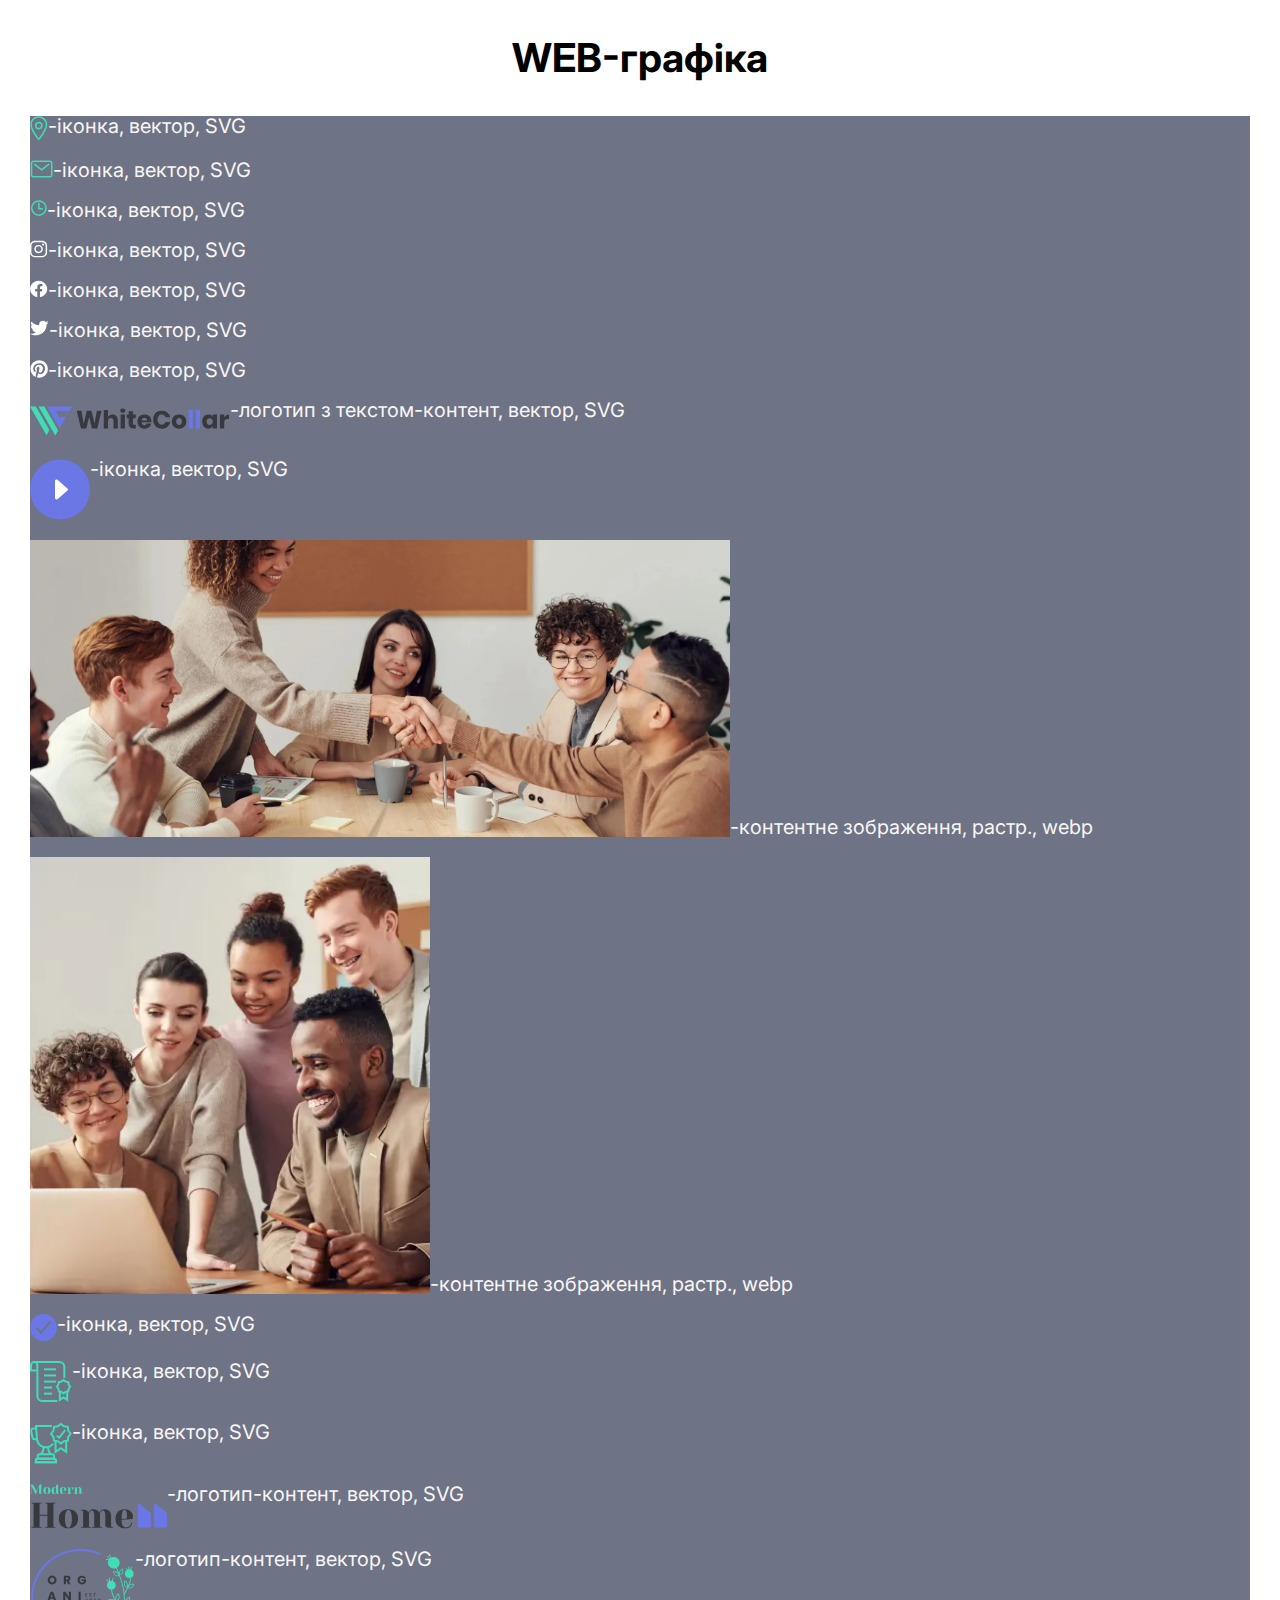
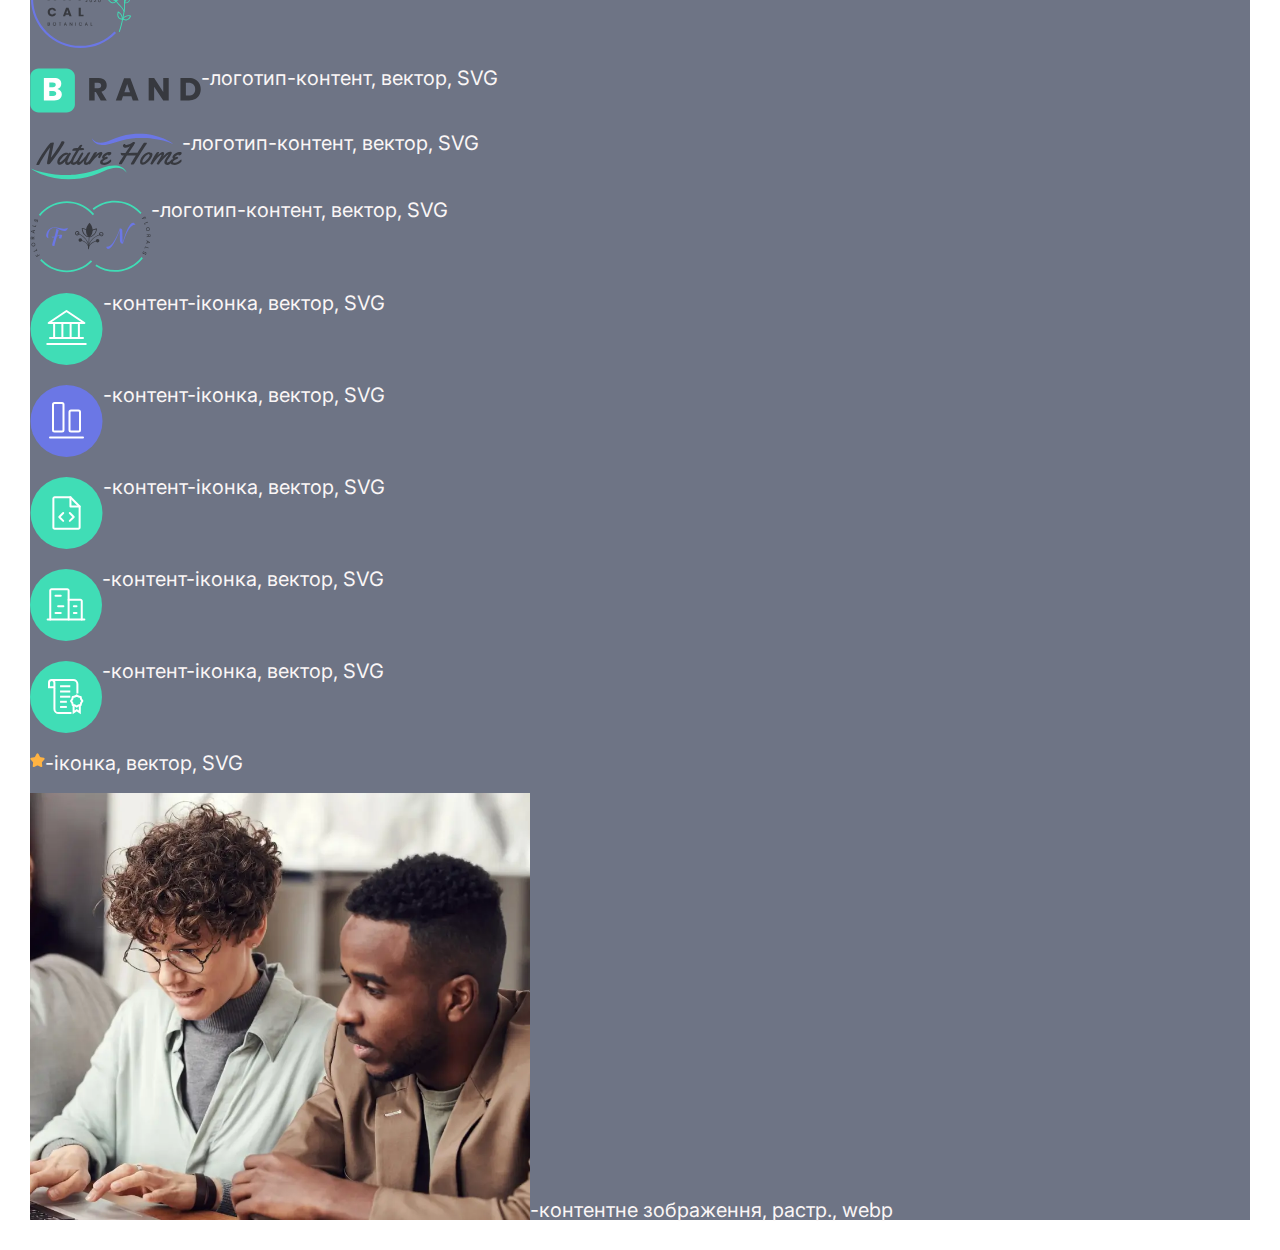
<file: lesson_10/index.html>
<!DOCTYPE html>
<html lang="en">

<head>
	<meta charset="UTF-8">
	<meta name="viewport" content="width=device-width, initial-scale=1.0">
	<link rel="stylesheet" href="css/style.css">
	<link rel="shortcut icon" href="img/network.ico" type="image/x-icon">
	<title>Home work-Lesson_10</title>
</head>

<body>
	<div class="block">
		<div class="content-block">
			<div class="content-title">
				<h1>WEB-графіка</h1>
			</div>
			<div class="conteiner">
				<p><img src="img/icon/Icon1.svg" alt="icon">-іконка, вектор, SVG</p>
				<p><img src="img/icon/Icon2.svg" alt="sms">-іконка, вектор, SVG</p>
				<p><img src="img/icon/icon3.svg" alt="Time">-іконка, вектор, SVG</p>
				<p><img src="img/icon/Insta.svg" alt="Instagram">-іконка, вектор, SVG</p>
				<p><img src="img/icon/Fb.svg" alt="Fecebook">-іконка, вектор, SVG</p>
				<p><img src="img/icon/Twiter.svg" alt="Twiter">-іконка, вектор, SVG</p>
				<p><img src="img/icon/Pintrest.svg" alt="Pintrest">-іконка, вектор, SVG</p>
				<p><img src="img/icon/Logo wits text.svg" alt="Logo">-логотип з текстом-контент, вектор, SVG</p>
				<p><img src="img/icon/Play Butten.svg" alt="Pintrest">-іконка, вектор, SVG</p>
				<p><img src="img/Photo (1).webp" alt="photo" class="photo1">-контентне зображення, растр., webp </p>
				<p><img src="img/Photo2 (1).webp" alt="photo" class="photo2">-контентне зображення, растр., webp </p>
				<p><img src="img/icon/Vector.svg" alt="галочка">-іконка, вектор, SVG</p>
				<p><img src="img/icon/Icon4.svg" alt="icon">-іконка, вектор, SVG</p>
				<p><img src="img/icon/Icon5.svg" alt="icon">-іконка, вектор, SVG</p>
				<p><img src="img/icon/Logo.svg" alt="Logo">-логотип-контент, вектор, SVG</p>
				<p><img src="img/icon/Logo2.svg" alt="Logo">-логотип-контент, вектор, SVG</p>
				<p><img src="img/icon/Logo3.svg" alt="Logo">-логотип-контент, вектор, SVG</p>
				<p><img src="img/icon/Logo4.svg" alt="Logo">-логотип-контент, вектор, SVG</p>
				<p><img src="img/icon/Logo5.svg" alt="Logo">-логотип-контент, вектор, SVG</p>
				<p><img src="img/icon/Icon (6).svg" alt="icon">-контент-іконка, вектор, SVG</p>
				<p><img src="img/icon/Icon (7).svg" alt="icon">-контент-іконка, вектор, SVG</p>
				<p><img src="img/icon/Icon (8).svg" alt="icon">-контент-іконка, вектор, SVG</p>
				<p><img src="img/icon/Icon (9).svg" alt="icon">-контент-іконка, вектор, SVG</p>
				<p><img src="img/icon/Icon (10).svg" alt="icon">-контент-іконка, вектор, SVG</p>
				<p><img src="img/icon/Star.svg" alt="icon">-іконка, вектор, SVG</p>
				<p><img src="img/Photo3 (1).webp" alt="photo" class="photo3">-контентне зображення, растр., webp </p>
			</div>
		</div>
	</div>

</body>

</html>
</file>
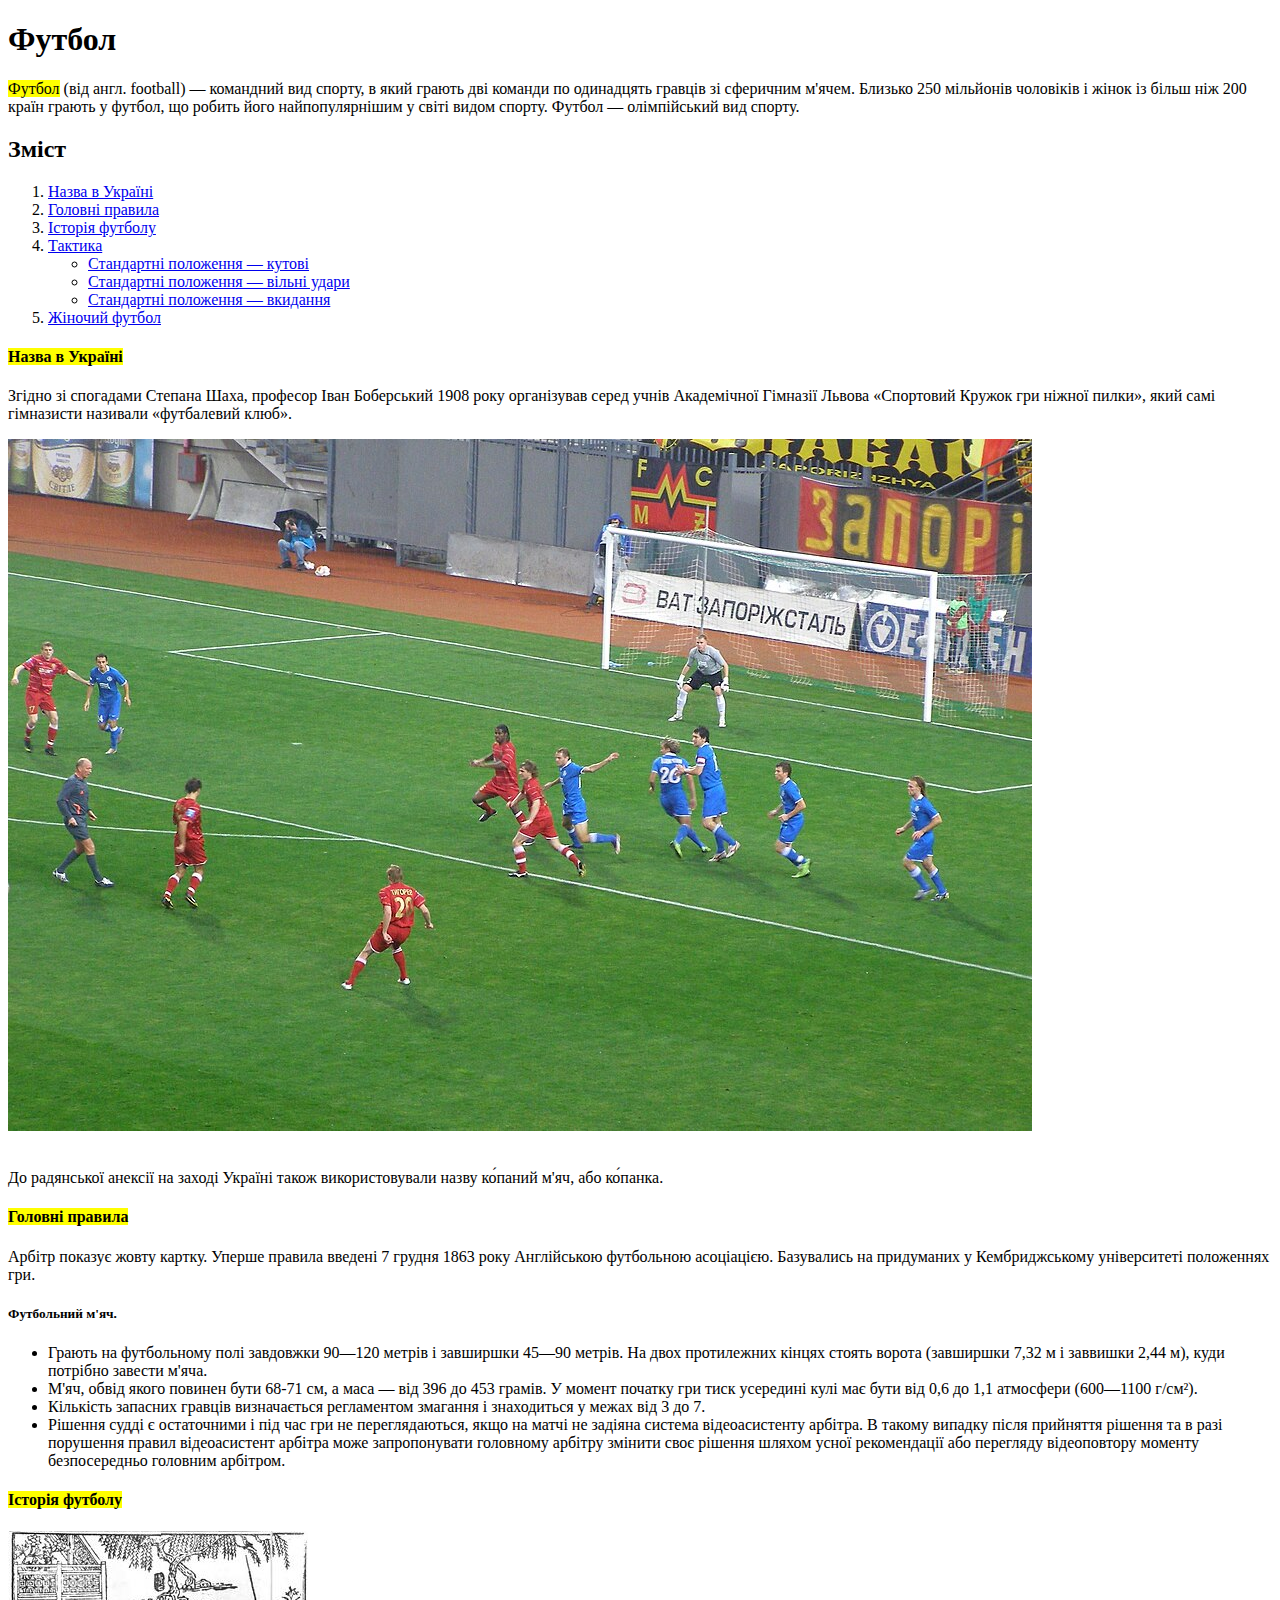
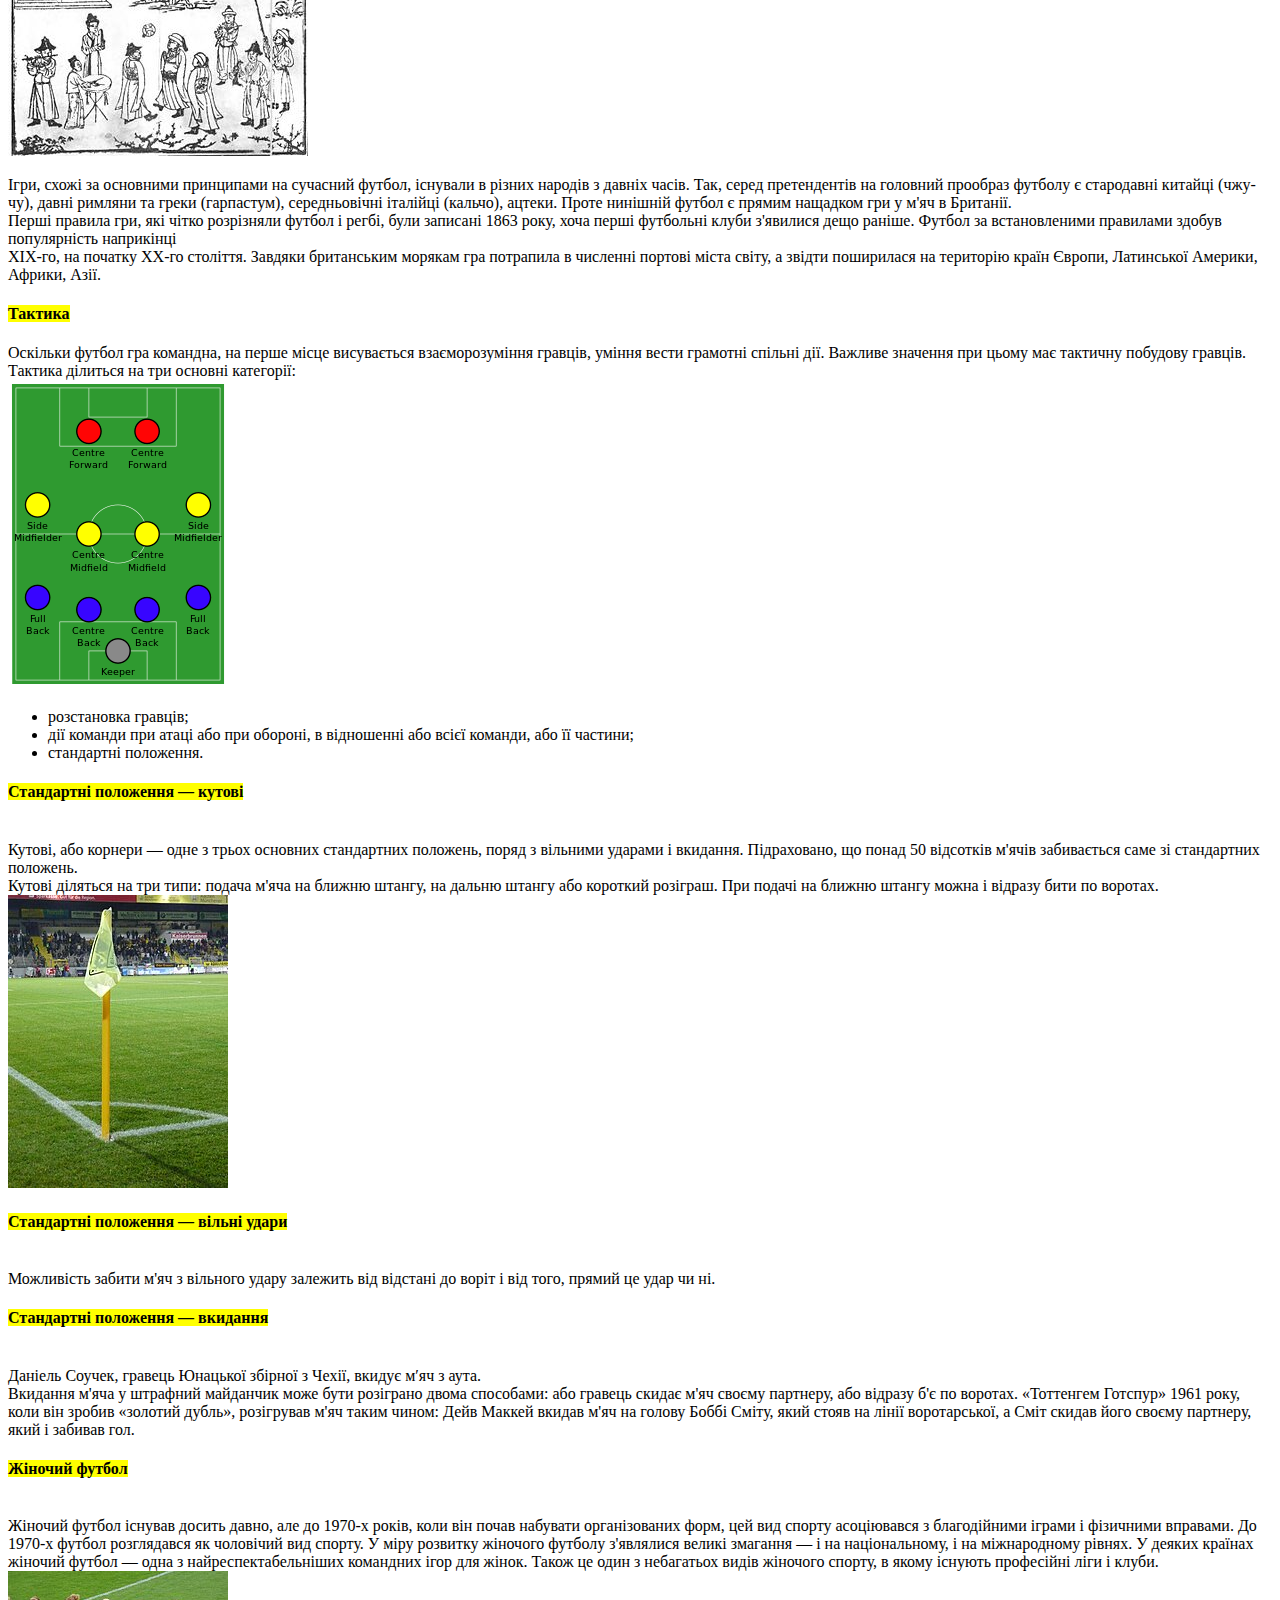
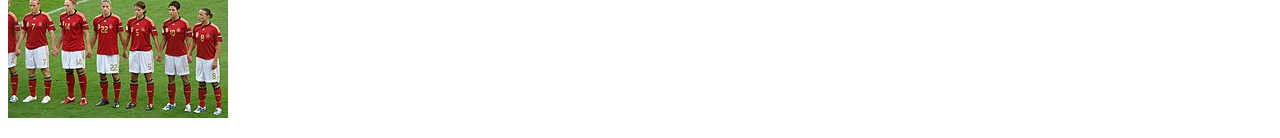
<file: lesson_2/index.html>
<!DOCTYPE html>
<html lang="uk">

<head>
	<meta charset="UTF-8">
	<meta name="viewport" content="width=device-width, initial-scale=1.0">
	<title>Home work - lesson_2</title>
</head>

<body>
	<div>
		<div>
			<h1>Футбол</h1>
			<p>
				<mark> Футбол</mark> (від англ. football) — командний вид спорту, в який грають дві команди по
				одинадцять
				гравців зі
				сферичним м'ячем. Близько 250 мільйонів чоловіків і жінок із більш ніж 200 країн грають у футбол, що робить
				його найпопулярнішим у світі видом спорту. Футбол — олімпійський вид спорту.
			</p>
		</div>
		<div>
			<h2>Зміст</h2>
			<ol>
				<li><a href="#one" class="link">Назва в Україні</a></li>
				<li><a href="#one_1" class="link1">Головні правила</a></li>
				<li><a href="#one_2" class="link2">Історія футболу</a></li>
				<li><a href="#one_3" class="link3">Тактика</a></li>
				<ul>
					<li><a href="#one_3.1">Стандартні положення — кутові</a></li>
					<li><a href="#one_3.2">Стандартні положення — вільні удари</a></li>
					<li><a href="#one_3.3">Стандартні положення — вкидання</a></li>
				</ul>
				<li><a href="#one_4" class="link4">Жіночий футбол</a></li>
			</ol>
		</div>

		<div id="one">
			<h4><mark>Назва в Україні</mark></h4>
			<p>
				Згідно зі спогадами Степана Шаха, професор Іван Боберський 1908 року організував серед учнів Академічної
				Гімназії
				Львова «Спортовий Кружок гри ніжної пилки», який самі гімназисти називали «футбалевий клюб».</p>

			<img src="img/Metalurg_Z_vs_Dnipro_D.jpg" alt="на картинці показано гра у футбол">

			<p><br>До радянської анексії на заході Україні також використовували назву ко́паний м'яч, або ко́панка.</p>
		</div>
		<div id="one_1">
			<h4><mark>Головні правила</mark></h4>

			<p>Арбітр показує жовту картку.
				Уперше правила введені 7 грудня 1863 року Англійською футбольною асоціацією. Базувались на придуманих у
				Кембриджському університеті положеннях гри.</p>


			<p>
			<h5>Футбольний м'яч.</h5>
			<ul>
				<li>Грають на футбольному полі завдовжки 90—120 метрів і завширшки 45—90 метрів. На двох протилежних кінцях
					стоять
					ворота (завширшки 7,32 м і заввишки 2,44 м), куди потрібно завести м'яча. </li>
				<li>М'яч, обвід якого повинен бути 68-71 см,
					а маса — від 396 до 453 грамів. У момент початку гри тиск усередині кулі має бути від 0,6 до 1,1
					атмосфери
					(600—1100 г/см²).</li>
				<li>Кількість запасних гравців визначається регламентом змагання і знаходиться у межах від 3 до 7.</li>
				<li>Рішення судді є остаточними і під час гри не переглядаються, якщо на матчі не задіяна система
					відеоасистенту
					арбітра. В такому випадку після прийняття рішення та в разі порушення правил відеоасистент арбітра може
					запропонувати головному арбітру змінити своє рішення шляхом усної рекомендації або перегляду відеоповтору
					моменту
					безпосередньо головним арбітром.</li>
			</ul>
			</p>
		</div>
		<div id="one_2">
			<h4><mark>Історія футболу</mark></h4>
			<img src="img/300px-Cuju_in_Shilin_Guangji.jpg" alt="зображено китайці в давні часи ,які граютьу футбол">
			<p>Ігри, схожі за основними принципами на сучасний футбол, існували в різних народів з давніх часів. Так, серед
				претендентів на головний прообраз футболу є стародавні китайці (чжу-чу), давні римляни та греки (гарпастум),
				середньовічні італійці (кальчо), ацтеки. Проте нинішній футбол є прямим нащадком гри у м'яч в Британії.
				<br>Перші
				правила гри, які чітко розрізняли футбол і регбі, були записані 1863 року, хоча перші футбольні клуби
				з'явилися
				дещо раніше. Футбол за встановленими правилами здобув популярність наприкінці <br>XIX-го, на початку XX-го
				століття. Завдяки британським морякам гра потрапила в численні портові міста світу, а звідти поширилася на
				територію країн Європи, Латинської Америки, Африки, Азії.
			</p>
		</div>
		<div id="one_3">
			<h4><mark>Тактика</mark></h4>

			<p>Оскільки футбол гра командна, на перше місце висувається взаєморозуміння гравців, уміння вести грамотні
				спільні
				дії. Важливе значення при цьому має тактичну побудову гравців. Тактика ділиться на три основні категорії:
				<br><img src="img/Association_football_4-4-2_formation.svg.png" alt="">
			<ul>
				<li>розстановка гравців;</li>
				<li>дії команди при атаці або при обороні, в відношенні або всієї команди, або її частини;</li>
				<li>стандартні положення.</li>
			</ul>
			</p>
			<div id="one_3.1">
				<p>
				<h4><mark>Стандартні положення — кутові</mark></h4>
				<br>Кутові, або корнери — одне з трьох основних стандартних положень, поряд з вільними ударами і вкидання.
				Підраховано, що понад 50 відсотків м'ячів забивається саме зі стандартних положень.

				<br>Кутові діляться на три типи: подача м'яча на ближню штангу, на дальню штангу або короткий розіграш. При
				подачі на ближню штангу можна і відразу бити по воротах.
				<img src="img/Aachen,_Tivoli,_Eckfahne.jpg" alt="зображено футбольне поле з флажком"></p>
			</div>
			<div id="one_3.2">
				<p>
				<h4><mark>Стандартні положення — вільні удари</mark></h4>
				<br>Можливість забити м'яч з вільного удару залежить від відстані до воріт і від того, прямий це удар чи ні.
				</p>
			</div>
			<div id="one_3.3">
				<p>
				<h4><mark>Стандартні положення — вкидання</mark></h4>

				<br>Даніель Соучек, гравець Юнацької збірної з Чехії, вкидує м′яч з аута.
				<br>Вкидання м'яча у штрафний майданчик може бути розіграно двома способами: або гравець скидає м'яч своєму
				партнеру, або відразу б'є по воротах. «Тоттенгем Готспур» 1961 року, коли він зробив «золотий дубль»,
				розігрував м'яч таким чином: Дейв Маккей вкидав м'яч на голову Боббі Сміту, який стояв на лінії
				воротарської, а
				Сміт скидав його своєму партнеру, який і забивав гол.</p>
			</div>
		</div>
		<div id="one_4">
			<p>
			<h4><mark>Жіночий футбол</mark></h4>
			<br>Жіночий футбол існував досить давно, але до 1970-х років, коли він почав набувати організованих форм, цей
			вид спорту асоціювався з благодійними іграми і фізичними вправами. До 1970-х футбол розглядався як чоловічий
			вид спорту. У міру розвитку жіночого футболу з'являлися великі змагання — і на національному, і на міжнародному
			рівнях. У деяких країнах жіночий футбол — одна з найреспектабельніших командних ігор для жінок. Також це один з
			небагатьох видів жіночого спорту, в якому існують професійні ліги і клуби.
			<img src="img/Behringer_kulig_laudehr_krahn_bresonik_grings.jpg"
				alt="Німецька національна жіноча збірна перед матчем з Францією на Жіночому Євро 2009 у Фінляндії.">
			</p>
		</div>
	</div>
</body>

</html>
</file>
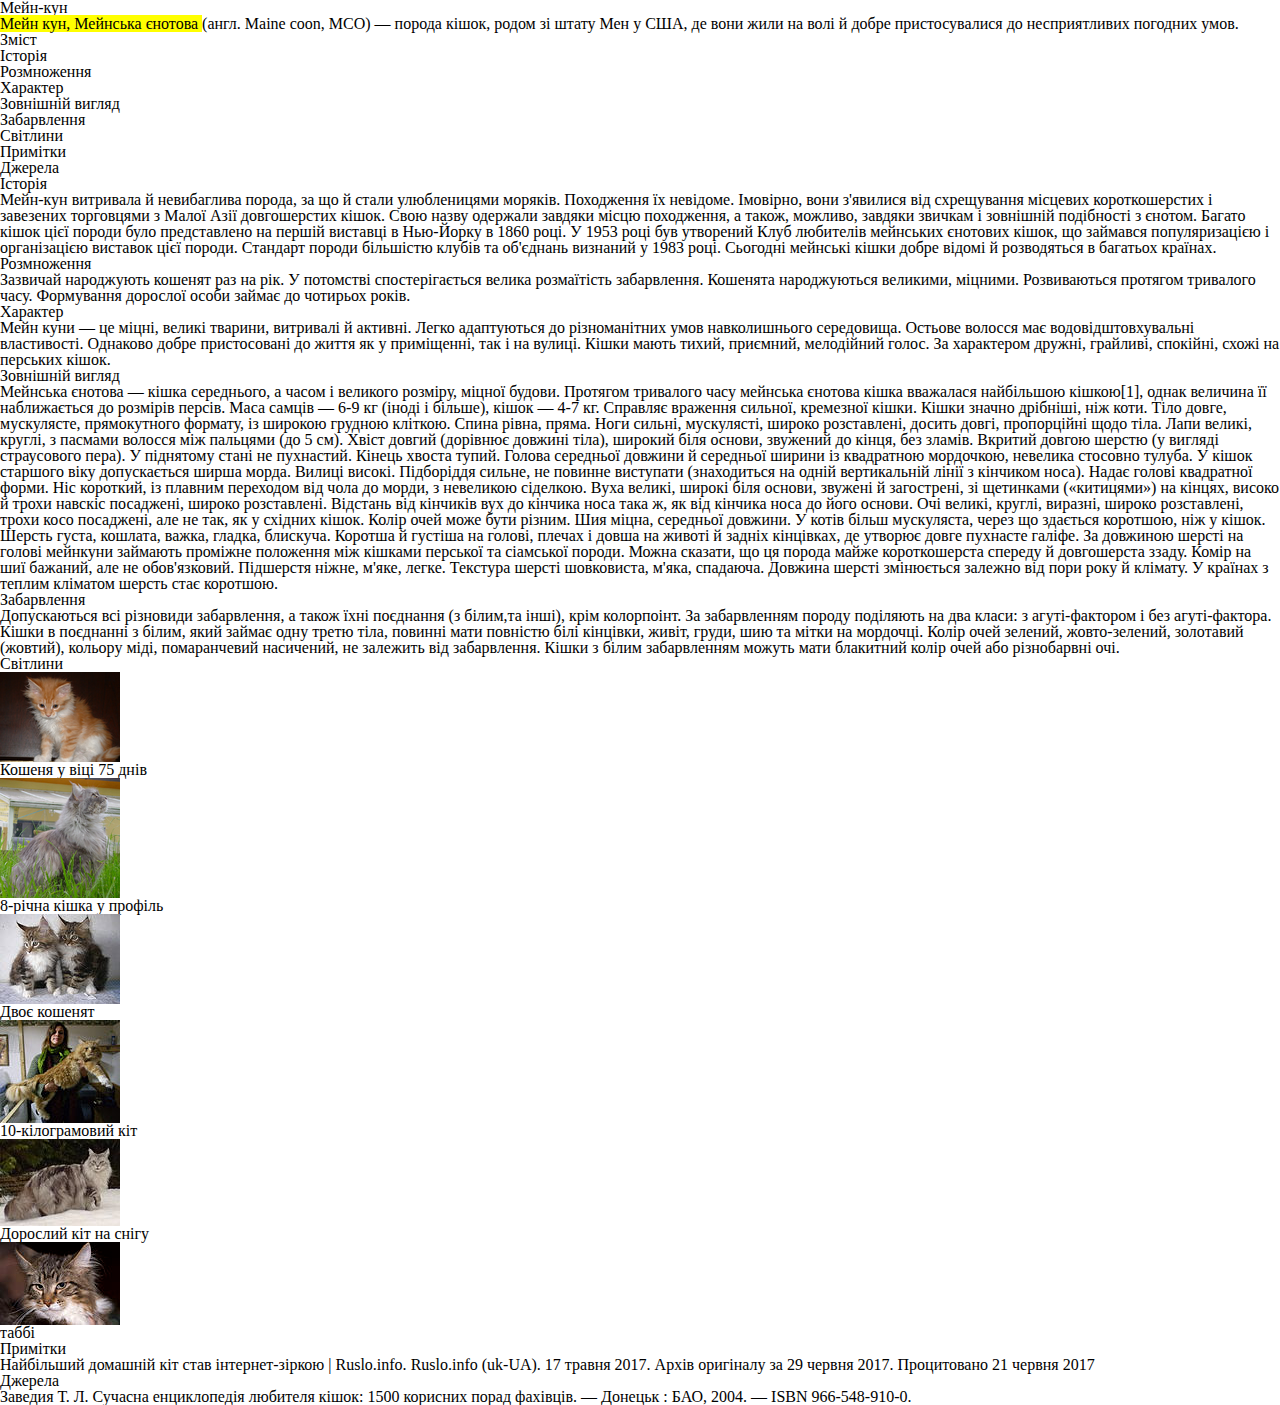
<file: lesson_3/index.html>
<!DOCTYPE html>
<html lang="uk">

<head>
	<meta charset="UTF-8">
	<meta name="viewport" content="width=device-width, initial-scale=1.0">
	<link rel="stylesheet" href="css/style.css">
	<title>Home work - Lesson_3</title>
</head>

<body>
	<header>
		<h1 class="title">Мейн-кун</h1>
		<h3 class="title-text"><mark>Мейн кун, Мейнська єнотова </mark>(англ. Maine coon, МСО) — порода кішок, родом зі
			штату Мен у США, де
			вони жили на волі й добре пристосувалися до несприятливих погодних умов.</h3>
	</header>
	<main>
		<h2 class="sub-title">Зміст</h2>
		<ol class="list">
			<li class="item"><a href="#top_1">Історія</a></li>
			<li class="item"><a href="#top_2">Розмноження</a></li>
			<li class="item"><a href="#top_3">Характер</a></li>
			<li class="item"><a href="#top_4">Зовнішній вигляд</a>
				<ul>
					<li class="item">Забарвлення</li>
				</ul>
			</li>
			<li class="item"><a href="#top_5">Світлини</a></li>
			<li class="item"><a href="#top_6">Примітки</a></li>
			<li class="item"><a href="#top_7">Джерела</a></li>
		</ol>
		<h2 class="sub-title" id="top_1">Історія</h2>
		<p class="text">Мейн-кун витривала й невибаглива порода, за що й стали улюбленицями моряків. Походження їх
			невідоме. Імовірно,
			вони з'явилися від схрещування місцевих короткошерстих і завезених торговцями з Малої Азії довгошерстих кішок.
			Свою назву одержали завдяки місцю походження, а також, можливо, завдяки звичкам і зовнішній подібності з
			єнотом. Багато кішок цієї породи було представлено на першій виставці в Нью-Йорку в 1860 році. У 1953 році був
			утворений Клуб любителів мейнських єнотових кішок, що займався популяризацією і організацією виставок цієї
			породи. Стандарт породи більшістю клубів та об'єднань визнаний у 1983 році. Сьогодні мейнські кішки добре
			відомі й розводяться в багатьох країнах.</p>
		<h2 class="sub-title" id="top_2">Розмноження</h2>
		<p class="text">Зазвичай народжують кошенят раз на рік. У потомстві спостерігається велика розмаїтість
			забарвлення. Кошенята
			народжуються великими, міцними. Розвиваються протягом тривалого часу. Формування дорослої особи займає до
			чотирьох років.</p>
		<h2 class="sub-title" id="top_3">Характер</h2>
		<p class="text">Мейн куни — це міцні, великі тварини, витривалі й активні. Легко адаптуються до різноманітних умов
			навколишнього середовища. Остьове волосся має водовідштовхувальні властивості. Однаково добре пристосовані до
			життя як у приміщенні, так і на вулиці. Кішки мають тихий, приємний, мелодійний голос. За характером дружні,
			грайливі, спокійні, схожі на перських кішок.</p>
		<h2 class="sub-title" id="top_4">Зовнішній вигляд</h2>
		<p class="text">Мейнська єнотова — кішка середнього, а часом і великого розміру, міцної будови. Протягом тривалого
			часу
			мейнська єнотова кішка вважалася найбільшою кішкою[1], однак величина її наближається до розмірів персів. Маса
			самців — 6-9 кг (іноді і більше), кішок — 4-7 кг. Справляє враження сильної, кремезної кішки. Кішки значно
			дрібніші, ніж коти. Тіло довге, мускулясте, прямокутного формату, із широкою грудною кліткою. Спина рівна,
			пряма. Ноги сильні, мускулясті, широко розставлені, досить довгі, пропорційні щодо тіла. Лапи великі, круглі, з
			пасмами волосся між пальцями (до 5 см). Хвіст довгий (дорівнює довжині тіла), широкий біля основи, звужений до
			кінця, без зламів. Вкритий довгою шерстю (у вигляді страусового пера). У піднятому стані не пухнастий. Кінець
			хвоста тупий.

			Голова середньої довжини й середньої ширини із квадратною мордочкою, невелика стосовно тулуба. У кішок старшого
			віку допускається ширша морда. Вилиці високі. Підборіддя сильне, не повинне виступати (знаходиться на одній
			вертикальній лінії з кінчиком носа). Надає голові квадратної форми. Ніс короткий, із плавним переходом від чола
			до морди, з невеликою сіделкою. Вуха великі, широкі біля основи, звужені й загострені, зі щетинками
			(«китицями») на кінцях, високо й трохи навскіс посаджені, широко розставлені. Відстань від кінчиків вух до
			кінчика носа така ж, як від кінчика носа до його основи. Очі великі, круглі, виразні, широко розставлені, трохи
			косо посаджені, але не так, як у східних кішок. Колір очей може бути різним. Шия міцна, середньої довжини. У
			котів більш мускуляста, через що здається коротшою, ніж у кішок.

			Шерсть густа, кошлата, важка, гладка, блискуча. Коротша й густіша на голові, плечах і довша на животі й задніх
			кінцівках, де утворює довге пухнасте галіфе. За довжиною шерсті на голові мейнкуни займають проміжне положення
			між кішками перської та сіамської породи. Можна сказати, що ця порода майже короткошерста спереду й довгошерста
			ззаду. Комір на шиї бажаний, але не обов'язковий. Підшерстя ніжне, м'яке, легке. Текстура шерсті шовковиста,
			м'яка, спадаюча. Довжина шерсті змінюється залежно від пори року й клімату. У країнах з теплим кліматом шерсть
			стає коротшою.</p>
		<h3>Забарвлення</h3>
		<p class="text">Допускаються всі різновиди забарвлення, а також їхні поєднання (з білим,та інші), крім колорпоінт.
			За
			забарвленням породу поділяють на два класи: з агуті-фактором і без агуті-фактора. Кішки в поєднанні з білим,
			який займає одну третю тіла, повинні мати повністю білі кінцівки, живіт, груди, шию та мітки на мордочці. Колір
			очей зелений, жовто-зелений, золотавий (жовтий), кольору міді, помаранчевий насичений, не залежить від
			забарвлення. Кішки з білим забарвленням можуть мати блакитний колір очей або різнобарвні очі.</p>

		<h2 class="sub-title" id="top_5">Світлини</h2>
		<div class="block">
			<img src="img/120px-Cat-MaineCoon-Cookie.png" alt="#">
			<h4>Кошеня у віці 75 днів</h4>
			<img src="img/120px-Cat-MaineCoon-Lara2.png" alt="#">
			<h4>8-річна кішка у профіль</h4>
			<img src="img/120px-De_Campos.jpg" alt="#">
			<h4>Двоє кошенят</h4>
			<img src="img/120px-Maine_coon_red_tabby_white_of_10_kg.jpg" alt="#">
			<h4>10-кілограмовий кіт</h4>
			<img src="img/120px-MaineCoonSilverTabby.jpg" alt="#">
			<h4>Дорослий кіт на снігу</h4>
			<img src="img/MCO_Attractivecat_Azazello_(3095650500).jpg" alt="#">
			<h4>таббі</h4>
		</div>
		<h2 class="sub-title" id="top_6">Примітки</h2>
		<ol class="list">
			<li class="item"><a
					href="https://web.archive.org/web/20170629105609/http://ruslo.info/uk/2017/05/17/najbilshij-domashnij-kit/"
					target="_blank">Найбільший домашній кіт став інтернет-зіркою | Ruslo.info.</a> Ruslo.info (uk-UA). 17
				травня 2017. Архів оригіналу за 29 червня 2017. Процитовано 21 червня 2017</li>
		</ol>
		<h2 class="sub-title" id="top_7">Джерела</h2>
		<p class="text">Заведия Т. Л. Сучасна енциклопедія любителя кішок: 1500 корисних порад фахівців. — Донецьк : БАО,
			2004. — <a
				href="https://uk.wikipedia.org/wiki/%D0%A1%D0%BF%D0%B5%D1%86%D1%96%D0%B0%D0%BB%D1%8C%D0%BD%D0%B0:%D0%94%D0%B6%D0%B5%D1%80%D0%B5%D0%BB%D0%B0_%D0%BA%D0%BD%D0%B8%D0%B3/9665489100"
				target="_blank">ISBN 966-548-910-0.</a></p>


	</main>

</body>

</html>
</file>
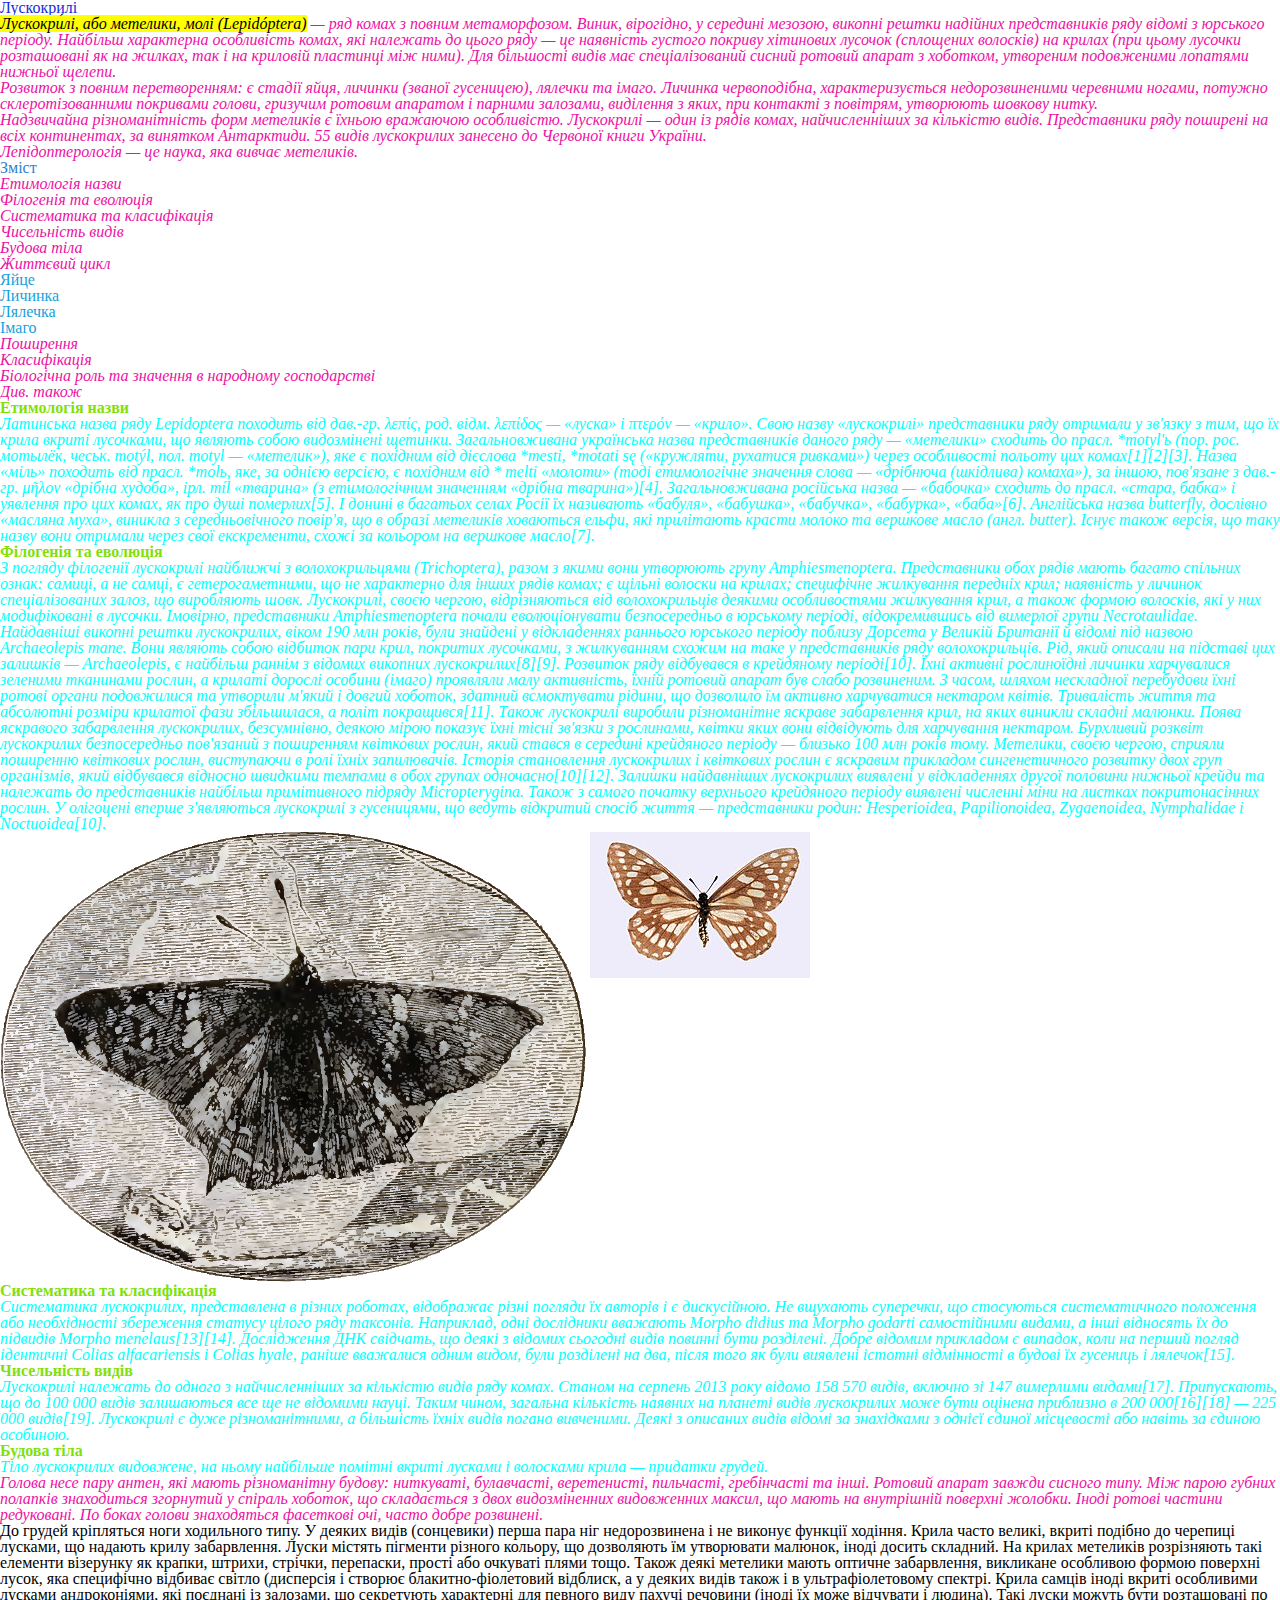
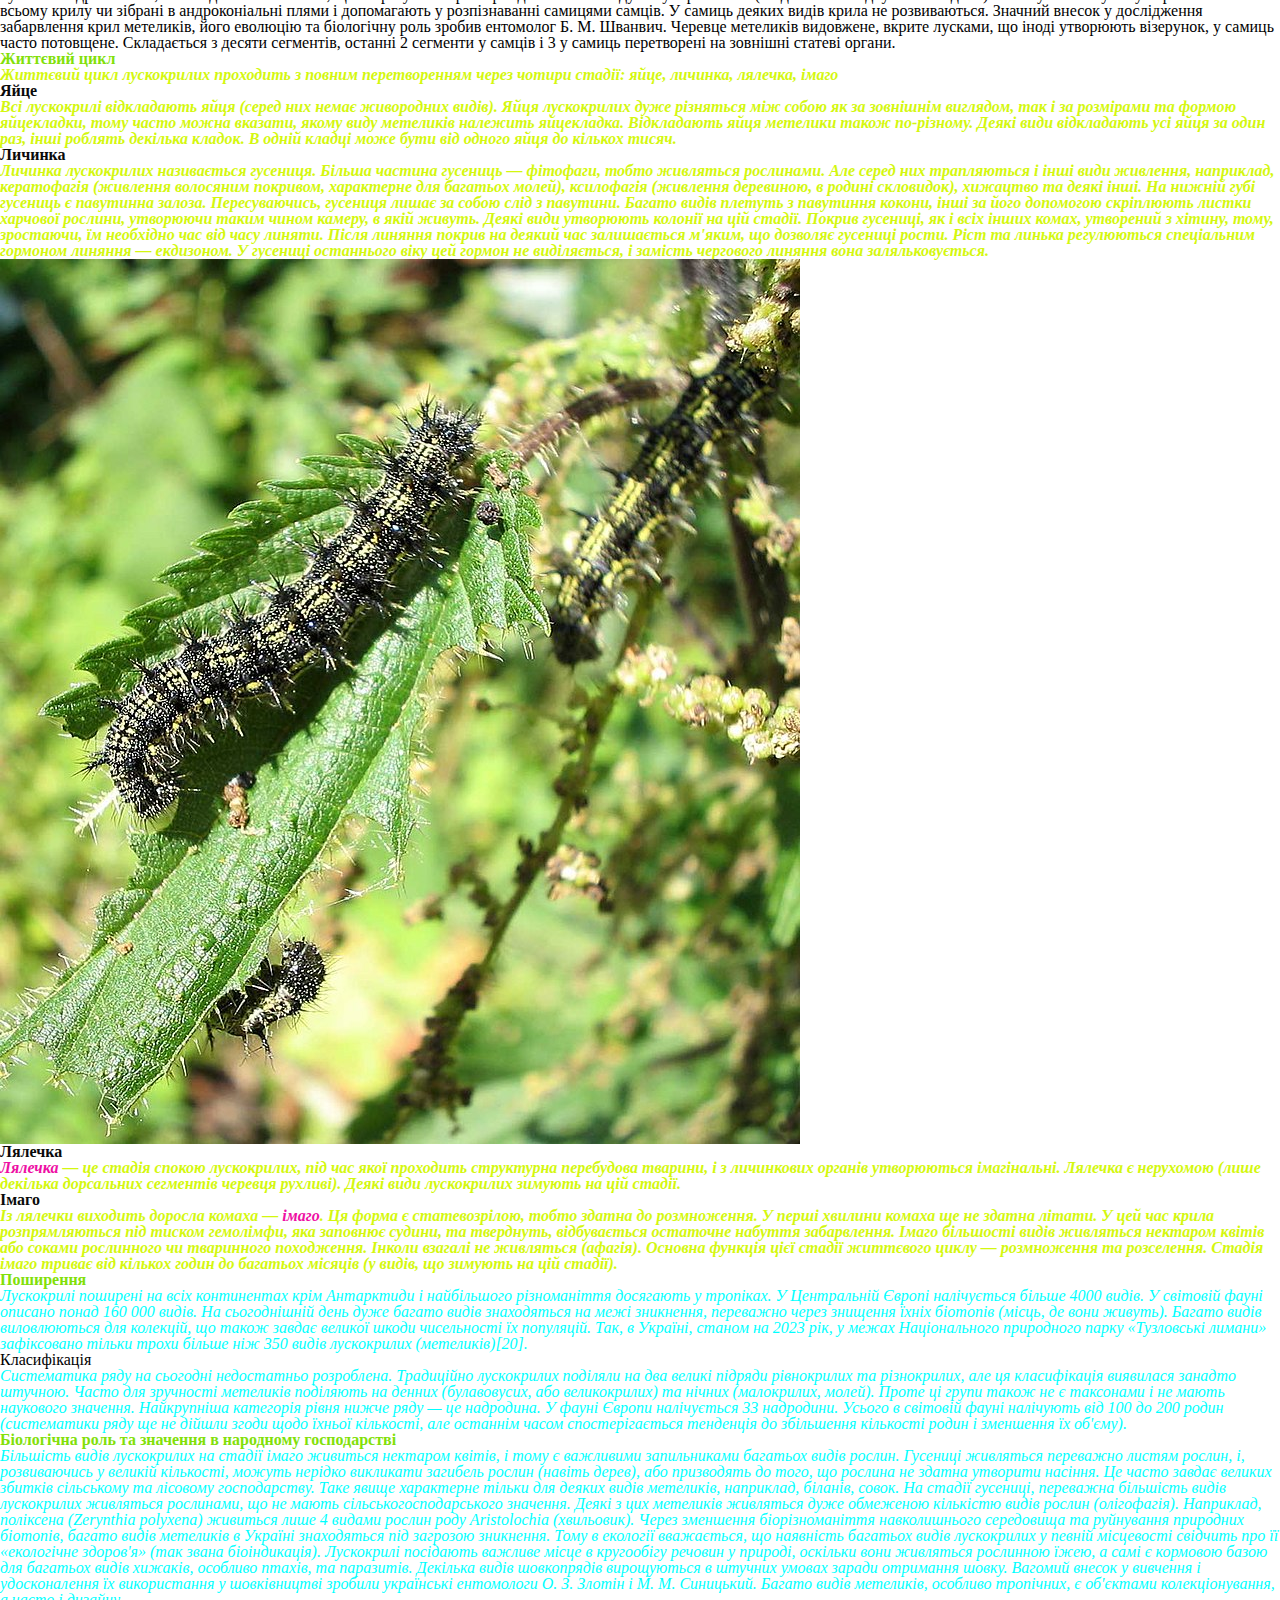
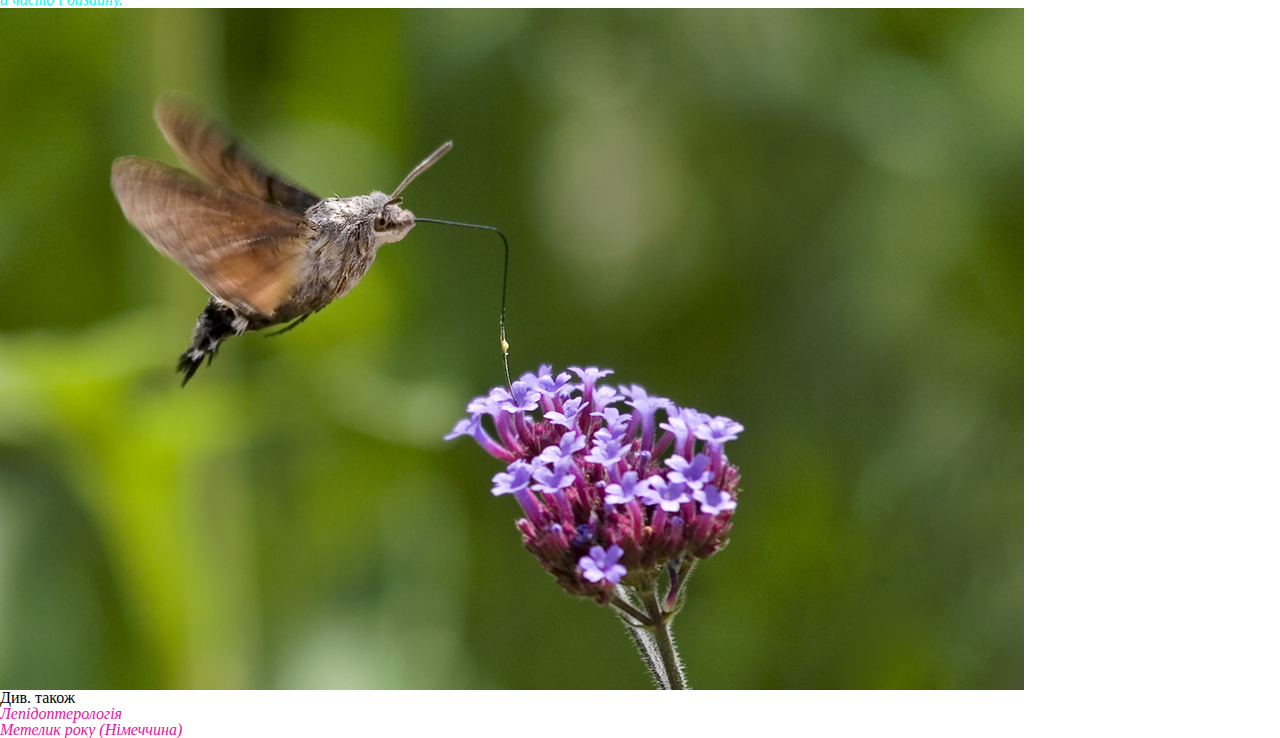
<file: lesson_4/index.html>
<!DOCTYPE html>

<html lang="uk">

<head>
	<meta charset="UTF-8">
	<meta name="viewport" content="width=device-width, initial-scale=1.0">
	<link rel="stylesheet" href="css/style.css">
	<title>Home work - Lesson_4</title>
</head>

<body>
	<header class="content-header">
		<h1 class="content-header-titli">Лускокрилі</h1>
		<p><mark>Лускокри́лі, або метелики, молі (Lepidóptera)</mark> — ряд комах з повним метаморфозом. Виник, вірогідно,
			у середині
			мезозою, викопні рештки надійних представників ряду відомі з юрського періоду. Найбільш характерна особливість
			комах, які належать до цього ряду — це наявність густого покриву хітинових лусочок (сплощених волосків) на
			крилах
			(при цьому лусочки розташовані як на жилках, так і на криловій пластинці між ними). Для більшості видів має
			спеціалізований сисний ротовий апарат з хоботком, утвореним подовженими лопатями нижньої щелепи.</p>

		<p>Розвиток з повним перетворенням: є стадії яйця, личинки (званої гусеницею), лялечки та імаго. Личинка
			червоподібна, характеризується недорозвиненими черевними ногами, потужно склеротізованними покривами голови,
			гризучим ротовим апаратом і парними залозами, виділення з яких, при контакті з повітрям, утворюють шовкову
			нитку.</p>

		<p>Надзвичайна різноманітність форм метеликів є їхньою вражаючою особливістю. Лускокрилі — один із рядів комах,
			найчисленніших за кількістю видів. Представники ряду поширені на всіх континентах, за винятком Антарктиди. 55
			видів лускокрилих занесено до Червоної книги України.</p>

		<p>Лепідоптерологія — це наука, яка вивчає метеликів.</p>
	</header>
	<main class="content-main">
		<h3 class="content-main-sections">Зміст</h3>
		<ol class="content-list">
			<li><a href="#paragraph_1">Етимологія назви</a></li>
			<li><a href="#paragraph_2">Філогенія та еволюція</a></li>
			<li><a href="#paragraph_3">Систематика та класифікація</a></li>
			<li><a href="#paragraph_4">Чисельність видів</a></li>
			<li><a href="#paragraph_5">Будова тіла</a></li>
			<li><a href="#paragraph_6">Життєвий цикл</a>
				<ul>
					<li>Яйце</li>
					<li>Личинка</li>
					<li>Лялечка</li>
					<li>Імаго</li>
				</ul>
			</li>
			<li><a href="#paragraph_7">Поширення</a></li>
			<li><a href="#paragraph_8">Класифікація</a></li>
			<li><a href="#paragraph_9">Біологічна роль та значення в народному господарстві</a></li>
			<li><a href="#paragraph_10">Див. також</a></li>

		</ol>
		<h2 class="sub-title" id="paragraph_1">Етимологія назви</h2>
		<p>Латинська назва ряду Lepidoptera походить від дав.-гр. λεπίς, род. відм. λεπίδος — «луска» і πτερόν — «крило».

			Свою назву «лускокрилі» представники ряду отримали у зв'язку з тим, що їх крила вкриті лусочками, що являють
			собою видозмінені щетинки.

			Загальновживана українська назва представників даного ряду — «метелики» сходить до прасл. *motyl'ь (пор. рос.
			мотылёк, чеськ. motýl, пол. motyl — «метелик»), яке є похідним від дієслова *mesti, *motati sę («кружляти,
			рухатися ривками») через особливості польоту цих комах[1][2][3].

			Назва «міль» походить від прасл. *molь, яке, за однією версією, є похідним від * melti «молоти» (тоді
			етимологічне значення слова — «дрібнюча (шкідлива) комаха»), за іншою, пов'язане з дав.-гр. μῆλον «дрібна
			худоба», ірл. míl «тварина» (з етимологічним значенням «дрібна тварина»)[4].

			Загальновживана російська назва — «бабочка» сходить до прасл. «стара, бабка» і уявлення про
			цих комах, як про душі померлих[5]. І донині в багатьох селах Росії їх називають «бабуля», «бабушка»,
			«бабучка», «бабурка», «баба»[6]. Англійська назва butterfly, дослівно «масляна муха», виникла з
			середньовічного повір'я, що в образі метеликів ховаються ельфи, які прилітають красти молоко та вершкове
			масло (англ. butter). Існує також версія, що таку назву вони отримали через свої екскременти, схожі за
			кольором на вершкове масло[7].</p>
		<h2 class="sub-title" id="paragraph_2">Філогенія та еволюція</h2>
		<p>З погляду філогенії лускокрилі найближчі з волохокрильцями (Trichoptera), разом з якими вони утворюють
			групу Amphiesmenoptera. Представники обох рядів мають багато спільних ознак: самиці, а не самці, є
			гетерогаметними, що не характерно для інших рядів комах; є щільні волоски на крилах; специфічне
			жилкування передніх крил; наявність у личинок спеціалізованих залоз, що виробляють шовк. Лускокрилі,
			своєю чергою, відрізняються від волохокрильців деякими особливостями жилкування крил, а також формою
			волосків, які у них модифіковані в лусочки. Імовірно, представники Amphiesmenoptera почали еволюціонувати
			безпосередньо в юрському періоді, відокремившись від вимерлої групи Necrotaulidae. Найдавніші викопні
			рештки лускокрилих, віком 190 млн років, були знайдені у відкладеннях раннього юрського періоду поблизу
			Дорсета у Великій Британії й відомі під назвою Archaeolepis mane. Вони являють собою відбиток пари крил,
			покритих лусочками, з жилкуванням схожим на таке у представників ряду волохокрильців. Рід, який описали
			на підставі цих залишків — Archaeolepis, є найбільш раннім з відомих викопних лускокрилих[8][9].

			Розвиток ряду відбувався в крейдяному періоді[10]. Їхні активні рослиноїдні личинки харчувалися зеленими
			тканинами рослин, а крилаті дорослі особини (імаго) проявляли малу активність, їхній ротовий апарат був
			слабо розвиненим. З часом, шляхом нескладної перебудови їхні ротові органи подовжилися та утворили м'який
			і довгий хоботок, здатний всмоктувати рідини, що дозволило їм активно харчуватися нектаром квітів.
			Тривалість життя та абсолютні розміри крилатої фази збільшилася, а політ покращився[11]. Також лускокрилі
			виробили різноманітне яскраве забарвлення крил, на яких виникли складні малюнки. Поява яскравого
			забарвлення лускокрилих, безсумнівно, деякою мірою показує їхні тісні зв'язки з рослинами, квітки яких
			вони відвідують для харчування нектаром. Бурхливий розквіт лускокрилих безпосередньо пов'язаний з
			поширенням квіткових рослин, який стався в середині крейдяного періоду — близько 100 млн років тому.
			Метелики, своєю чергою, сприяли поширенню квіткових рослин, виступаючи в ролі їхніх запилювачів. Історія
			становлення лускокрилих і квіткових рослин є яскравим прикладом сингенетичного розвитку двох груп
			організмів, який відбувався відносно швидкими темпами в обох групах одночасно[10][12].

			Залишки найдавніших лускокрилих виявлені у відкладеннях другої половини нижньої крейди та належать до
			представників найбільш примітивного підряду Micropterygina. Також з самого початку верхнього крейдяного
			періоду виявлені численні міни на листках покритонасінних рослин. У олігоцені вперше з'являються
			лускокрилі з гусеницями, що ведуть відкритий спосіб життя — представники родин: Hesperioidea,
			Papilionoidea, Zygaenoidea, Nymphalidae і Noctuoidea[10].</p>
		<img src="img/Prodryas.png" alt="Малюнок скам'янілості"
			title="Малюнок скам'янілості Prodryas persephone. Вид належить до родини сонцевики. Єдиний відомий екземпляр цього виду був знайдений у Колорадо (США). На відбитку повністю зберігся весь метелик, включно з ротовим апаратом, вусиками та навіть деталями малюнка на крилах.">
		<img src="img/Baronia_brevicornis.jpg" alt="Найдревніший вид метелика"
			title="Найдревнішим видом з нині наявних на Землі денних лускокрилих є представник родини косатцевих — Baronia brevicornis  — ендемік Мексики. Вона має спільні риси з викопним таксоном Praepapilio і вважається найбільш примітивним видом родини Papilionidae.">
		<h2 class="sub-title" id="paragraph_3">Систематика та класифікація</h2>
		<p>Систематика лускокрилих, представлена в різних роботах, відображає різні погляди їх авторів і є
			дискусійною. Не вщухають суперечки, що стосуються систематичного положення або необхідності збереження
			статусу цілого ряду таксонів. Наприклад, одні дослідники вважають Morpho didius та Morpho godarti
			самостійними видами, а інші відносять їх до підвидів Morpho menelaus[13][14]. Дослідження ДНК свідчать,
			що деякі з відомих сьогодні видів повинні бути розділені. Добре відомим прикладом є випадок, коли на
			перший погляд ідентичні Colias alfacariensis і Colias hyale, раніше вважалися одним видом, були розділені
			на два, після того як були виявлені істотні відмінності в будові їх гусениць і лялечок[15].</p>
		<h2 class="sub-title" id="paragraph_4">Чисельність видів</h2>
		<p class="text">Лускокрилі належать до одного з найчисленніших за кількістю видів ряду комах. Станом на серпень
			2013 року
			відомо 158 570 видів, включно зі 147 вимерлими видами[17]. Припускають, що до 100 000 видів залишаються
			все ще не відомими науці. Таким чином, загальна кількість наявних на планеті видів лускокрилих може бути
			оцінена приблизно в 200 000[16][18] — 225 000 видів[19].

			Лускокрилі є дуже різноманітними, а більшість їхніх видів погано вивченими. Деякі з описаних видів відомі
			за знахідками з однієї єдиної місцевості або навіть за єдиною особиною.</p>
		<h2 class="sub-title" id="paragraph_5">Будова тіла</h2>
		<p>Тіло лускокрилих видовжене, на ньому найбільше помітні вкриті лусками і волосками крила — придатки
			грудей.

		<p>Голова несе пару антен, які мають різноманітну будову: ниткуваті, булавчасті, веретенисті, пильчасті,
			гребінчасті та інші. Ротовий апарат завжди сисного типу. Між парою губних полапків знаходиться згорнутий
			у спіраль хоботок, що складається з двох видозміненних видовженних максил, що мають на внутрішній
			поверхні жолобки. Іноді ротові частини редуковані. По боках голови знаходяться фасеткові очі, часто добре
			розвинені.</p>

		До грудей кріпляться ноги ходильного типу. У деяких видів (сонцевики) перша пара ніг недорозвинена і не
		виконує функції ходіння.

		Крила часто великі, вкриті подібно до черепиці лусками, що надають крилу забарвлення. Луски містять
		пігменти різного кольору, що дозволяють їм утворювати малюнок, іноді досить складний. На крилах метеликів
		розрізняють такі елементи візерунку як крапки, штрихи, стрічки, перепаски, прості або очкуваті плями
		тощо. Також деякі метелики мають оптичне забарвлення, викликане особливою формою поверхні лусок, яка
		специфічно відбиває світло (дисперсія і створює блакитно-фіолетовий відблиск, а у деяких видів також і в
		ультрафіолетовому спектрі. Крила самців іноді вкриті особливими лусками андроконіями, які поєднані із
		залозами, що секретують характерні для певного виду пахучі речовини (іноді їх може відчувати і людина).
		Такі луски можуть бути розташовані по всьому крилу чи зібрані в андроконіальні плями і допомагають у
		розпізнаванні самицями самців. У самиць деяких видів крила не розвиваються. Значний внесок у дослідження
		забарвлення крил метеликів, його еволюцію та біологічну роль зробив ентомолог Б. М. Шванвич.

		Черевце метеликів видовжене, вкрите лусками, що іноді утворюють візерунок, у самиць часто потовщене.
		Складається з десяти сегментів, останні 2 сегменти у самців і 3 у самиць перетворені на зовнішні статеві
		органи.</p>
		<div class="block">
			<h2 class="sub-title" id="paragraph_6">Життєвий цикл</h2>
			<p>Життєвий цикл лускокрилих проходить з повним перетворенням через чотири стадії: яйце, личинка,
				лялечка, імаго</p>
			<h2 class="sub-title-bold">Яйце</h2>
			<p>Всі лускокрилі відкладають яйця (серед них немає живородних видів). Яйця лускокрилих дуже різняться
				між собою як за зовнішнім виглядом, так і за розмірами та формою яйцекладки, тому часто можна вказати,
				якому виду метеликів належить яйцекладка. Відкладають яйця метелики також по-різному. Деякі види
				відкладають усі яйця за один раз, інші роблять декілька кладок. В одній кладці може бути від одного
				яйця до кількох тисяч.</p>
			<h2 class="sub-title-bold">Личинка</h2>
			<p>Личинка лускокрилих називається гусениця. Більша частина гусениць — фітофаги, тобто живляться
				рослинами. Але серед них трапляються і інші види живлення, наприклад, кератофагія (живлення волосяним
				покривом, характерне для багатьох молей), ксилофагія (живлення деревиною, в родині скловидок),
				хижацтво та деякі інші.

				На нижній губі гусениць є павутинна залоза. Пересуваючись, гусениця лишає за собою слід з павутини.
				Багато видів плетуть з павутиння кокони, інші за його допомогою скріплюють листки харчової рослини,
				утворюючи таким чином камеру, в якій живуть. Деякі види утворюють колонії на цій стадії.

				Покрив гусениці, як і всіх інших комах, утворений з хітину, тому, зростаючи, їм необхідно час від часу
				линяти. Після линяння покрив на деякий час залишається м'яким, що дозволяє гусениці рости. Ріст та
				линька регулюються спеціальним гормоном линяння — екдизоном. У гусениці останнього віку цей гормон не
				виділяється, і замість чергового линяння вона заляльковується.</p>
			<img src="img/KleinerFuchs(Raupe).jpg" alt="гусениця" title="Гусениця сонцевика кропив'яного Aglais urticae">
			<h2 class="sub-title-bold">Лялечка</h2>
			<p><a href="img/Chrysalis5504.jpg">Лялечка</a> — це стадія спокою лускокрилих, під час якої проходить
				структурна перебудова тварини, і з личинкових органів утворюються імагінальні. Лялечка є нерухомою
				(лише декілька дорсальних сегментів черевця рухливі). Деякі види лускокрилих зимують на цій стадії.
			</p>
			<h2 class="sub-title-bold">Імаго</h2>
			<p>Із лялечки виходить доросла комаха — <a href="img/Cicada_molting_animated-2.gif">імаго</a>. Ця форма є
				статевозрілою, тобто здатна до розмноження. У перші хвилини комаха ще не здатна літати. У цей час
				крила розпрямляються під тиском гемолімфи, яка заповнює судини, та тверднуть, відбувається остаточне
				набуття забарвлення. Імаго більшості видів живляться нектаром квітів або соками рослинного чи
				тваринного походження. Інколи взагалі не живляться (афагія). Основна функція цієї стадії життєвого
				циклу — розмноження та розселення.

				Стадія імаго триває від кількох годин до багатьох місяців (у видів, що зимують на цій стадії).</p>
		</div>
		<h2 class="sub-title" id="paragraph_7">Поширення</h2>
		<p>Лускокрилі поширені на всіх континентах крім Антарктиди і найбільшого різноманіття досягають у тропіках.
			У Центральній Європі налічується більше 4000 видів. У світовій фауні описано понад 160 000 видів.

			На сьогоднішній день дуже багато видів знаходяться на межі зникнення, переважно через знищення їхніх
			біотопів (місць, де вони живуть). Багато видів виловлюються для колекцій, що також завдає великої шкоди
			чисельності їх популяцій.

			Так, в Україні, станом на 2023 рік, у межах Національного природного парку «Тузловські лимани»
			зафіксовано тільки трохи більше ніж 350 видів лускокрилих (метеликів)[20].</p>
		<h2 class="sub-title" id="paragraph_8">Класифікація</h2>
		<p>Систематика ряду на сьогодні недостатньо розроблена. Традиційно лускокрилих поділяли на два великі
			підряди рівнокрилих та різнокрилих, але ця класифікація виявилася занадто штучною. Часто для зручності
			метеликів поділяють на денних (булавовусих, або великокрилих) та нічних (малокрилих, молей). Проте ці
			групи також не є таксонами і не мають наукового значення. Найкрупніша категорія рівня нижче ряду — це
			надродина. У фауні Європи налічується 33 надродини. Усього в світовій фауні налічують від 100 до 200
			родин (систематики ряду ще не дійшли згоди щодо їхньої кількості, але останнім часом спостерігається
			тенденція до збільшення кількості родин і зменшення їх об'єму).</p>
		<h2 class="sub-title" id="paragraph_9">Біологічна роль та значення в народному господарстві</h2>
		<p>Більшість видів лускокрилих на стадії імаго живиться нектаром квітів, і тому є важливими запильниками
			багатьох видів рослин. Гусениці живляться переважно листям рослин, і, розвиваючись у великій кількості,
			можуть нерідко викликати загибель рослин (навіть дерев), або призводять до того, що рослина не здатна
			утворити насіння. Це часто завдає великих збитків сільському та лісовому господарству. Таке явище
			характерне тільки для деяких видів метеликів, наприклад, біланів, совок.
			На стадії гусениці, переважна більшість видів лускокрилих живляться рослинами, що не мають
			сільськогосподарського значення. Деякі з цих метеликів живляться дуже обмеженою кількістю видів рослин
			(олігофагія). Наприклад, поліксена (Zerynthia polyxena) живиться лише 4 видами рослин роду Aristolochia
			(хвильовик). Через зменшення біорізноманіття навколишнього середовища та руйнування природних біотопів,
			багато видів метеликів в Україні знаходяться під загрозою зникнення. Тому в екології вважається, що
			наявність багатьох видів лускокрилих у певній місцевості свідчить про її «екологічне здоров'я» (так звана
			біоіндикація).

			Лускокрилі посідають важливе місце в кругообігу речовин у природі, оскільки вони живляться рослинною
			їжею, а самі є кормовою базою для багатьох видів хижаків, особливо птахів, та паразитів.

			Декілька видів шовкопрядів вирощуються в штучних умовах заради отримання шовку. Вагомий внесок у вивчення
			і удосконалення їх використання у шовківництві зробили українські ентомологи О. З. Злотін і М. М.
			Синицький.

			Багато видів метеликів, особливо тропічних, є об'єктами колекціонування, а часто і дизайну.
		</p>
		<img src="img/Moro_Sphinx_07-06-07.jpg" alt="Язикан" title="Язикан звичайний Macroglossum stellatarum">
		<h2 class="sub-title" id="paragraph_10">Див. також</h2>
		<ul class="list-marked">
			<li class="item-list-marked"><a
					href="https://uk.wikipedia.org/wiki/%D0%9B%D0%B5%D0%BF%D1%96%D0%B4%D0%BE%D0%BF%D1%82%D0%B5%D1%80%D0%BE%D0%BB%D0%BE%D0%B3%D1%96%D1%8F">Лепідоптерологія</a>
			</li>
			<li class="item-list-marked"><a
					href="https://uk.wikipedia.org/wiki/%D0%9C%D0%B5%D1%82%D0%B5%D0%BB%D0%B8%D0%BA_%D1%80%D0%BE%D0%BA%D1%83_(%D0%9D%D1%96%D0%BC%D0%B5%D1%87%D1%87%D0%B8%D0%BD%D0%B0)">Метелик
					року (Німеччина)</a></li>
		</ul>




	</main>
	<footer class="content-footer"></footer>
</body>

</html>
</file>
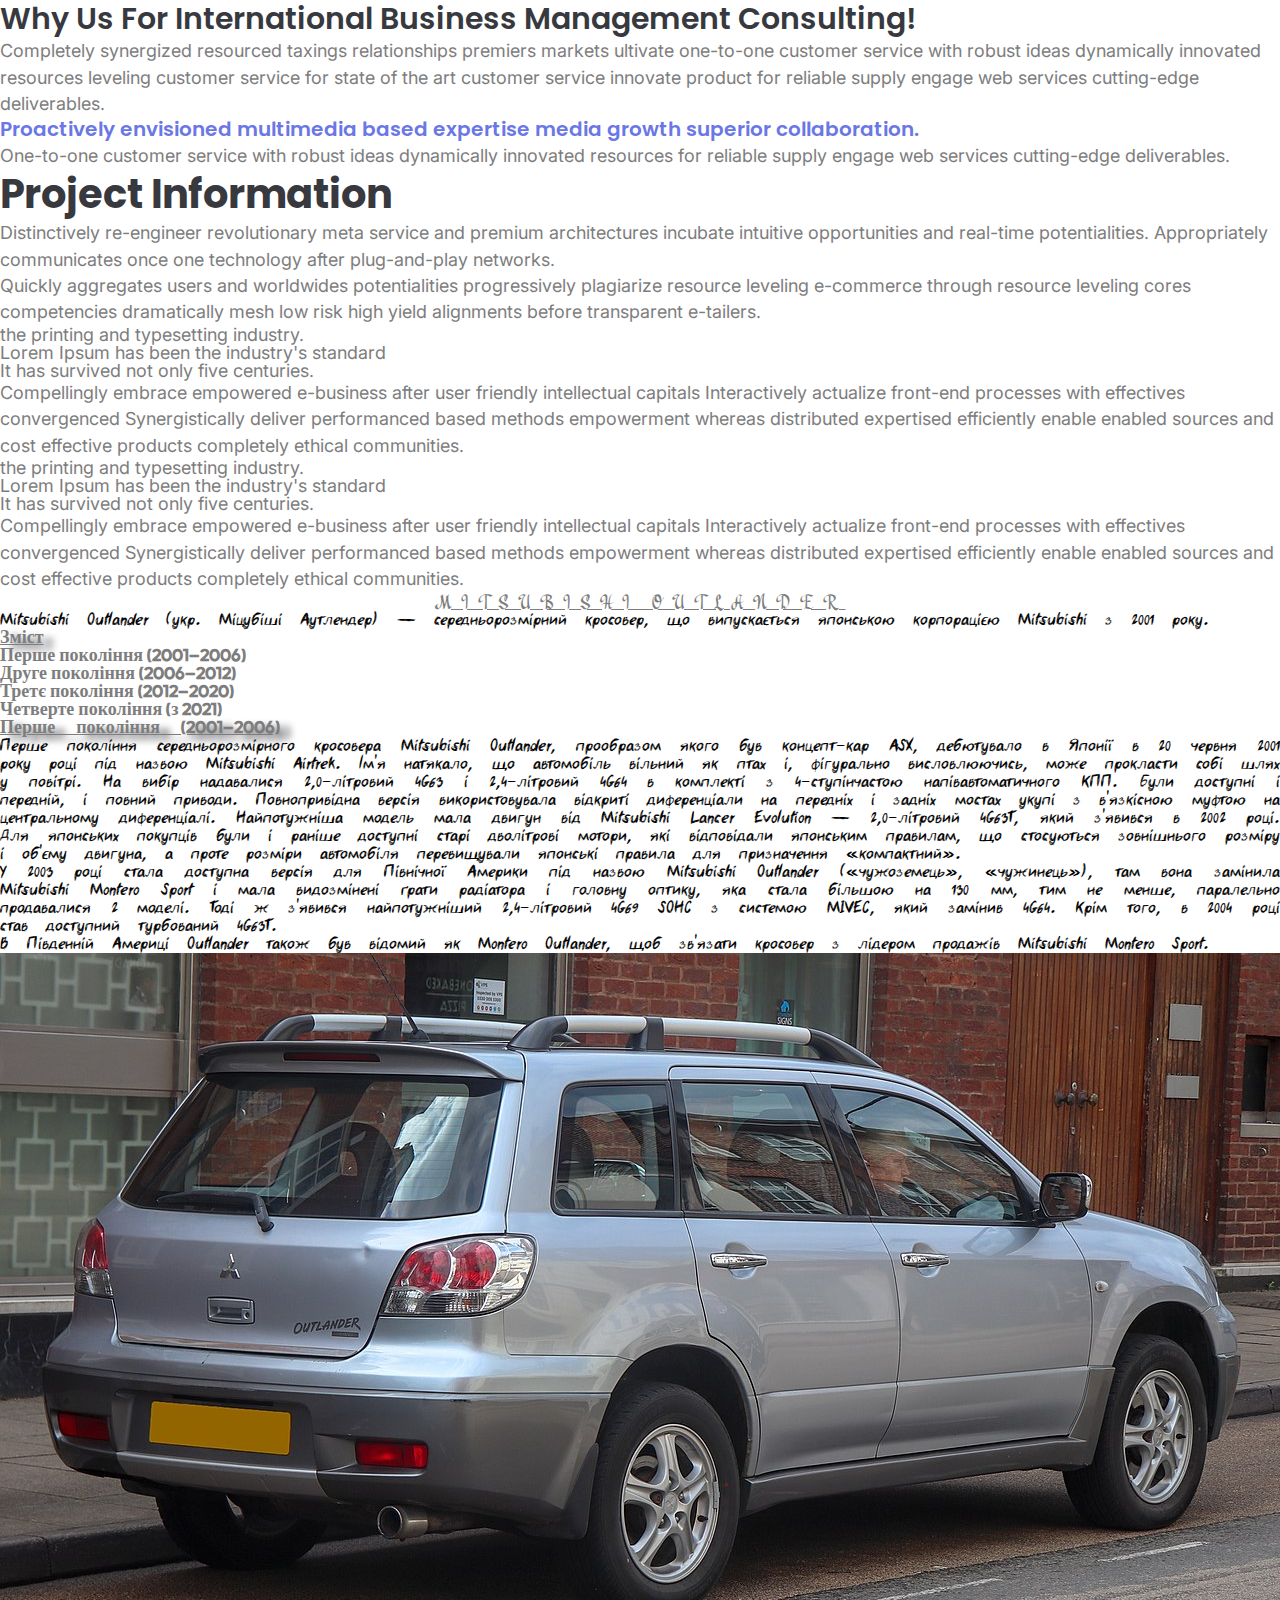
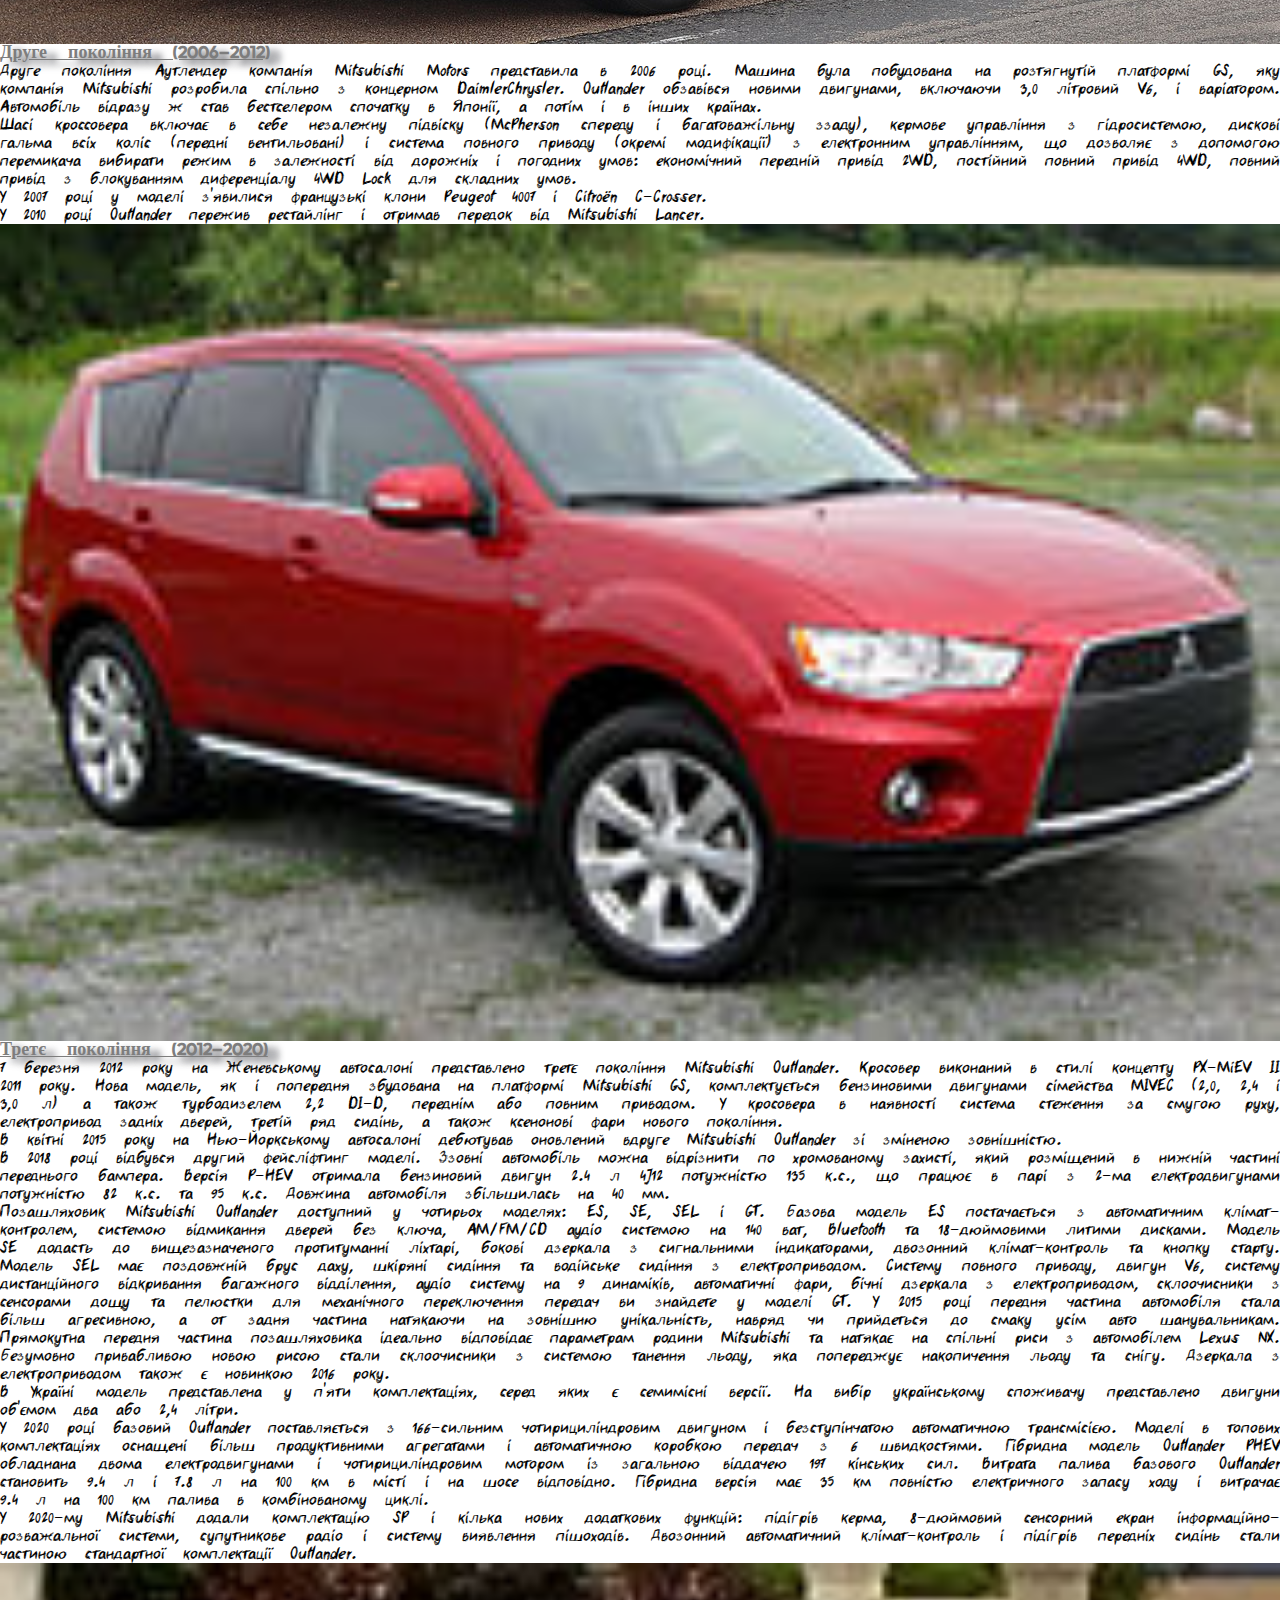
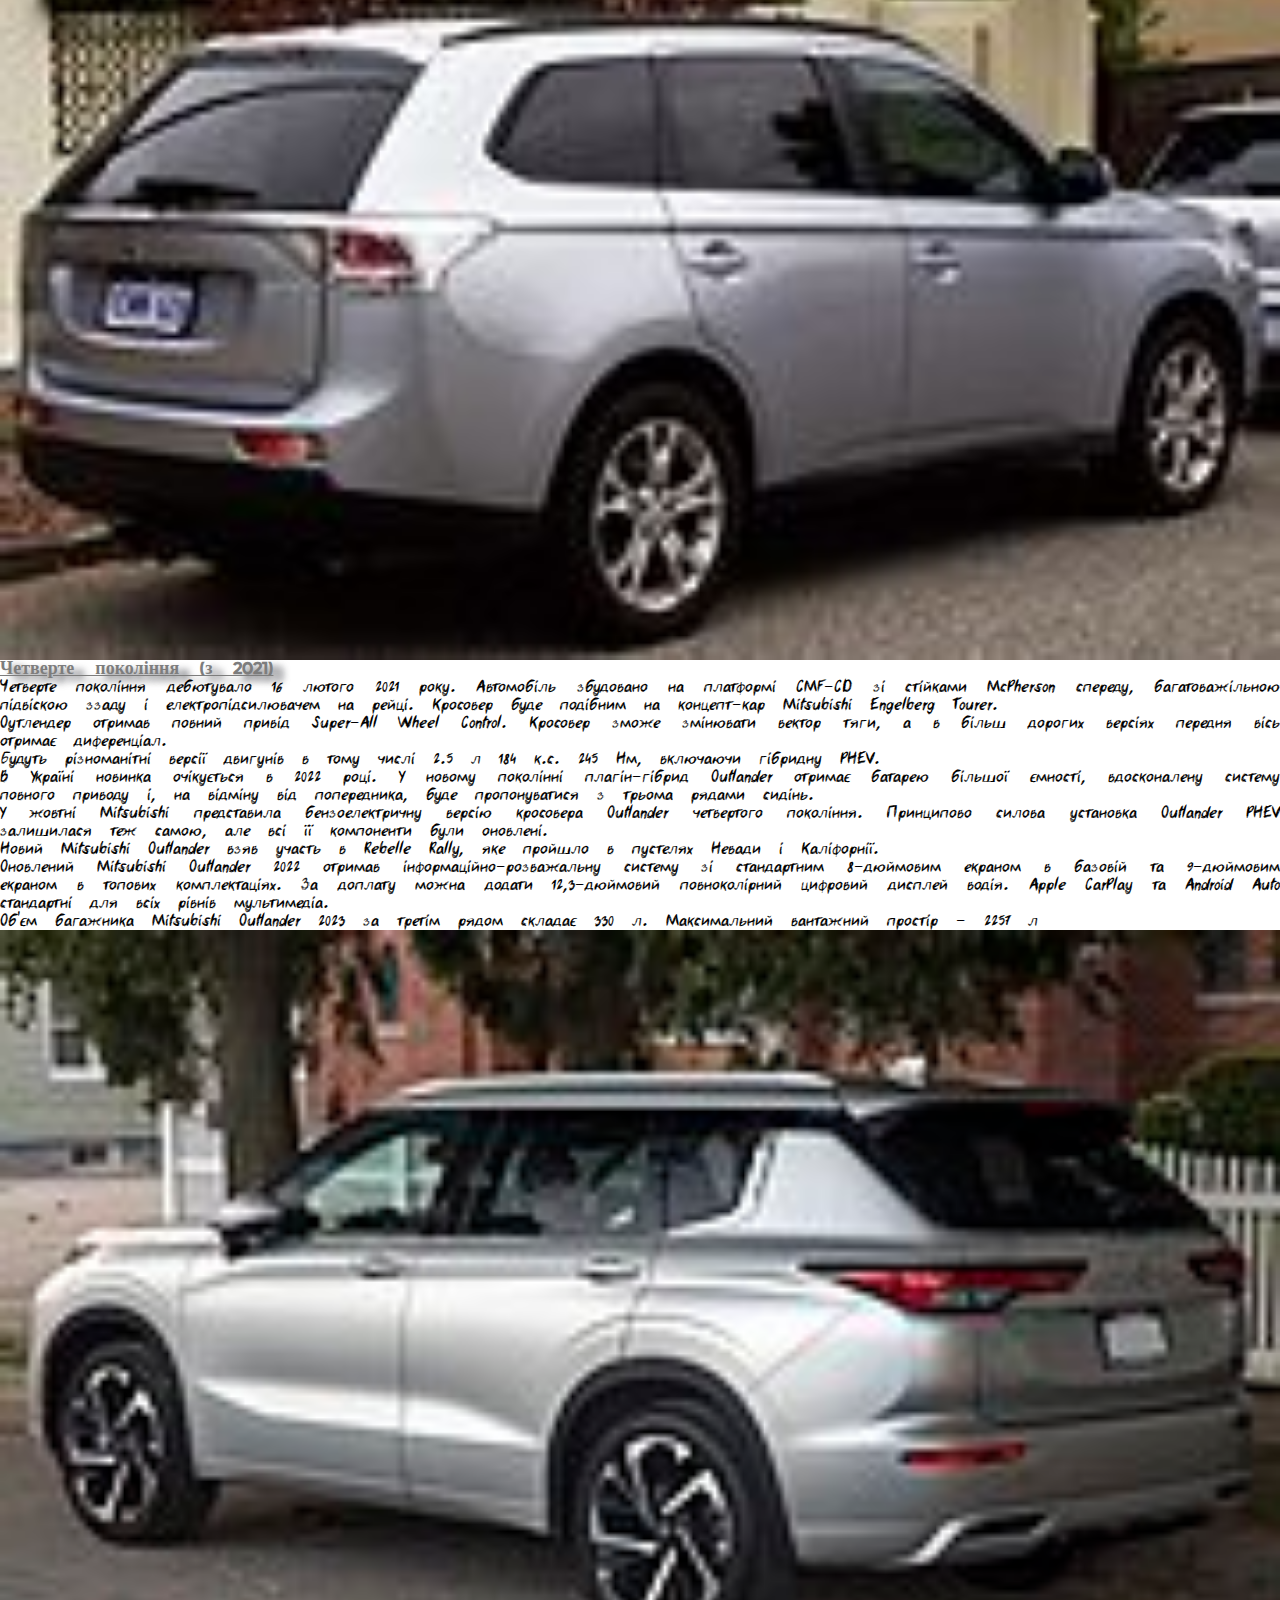
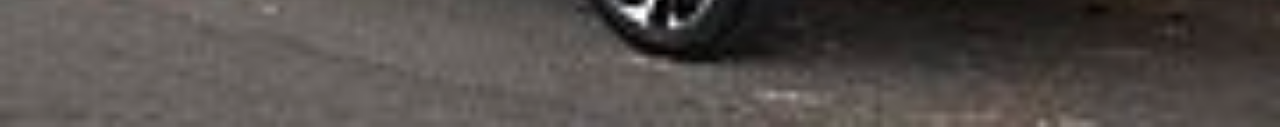
<file: lesson_5/index.html>
<!DOCTYPE html>
<html lang="uk">

<head>
	<meta charset="UTF-8">
	<meta name="viewport" content="width=device-width, initial-scale=1.0">
	<link rel="stylesheet" href="css/style.css">
	<title>Home work-Lesson_5</title>
</head>

<body>
	<header></header>
	<main>

		<h1 class="title">Why Us For International Business Management Consulting!
		</h1>
		<div class="text">
			<p>Completely synergized resourced taxings relationships premiers markets ultivate one-to-one
				customer service with robust ideas dynamically innovated resources leveling customer service for state of
				the
				art customer service innovate product for reliable supply engage web services cutting-edge deliverables.</p>
		</div>
		<h2 class="sub-title">Proactively envisioned multimedia based expertise media growth superior collaboration.</h2>
		<div class="text">
			<p>One-to-one customer service with robust ideas dynamically innovated resources for reliable supply
				engage web services cutting-edge deliverables.</p>
		</div>
		<h2 class="big-sub-title">Project Information</h2>
		<div class="text">
			<p>Distinctively re-engineer revolutionary meta service and premium architectures incubate intuitive
				opportunities
				and real-time potentialities. Appropriately communicates once one technology after plug-and-play networks.
			</p>
			<p>Quickly aggregates users and worldwides potentialities progressively plagiarize resource leveling
				e-commerce
				through resource leveling cores competencies dramatically mesh low risk high yield alignments before
				transparent e-tailers.</p>
		</div>
		<ul class="list">
			<li class="item">the printing and typesetting industry.</li>
			<li class="item">Lorem Ipsum has been the industry's standard</li>
			<li class="item">It has survived not only five centuries.</li>
		</ul>
		<div class="text">
			<p>Compellingly embrace empowered e-business after user friendly intellectual capitals Interactively
				actualize front-end processes with effectives convergenced Synergistically deliver performanced based
				methods
				empowerment whereas distributed expertised efficiently enable enabled sources and cost effective products
				completely ethical communities.</p>
		</div>
		<ol class="list">
			<li class="item-numbered">the printing and typesetting industry.</li>
			<li>Lorem Ipsum has been the industry's standard</li>
			<li>It has survived not only five centuries.</li>
		</ol>
		<div class="text">
			<p>Compellingly embrace empowered e-business after user friendly intellectual capitals Interactively
				actualize front-end processes with effectives convergenced Synergistically deliver performanced based
				methods
				empowerment whereas distributed expertised efficiently enable enabled sources and cost effective products
				completely ethical communities.</p>
		</div>
		<h2 class="title-mitsubishi">Mitsubishi Outlander</h2>
		<div class="text-mitsubishi">
			<p>Mitsubishi Outlander (укр. Міцубіші Аутлендер) — середньорозмірний кросовер, що випускається японською
				корпорацією Mitsubishi з 2001 року.</p>
		</div>
		<h3 class="sub-title-mitsubishi">Зміст</h3>
		<ol class="list-mitsubishi-mitsubishi">
			<li><a href="#first-generation">Перше покоління (2001—2006)</a></li>
			<li><a href="#second-generation">Друге покоління (2006—2012)</a></li>
			<li><a href="#third-generation">Третє покоління (2012—2020)</a></li>
			<li><a href="#fourth-generation">Четверте покоління (з 2021)</a></li>
		</ol>
		<h3 class="sub-title-mitsubishi" id="first-generation">Перше покоління (2001—2006)</h3>
		<div class="text-mitsubishi">
			<p>Перше покоління середньорозмірного кросовера Mitsubishi Outlander, прообразом якого був концепт-кар ASX,
				дебютувало в Японії в 20 червня 2001 року році під назвою Mitsubishi Airtrek. Ім'я натякало, що автомобіль
				вільний як птах і, фігурально висловлюючись, може прокласти собі шлях у повітрі. На вибір надавалися
				2,0-літровий 4G63 і 2,4-літровий 4G64 в комплекті з 4-ступінчастою напівавтоматичного КПП. Були доступні і
				передній, і повний приводи. Повнопривідна версія використовувала відкриті диференціали на передніх і задніх
				мостах укупі з в'язкісною муфтою на центральному диференціалі. Найпотужніша модель мала двигун від
				Mitsubishi Lancer Evolution — 2,0-літровий 4G63T, який з'явився в 2002 році. Для японських покупців були і
				раніше доступні старі дволітрові мотори, які відповідали японським правилам, що стосуються зовнішнього
				розміру і об'єму двигуна, а проте розміри автомобіля перевищували японські правила для призначення
				«компактний».</p>

			<p>У 2003 році стала доступна версія для Північної Америки під назвою Mitsubishi Outlander («чужоземець»,
				«чужинець»), там вона замінила Mitsubishi Montero Sport і мала видозмінені ґрати радіатора і головну оптику,
				яка стала більшою на 130 мм, тим не менше, паралельно продавалися 2 моделі. Тоді ж з'явився найпотужніший
				2,4-літровий 4G69 SOHC з системою MIVEC, який замінив 4G64. Крім того, в 2004 році став доступний турбований
				4G63T.</p>

			<p>В Південній Америці Outlander також був відомий як Montero Outlander, щоб зв'язати кросовер з лідером
				продажів Mitsubishi Montero Sport.</p>
		</div>
		<img src="img/2003_Mitsubishi_Outlander_Sport_SE_Automatic_2.4_Rear.jpg" alt="Mitsubishi Outlander 1 (2003—2006)"
			class="image">
		<h3 class="sub-title-mitsubishi" id="second-generation">Друге покоління (2006—2012)</h3>
		<div class="text-mitsubishi">
			<p>Друге покоління Аутлендер компанія Mitsubishi Motors представила в 2006 році. Машина була побудована на
				розтягнутій платформі GS, яку компанія Mitsubishi розробила спільно з концерном DaimlerChrysler. Outlander
				обзавівся новими двигунами, включаючи 3,0 літровий V6, і варіатором. Автомобіль відразу ж став бестселером
				спочатку в Японії, а потім і в інших країнах.</p>

			<p>Шасі кроссовера включає в себе незалежну підвіску (McPherson спереду і багатоважільну ззаду), кермове
				управління з гідросистемою, дискові гальма всіх коліс (передні вентильовані) і система повного приводу
				(окремі модифікації) з електронним управлінням, що дозволяє з допомогою перемикача вибирати режим в
				залежності від дорожніх і погодних умов: економічний передній привід 2WD, постійний повний привід 4WD,
				повний привід з блокуванням диференціалу 4WD Lock для складних умов.</p>

			<p>У 2007 році у моделі з'явилися французькі клони Peugeot 4007 і Citroën C-Crosser.</p>

			<p>У 2010 році Outlander пережив рестайлінг і отримав передок від Mitsubishi Lancer.</p>
		</div>
		<img src="img/180px-2011_Mitsubishi_Outlander_GT_--_08-19-2011.jpg" alt="Mitsubishi Outlander 2 (2010—2012)"
			class="image">
		<h3 class="sub-title-mitsubishi" id="third-generation">Третє покоління (2012—2020)</h3>
		<div class="text-mitsubishi">
			<p>7 березня 2012 року на Женевському автосалоні представлено третє покоління Mitsubishi Outlander. Кросовер
				виконаний в стилі концепту PX-MiEV II 2011 року. Нова модель, як і попередня збудована на платформі
				Mitsubishi GS, комплектується бензиновими двигунами сімейства MIVEC (2,0, 2,4 і 3,0 л) а також турбодизелем
				2,2 DI-D, переднім або повним приводом. У кросовера в наявності система стеження за смугою руху,
				електропривод задніх дверей, третій ряд сидінь, а також ксенонові фари нового покоління.</p>

			<p>В квітні 2015 року на Нью-Йоркському автосалоні дебютував оновлений вдруге Mitsubishi Outlander зі зміненою
				зовнішністю.</p>

			<p>В 2018 році відбувся другий фейсліфтинг моделі. Ззовні автомобіль можна відрізнити по хромованому захисті,
				який розміщений в нижній частині переднього бампера. Версія P-HEV отримала бензиновий двигун 2.4 л 4J12
				потужністю 135 к.с., що працює в парі з 2-ма електродвигунами потужністю 82 к.с. та 95 к.с. Довжина
				автомобіля збільшилась на 40 мм.</p>

			<p>Позашляховик Mitsubishi Outlander доступний у чотирьох моделях: ES, SE, SEL і GT. Базова модель ES
				постачається з автоматичним клімат-контролем, системою відмикання дверей без ключа, AM/FM/CD аудіо системою
				на 140 ват, Bluetooth та 18-дюймовими литими дисками. Модель SE додасть до вищезазначеного протитуманні
				ліхтарі, бокові дзеркала з сигнальними індикаторами, двозонний клімат-контроль та кнопку старту. Модель SEL
				має поздовжній брус даху, шкіряні сидіння та водійське сидіння з електроприводом. Систему повного приводу,
				двигун V6, систему дистанційного відкривання багажного відділення, аудіо систему на 9 динаміків, автоматичні
				фари, бічні дзеркала з електроприводом, склоочисники з сенсорами дощу та пелюстки для механічного
				переключення передач ви знайдете у моделі GT. У 2015 році передня частина автомобіля стала більш агресивною,
				а от задня частина натякаючи на зовнішню унікальність, навряд чи прийдеться до смаку усім авто
				шанувальникам. Прямокутна передня частина позашляховика ідеально відповідає параметрам родини Mitsubishi та
				натякає на спільні риси з автомобілем Lexus NX. Безумовно привабливою новою рисою стали склоочисники з
				системою танення льоду, яка попереджує накопичення льоду та снігу. Дзеркала з електроприводом також є
				новинкою 2016 року.</p>

			<p>В Україні модель представлена у п'яти комплектаціях, серед яких є семимісні версії. На вибір українському
				споживачу представлено двигуни об'ємом два або 2,4 літри.</p>

			<p>У 2020 році базовий Outlander поставляється з 166-сильним чотирициліндровим двигуном і безступінчатою
				автоматичною трансмісією. Моделі в топових комплектаціях оснащені більш продуктивними агрегатами і
				автоматичною коробкою передач з 6 швидкостями. Гібридна модель Outlander PHEV обладнана двома
				електродвигунами і чотирициліндровим мотором із загальною віддачею 197 кінських сил. Витрата палива базового
				Outlander становить 9.4 л і 7.8 л на 100 км в місті і на шосе відповідно. Гібридна версія має 35 км повністю
				електричного запасу ходу і витрачає 9.4 л на 100 км палива в комбінованому циклі.</p>

			<p>У 2020-му Mitsubishi додали комплектацію SP і кілька нових додаткових функцій: підігрів керма, 8-дюймовий
				сенсорний екран інформаційно-розважальної системи, супутникове радіо і систему виявлення пішоходів.
				Двозонний автоматичний клімат-контроль і підігрів передніх сидінь стали частиною стандартної комплектації
				Outlander.</p>
		</div>
		<img src="img/2014_Mitsubishi_Outlander_(ZJ_MY14)_LS_2WD_wagon_(2016-07-07)_02.jpg"
			alt="Mitsubishi Outlander 3 (2012—2015)" class="image">

		<h3 class="sub-title-mitsubishi" id="fourth-generation">Четверте покоління (з 2021)</h3>
		<div class="text-mitsubishi">
			<p>Четверте покоління дебютувало 16 лютого 2021 року. Автомобіль збудовано на платформі CMF-CD зі стійками
				McPherson спереду, багатоважільною підвіскою ззаду і електропідсилювачем на рейці. Кросовер буде подібним на
				концепт-кар Mitsubishi Engelberg Tourer.</p>

			<p>Оутлендер отримав повний привід Super-All Wheel Control. Кросовер зможе змінювати вектор тяги, а в більш
				дорогих версіях передня вісь отримає диференціал.</p>

			<p>Будуть різноманітні версії двигунів в тому числі 2.5 л 184 к.с. 245 Нм, включаючи гібридну PHEV.</p>

			<p>В Україні новинка очікується в 2022 році. У новому поколінні плагін-гібрид Outlander отримає батарею більшої
				ємності, вдосконалену систему повного приводу і, на відміну від попередника, буде пропонуватися з трьома
				рядами сидінь.</p>

			<p>У жовтні Mitsubishi представила бензоелектричну версію кросовера Outlander четвертого покоління. Принципово
				силова установка Outlander PHEV залишилася теж самою, але всі її компоненти були оновлені.</p>

			<p>Новий Mitsubishi Outlander взяв участь в Rebelle Rally, яке пройшло в пустелях Невади і Каліфорнії.</p>

			<p>Оновлений Mitsubishi Outlander 2022 отримав інформаційно-розважальну систему зі стандартним 8-дюймовим
				екраном в базовій та 9-дюймовим екраном в топових комплектаціях. За доплату можна додати 12,3-дюймовий
				повноколірний цифровий дисплей водія. Apple CarPlay та Android Auto стандартні для всіх рівнів мультимедіа.
			</p>

			<p>Об'єм багажника Mitsubishi Outlander 2023 за третім рядом складає 330 л. Максимальний вантажний простір -
				2257 л</p>
		</div>
		<img src="img/2022_Mitsubishi_Outlander_SEL_2.5_in_Alloy_Silver,_rear_left.jpg" alt="Mitsubishi Outlander 2021"
			class="image">

	</main>
	<footer></footer>

</body>

</html>
</file>
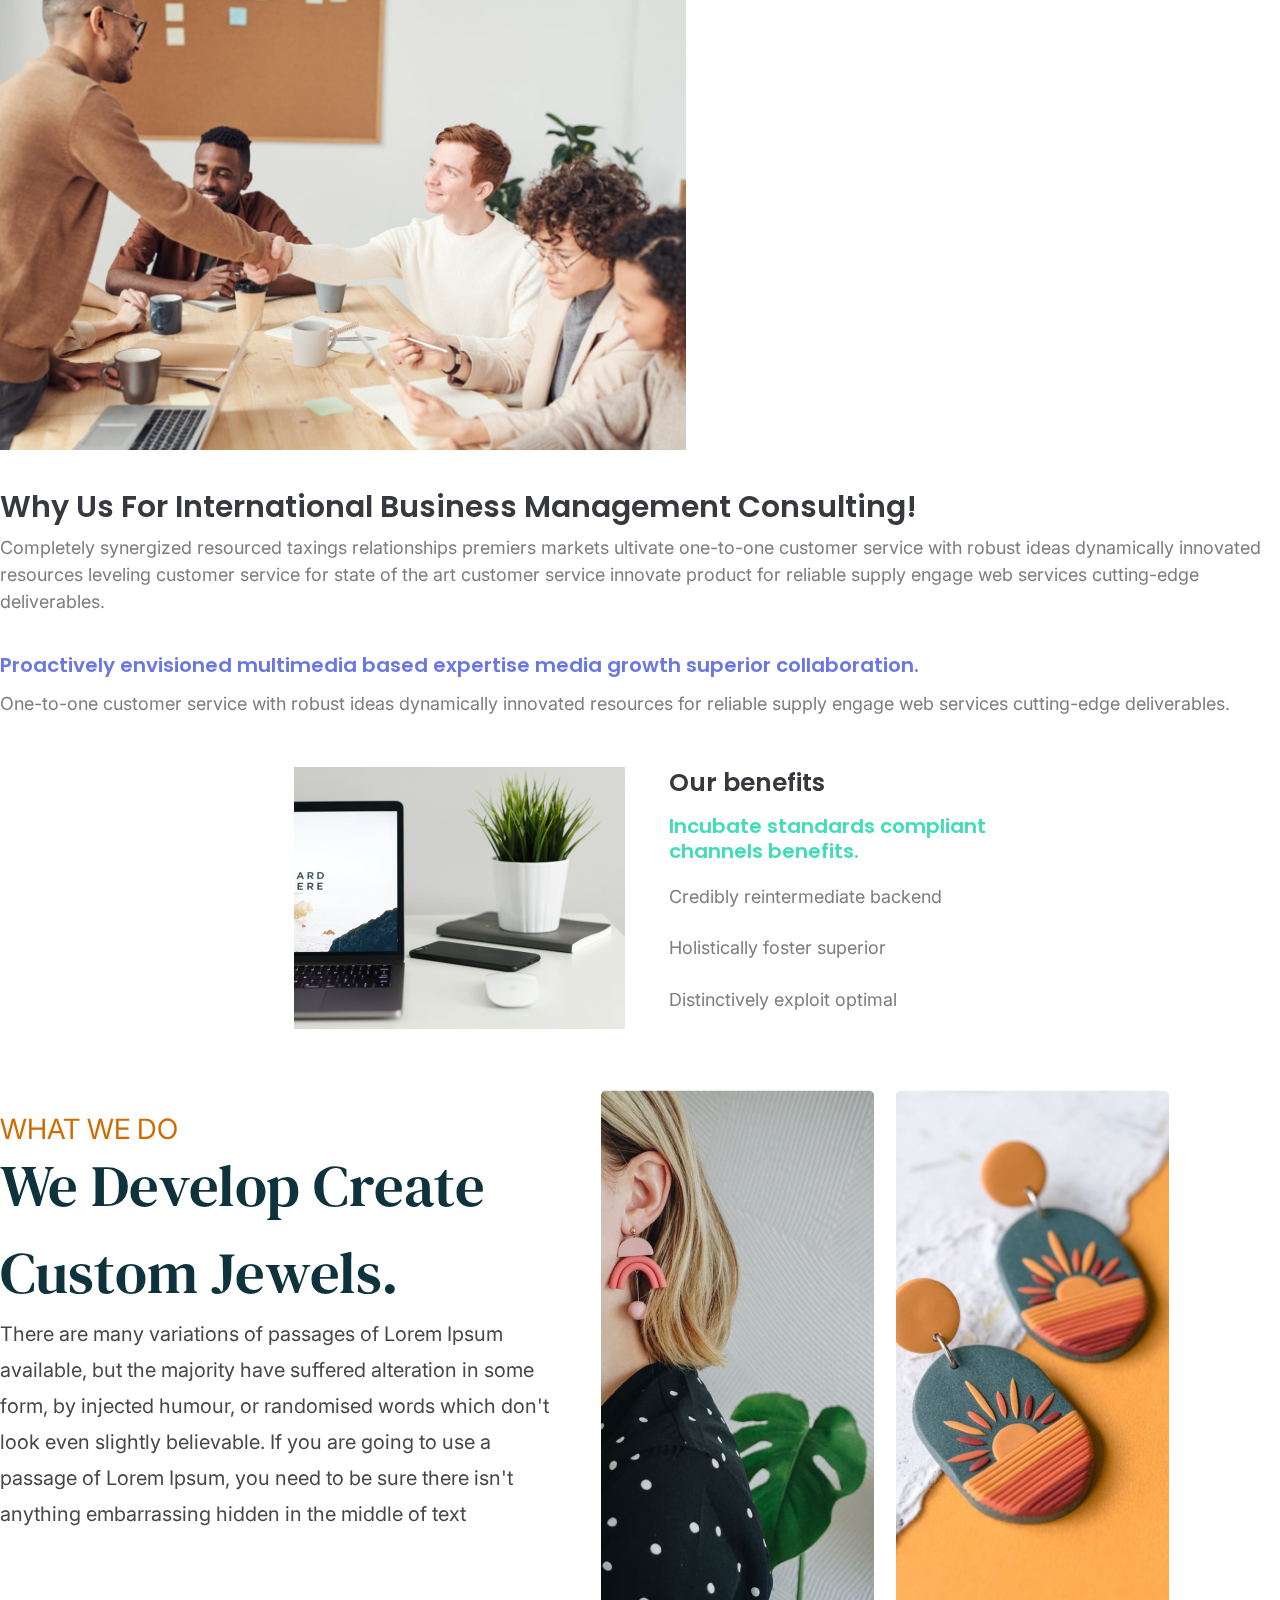
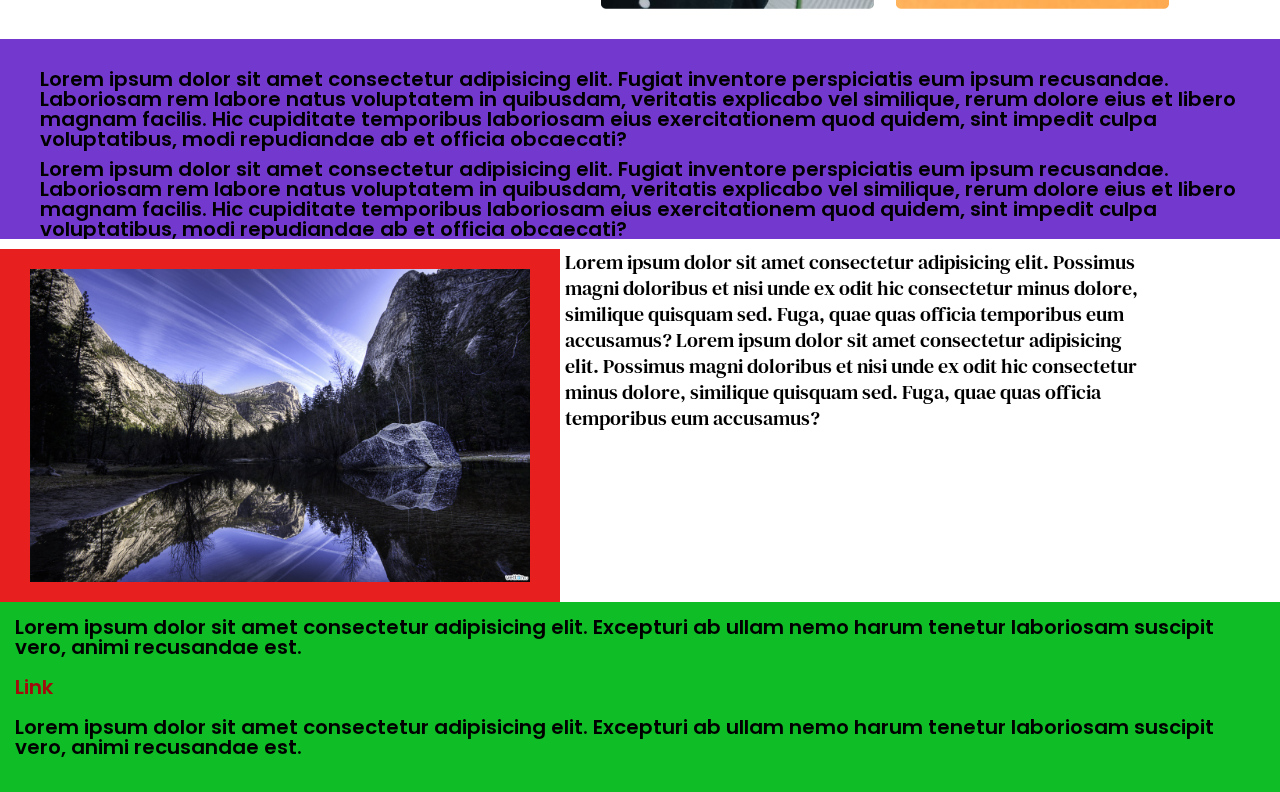
<file: lesson_6/index.html>
<!DOCTYPE html>
<html lang="en">

<head>
	<meta charset="UTF-8">
	<meta name="viewport" content="width=device-width, initial-scale=1.0">
	<link rel="stylesheet" href="css/style.css">
	<title>Home work-Lesson_6</title>
</head>

<body>
	<header></header>
	<main>
		<div class="consulting">
			<div class="block-image-consulting">
				<img src="img/Photo_1_Consulting.png" alt="#" class="image-consulting-1">
			</div>
			<h1 class="title-consulting">Why Us For International Business Management Consulting!
			</h1>
			<div class="block-text-consulting">
				<p>Completely synergized resourced taxings relationships premiers markets ultivate one-to-one customer
					service
					with robust ideas dynamically innovated resources leveling customer service for state of the art customer
					service innovate product for reliable supply engage web services cutting-edge deliverables.</p>
			</div>
			<h2 class="sub-title-consulting">Proactively envisioned multimedia based expertise media growth superior
				collaboration.</h2>
			<div class="block-text-consulting-small">
				<p>One-to-one customer service with robust ideas dynamically innovated resources for reliable supply engage
					web
					services cutting-edge deliverables.</p>
			</div>
			<div class="container-consulting">
				<div class="block-benefits">
					<div class="benefits-image">
						<img src="img/Photo_2_Consulting.png" alt="office table" class="table">
					</div>
					<div class="benefits-text">
						<h3 class="title-benefits">Our benefits</h3>
						<h4 class="sub-title-benefits">Incubate standards compliant
							channels benefits.</h4>
						<ul class="list-benefits">
							<li class="benefits-item">Credibly reintermediate backend</li>
							<li class="benefits-item">Holistically foster superior</li>
							<li class="benefits-item">Distinctively exploit optimal</li>
						</ul>
					</div>
				</div>
			</div>
		</div>
		<div class="jewellery">
			<div class="container-jewellery">
				<div class="block-jewellery">
					<div class="jewellery-text">
						<h3 class="sub-title-jewellery">WHAT WE DO</h3>
						<h2 class="title-jewellery">We Develop Create Custom Jewels.</h2>
						<p>There are many variations of passages of Lorem Ipsum available, but the majority have suffered
							alteration
							in some form, by injected humour, or randomised words which don't look even slightly believable.
							If
							you
							are going to use a passage of Lorem Ipsum, you need to be sure there isn't anything embarrassing
							hidden
							in the middle of text</p>
					</div>
					<div class="jewellery-image">
						<img src="img/Rectangle.Jewellery.png" alt="#" class="image-jewellery">
						<img src="img/Rectangle.Jewellery.2.png" alt="#" class="image-jewellery-2">
					</div>
				</div>
			</div>
		</div>
		<div class="content-block">
			<div class="content">
				<p>Lorem ipsum dolor sit amet consectetur adipisicing elit. Fugiat inventore perspiciatis eum ipsum
					recusandae.
					Laboriosam rem labore natus voluptatem in quibusdam, veritatis explicabo vel similique, rerum dolore eius
					et
					libero magnam facilis. Hic cupiditate temporibus laboriosam eius exercitationem quod quidem, sint impedit
					culpa voluptatibus, modi repudiandae ab et officia obcaecati?</p>
				<p>Lorem ipsum dolor sit amet consectetur adipisicing elit. Fugiat inventore perspiciatis eum ipsum
					recusandae.
					Laboriosam rem labore natus voluptatem in quibusdam, veritatis explicabo vel similique, rerum dolore eius
					et
					libero magnam facilis. Hic cupiditate temporibus laboriosam eius exercitationem quod quidem, sint impedit
					culpa voluptatibus, modi repudiandae ab et officia obcaecati?</p>
				<p>Lorem ipsum dolor sit amet consectetur adipisicing elit. Fugiat inventore perspiciatis eum ipsum
					recusandae.
					Laboriosam rem labore natus voluptatem in quibusdam, veritatis explicabo vel similique, rerum dolore eius
					et
					libero magnam facilis. Hic cupiditate temporibus laboriosam eius exercitationem quod quidem, sint impedit
					culpa voluptatibus, modi repudiandae ab et officia obcaecati?</p>
			</div>
			<div class="content-image">
				<img src="img/content-img.jfif" alt="#">
			</div>
			<div class="content-text">
				<p>Lorem ipsum dolor sit amet consectetur adipisicing elit. Possimus magni doloribus et nisi unde ex odit
					hic
					consectetur minus dolore, similique quisquam sed. Fuga, quae quas officia temporibus eum accusamus? Lorem
					ipsum dolor sit amet consectetur adipisicing elit. Possimus magni doloribus et nisi unde ex odit hic
					consectetur minus dolore, similique quisquam sed. Fuga, quae quas officia temporibus eum accusamus?</p>
			</div>
			<div class="example">
				<p>Lorem ipsum dolor sit amet consectetur adipisicing elit. Excepturi ab ullam nemo harum tenetur laboriosam
					suscipit vero, animi recusandae est.</p>
				<a href="#" class="link">Link</a>
				<p>Lorem ipsum dolor sit amet consectetur adipisicing elit. Excepturi ab ullam nemo harum tenetur laboriosam
					suscipit vero, animi recusandae est.</p>
			</div>
		</div>

	</main>
	<footer></footer>
</body>

</html>
</file>
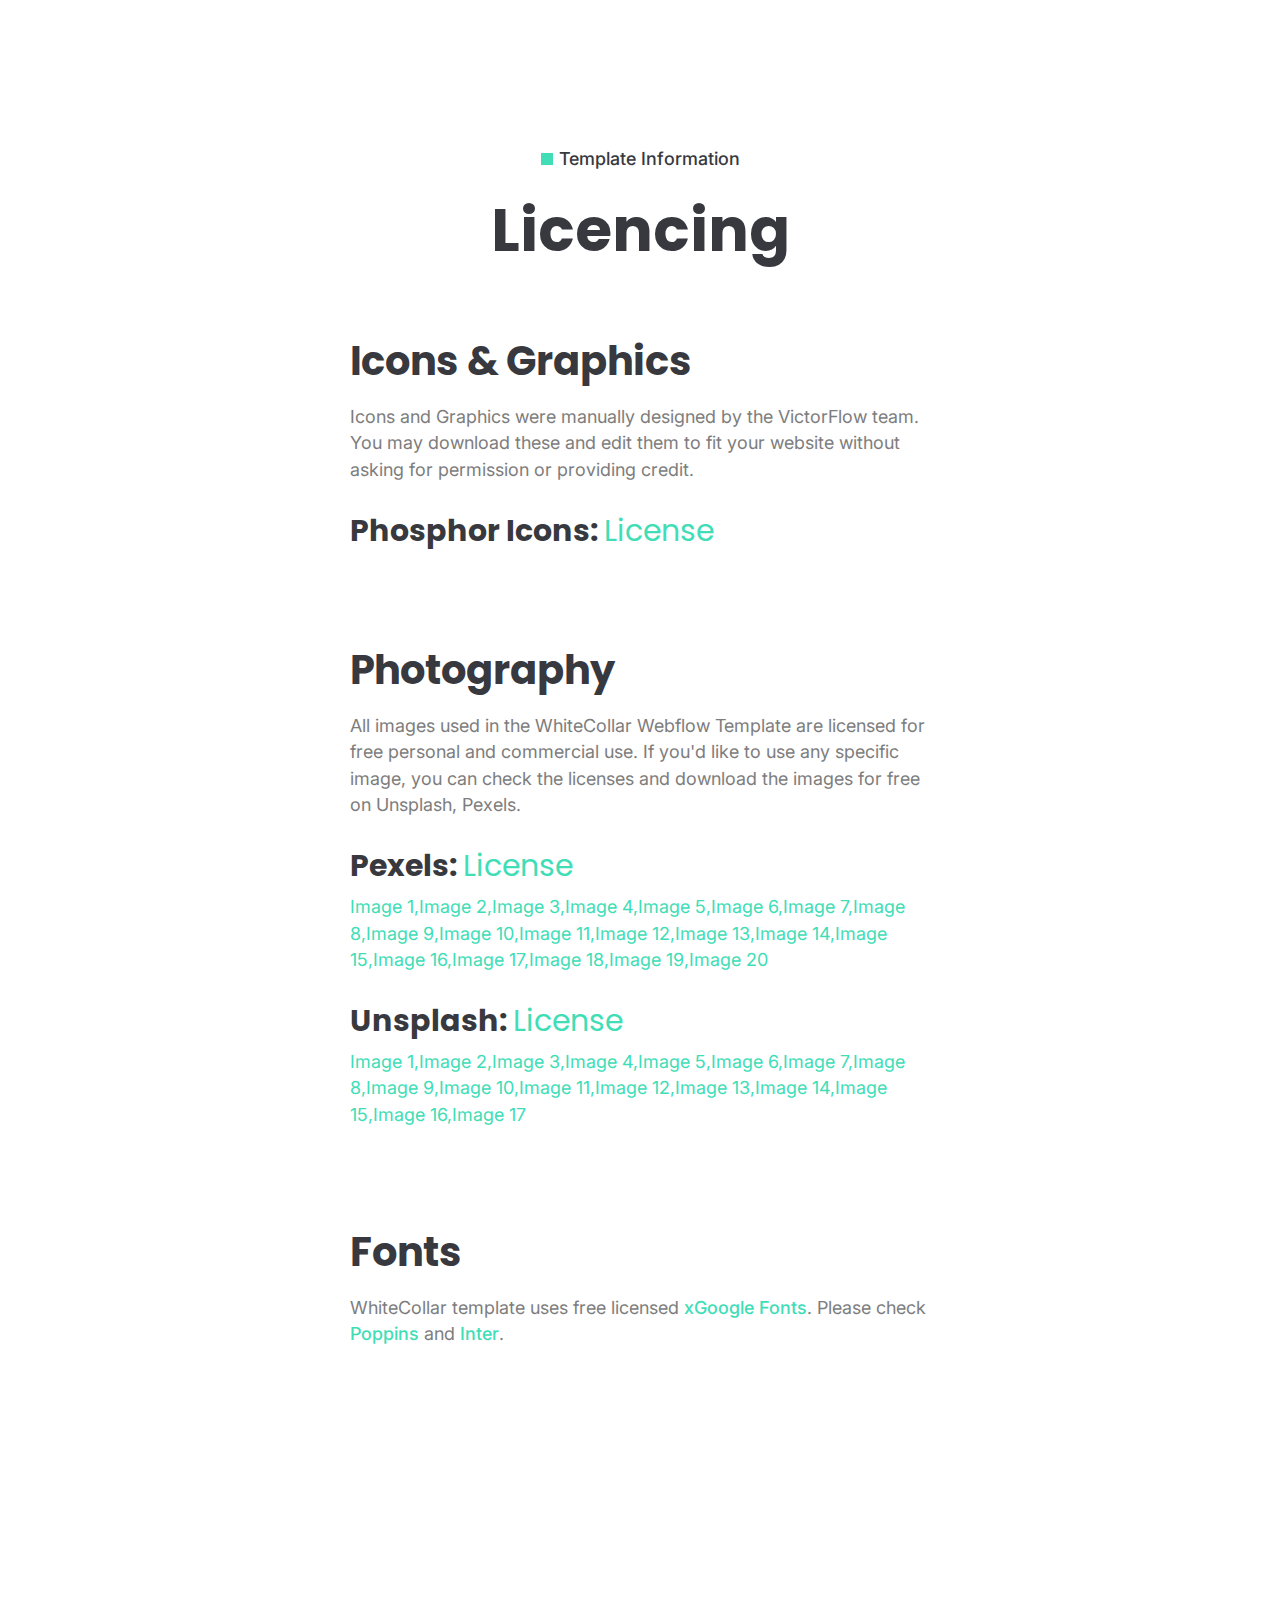
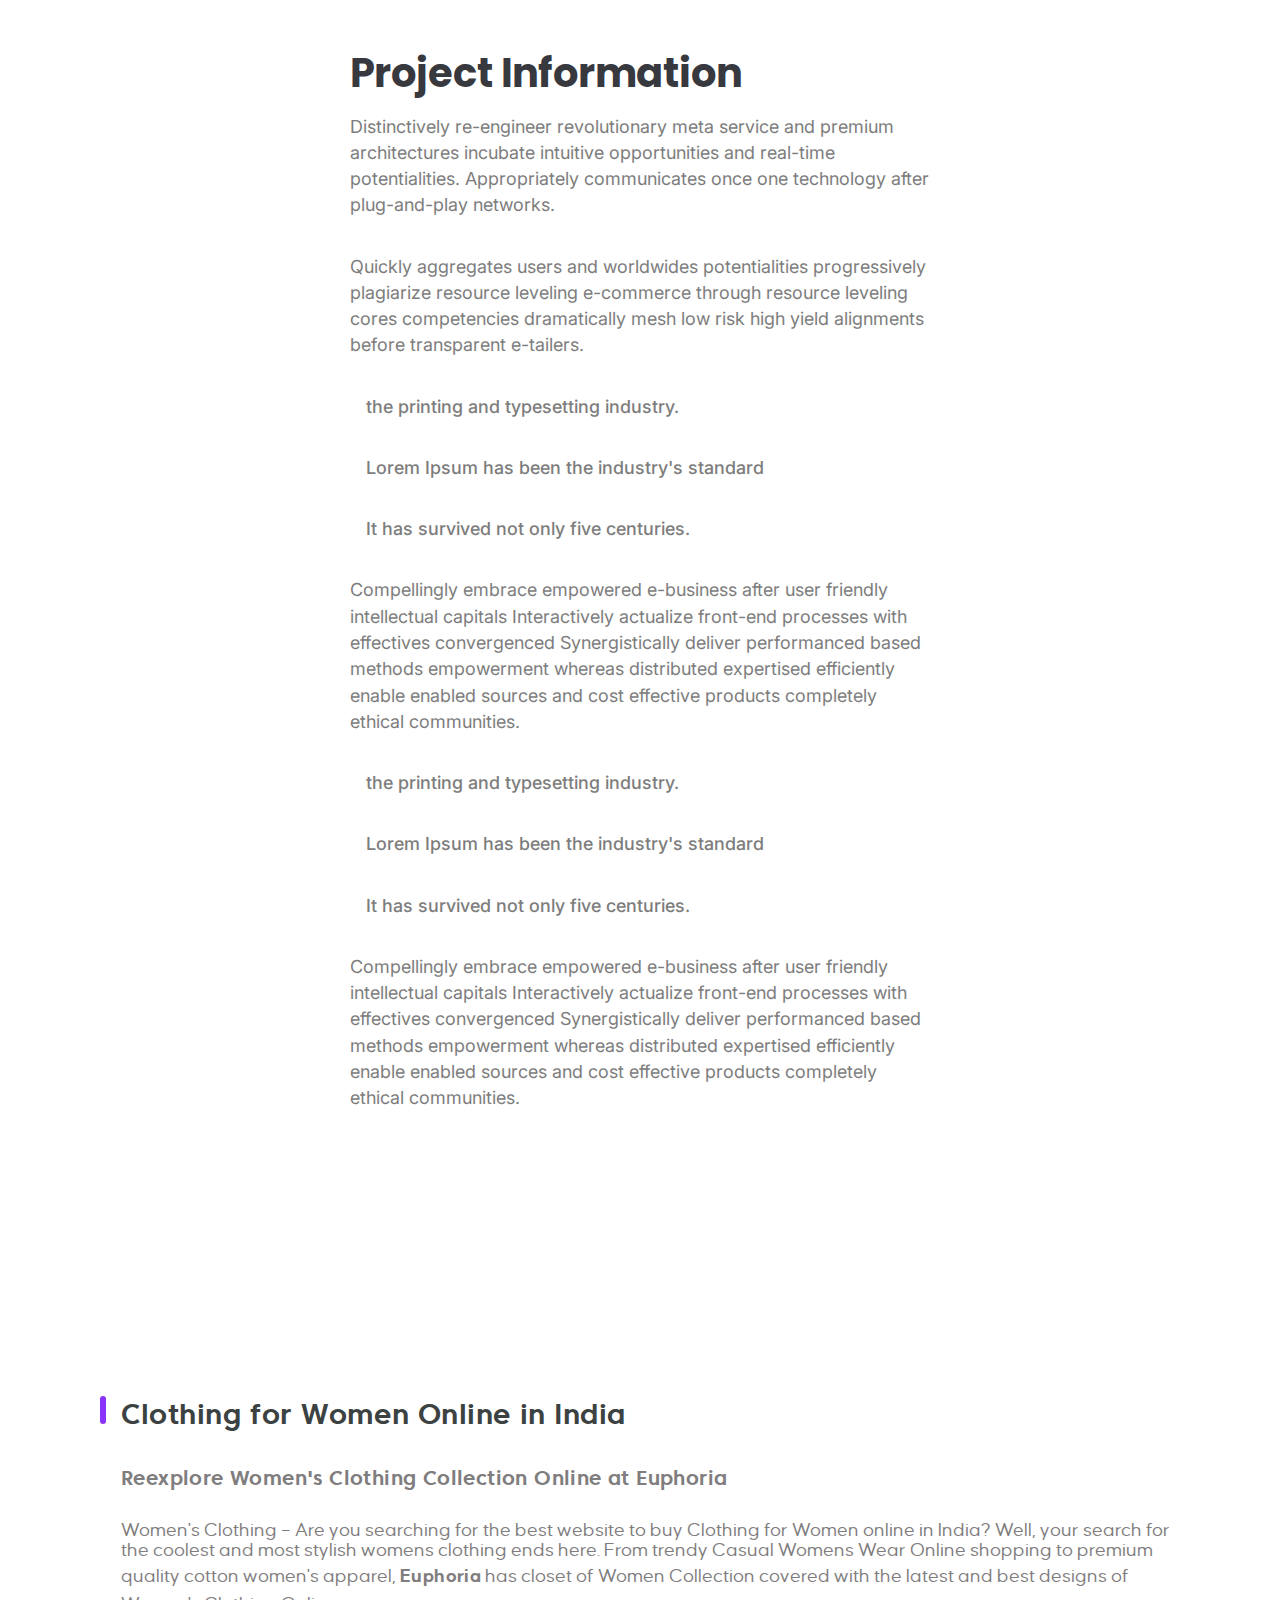
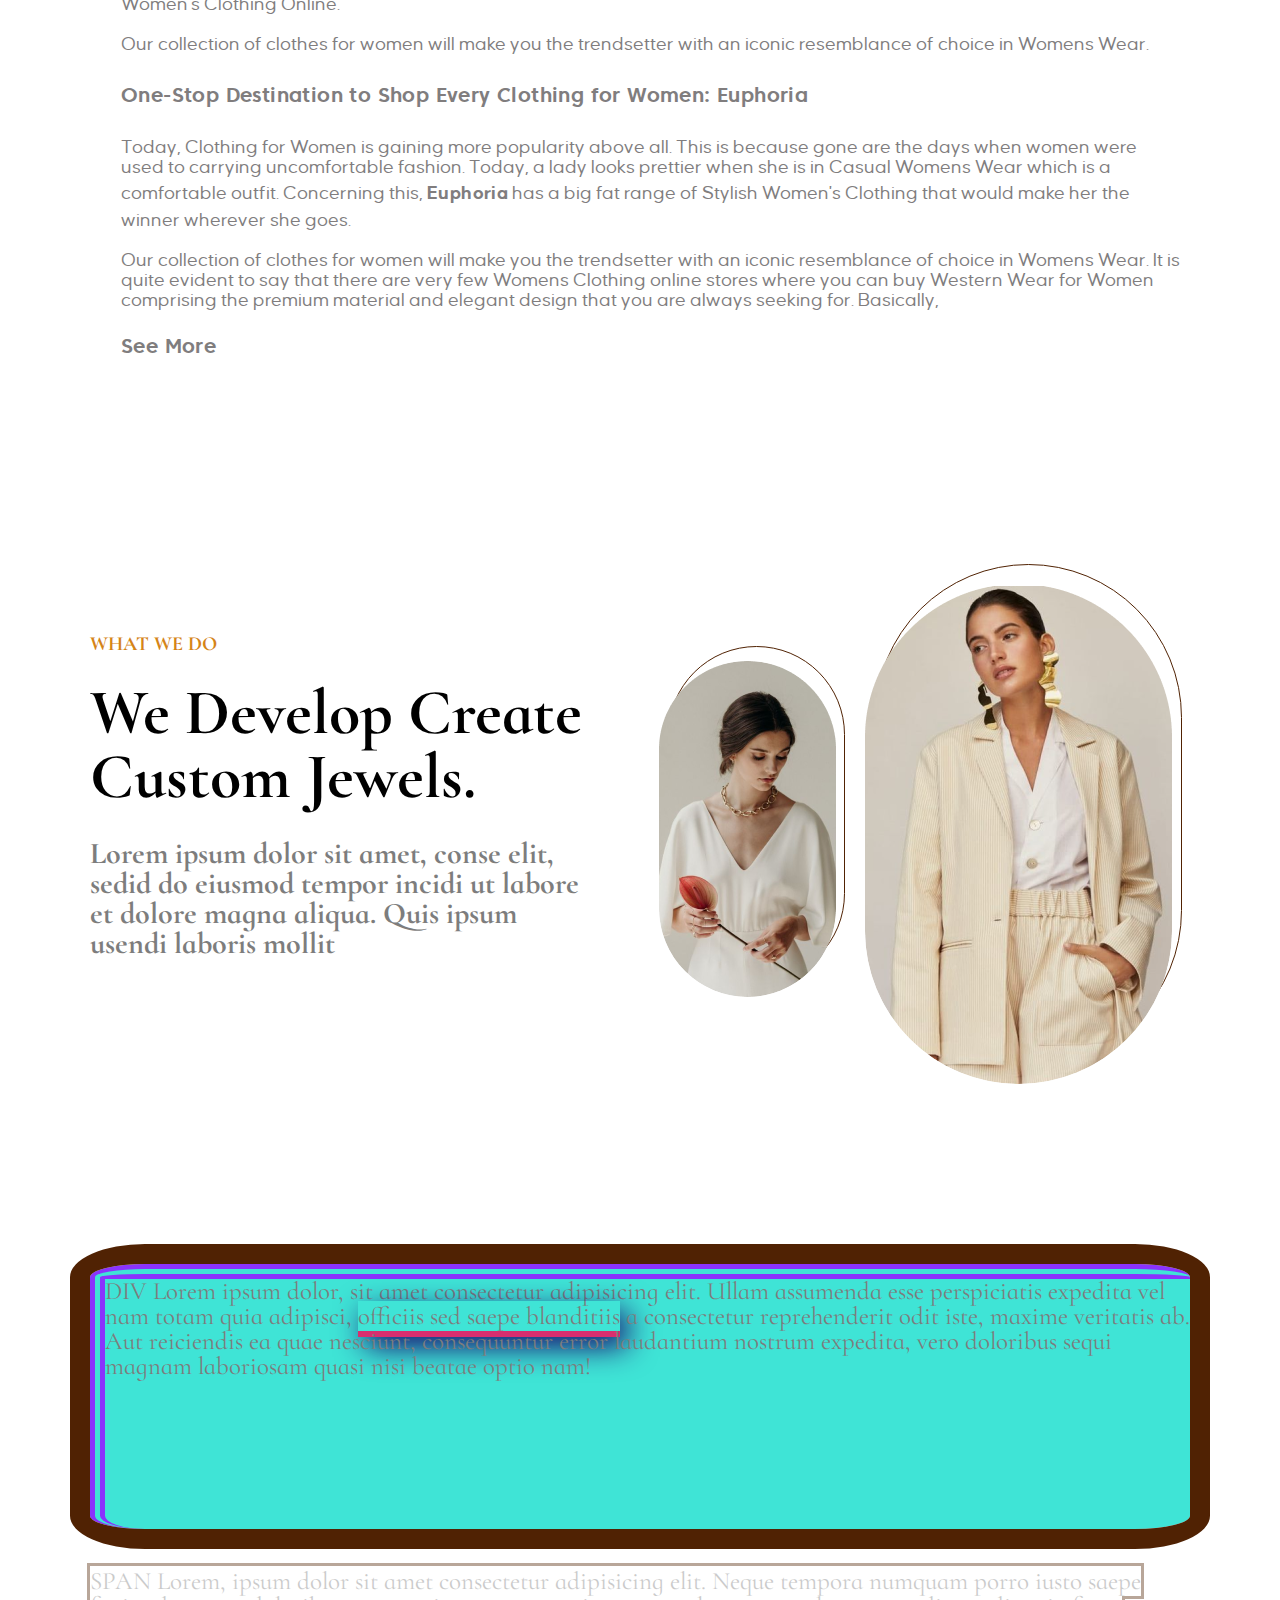
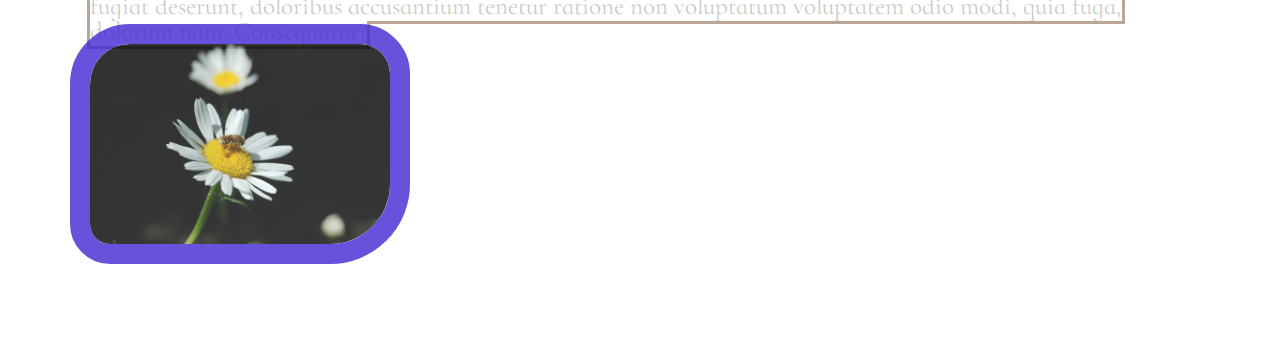
<file: lesson_7/index.html>
<!DOCTYPE html>
<html lang="en">

<head>
	<meta charset="UTF-8">
	<meta name="viewport" content="width=device-width, initial-scale=1.0">
	<link rel="stylesheet" href="css/style.css">
	<title>Home work-Lesson_7</title>
</head>

<body>
	<header></header>
	<main>
		<div class="block-licencing">
			<h5 class="sub-title-information"><span class="square"></span>Template Information</h5>
			<h1 class="title-licencing">Licencing</h1>
			<div class="content-icons">
				<h2 class="sub-title-icons">Icons & Graphics</h2>
				<p>Icons and Graphics were manually designed by the VictorFlow team. You may download these and edit them to
					fit your website without asking for permission or providing credit.
				</p>
			</div>
			<div class="content-phosphor">
				<h3 class="sub-title-phosphor">Phosphor Icons:

					<span>License</span>
				</h3>
			</div>
			<div class="content-photography">
				<h2 class="sub-title-photography">Photography</h2>
				<p>All images used in the WhiteCollar Webflow Template are licensed for free personal and commercial use. If
					you'd like to use any specific image, you can check the licenses and download the images for free on
					Unsplash, Pexels.</p>
			</div>
			<div class="content-pexels">
				<h3 class="sub-title-pexels">Pexels:

					<span>License</span>
				</h3>
				<p>Image 1,Image 2,Image 3,Image 4,Image 5,Image 6,Image 7,Image 8,Image 9,Image 10,Image 11,Image 12,Image
					13,Image 14,Image 15,Image 16,Image 17,Image 18,Image 19,Image 20</p>
			</div>
			<div class="content-unsplash">
				<h3 class="sub-title-unsplash">Unsplash:

					<span>License</span>
				</h3>
				<p>Image 1,Image 2,Image 3,Image 4,Image 5,Image 6,Image 7,Image 8,Image 9,Image 10,Image 11,Image 12,Image
					13,Image 14,Image 15,Image 16,Image 17</p>
			</div>
			<div class="content-fonts">
				<h2 class="sub-title-fonts">Fonts</h2>
				<p>WhiteCollar template uses free licensed <span>xGoogle Fonts</span>. Please check <span>Poppins</span> and
					<span>Inter</span>.
				</p>
			</div>

		</div>


		<div class="block-project-information">
			<h2 class="sub-title-project-information">Project Information</h2>
			<div class="container-text-project-information">
				<p>Distinctively re-engineer revolutionary meta service and premium architectures incubate intuitive
					opportunities and real-time potentialities. Appropriately communicates once one technology after
					plug-and-play networks.</p>

				<p>Quickly aggregates users and worldwides potentialities progressively plagiarize resource leveling
					e-commerce through resource leveling cores competencies dramatically mesh low risk high yield alignments
					before transparent e-tailers.</p>
				<ul class="list-project-information">
					<li class="item-project-information">the printing and typesetting industry.</li>
					<li class="item-project-information">Lorem Ipsum has been the industry's standard</li>
					<li class="item-project-information">It has survived not only five centuries.</li>
				</ul>
				<p>Compellingly embrace empowered e-business after user friendly intellectual capitals Interactively
					actualize front-end processes with effectives convergenced Synergistically deliver performanced based
					methods empowerment whereas distributed expertised efficiently enable enabled sources and cost effective
					products completely ethical communities.</p>
				<ol class="numbered-list-project-information">
					<li class="numbered-item-project-information">the printing and typesetting industry.</li>
					<li class="numbered-item-project-information">Lorem Ipsum has been the industry's standard</li>
					<li class="numbered-item-project-information">It has survived not only five centuries.</li>
				</ol>
				<p>Compellingly embrace empowered e-business after user friendly intellectual capitals Interactively
					actualize front-end processes with effectives convergenced Synergistically deliver performanced based
					methods empowerment whereas distributed expertised efficiently enable enabled sources and cost effective
					products completely ethical communities.</p>
			</div>
		</div>

		<div class="block-euphoria">
			<h2 class="sub-title-euphoria"><span class="strip"></span>Clothing for Women Online in India</h2>
			<h3 class="sub-title-reexplore">Reexplore Women's Clothing Collection Online at Euphoria</h3>
			<div class="text-reexplore-euphoria">
				<p>Women's Clothing – Are you searching for the best website to buy Clothing for Women online in India?
					Well, your search for the coolest and most stylish womens clothing ends here. From trendy Casual
					Womens
					Wear Online shopping to premium quality cotton women's apparel, <span
						class="world-euphoria">Euphoria</span> has closet of Women Collection covered with the latest and
					best
					designs of Women's Clothing Online.</p>
				<p>Our collection of clothes for women will make you the trendsetter with an iconic resemblance of choice
					in
					Womens Wear. </p>
			</div>
			<h3 class="sub-title-one-stop">One-Stop Destination to Shop Every Clothing for Women: Euphoria</h3>
			<div class="text-one-stop-euphoria">
				<p>Today, Clothing for Women is gaining more popularity above all. This is because gone are the days when
					women were used to carrying uncomfortable fashion. Today, a lady looks prettier when she is in Casual
					Womens Wear which is a comfortable outfit. Concerning this, <span class="world-euphoria">Euphoria</span>
					has a big fat range of Stylish Women's Clothing that would make her the winner wherever she goes. </p>
				<p>Our collection of clothes for women will make you the trendsetter with an iconic resemblance of choice
					in
					Womens Wear. It is quite evident to say that there are very few Womens Clothing online stores where
					you
					can buy Western Wear for Women comprising the premium material and elegant design that you are always
					seeking for. Basically, </p>
			</div>
			<h3 class="sub-title-see-more">See More</h3>
		</div>

		<div class="jewellery">
			<div class="conteiner-jewellery">
				<div class="block-jewellery">
					<div class="jewellery-text">
						<h4 class="mini-sub-title-jewellery">WHAT WE DO</h4>
						<h2 class="sub-title-jewellery">We Develop Create Custom Jewels.</h2>
						<p>Lorem ipsum dolor sit amet, conse elit, sedid do eiusmod tempor incidi ut labore et dolore magna
							aliqua. Quis ipsum usendi laboris mollit</p>
					</div>
					<div class="jewellery-image">
						<div class="picture01 first-image">
							<img src="img/Rectangle 5.png" alt="image">
						</div>
						<div class="picture02 second-image">
							<img src="img/Rectangle 4.png" alt="image">
						</div>
					</div>
				</div>
			</div>
		</div>

		<div class="practice">
			<div class="block-practice">
				DIV Lorem ipsum dolor, sit amet consectetur adipisicing elit. Ullam assumenda esse perspiciatis expedita vel
				nam totam quia adipisci, <a class="a-practice" href="#">officiis sed saepe blanditiis</a> a consectetur
				reprehenderit odit iste, maxime veritatis ab. Aut reiciendis ea quae nesciunt, consequuntur error laudantium
				nostrum expedita, vero
				doloribus sequi magnam laboriosam quasi nisi beatae optio nam!
				<p>Lorem ipsum dolor, sit amet consectetur adipisicing elit. Maxime reiciendis voluptas debitis, sit
					perspiciatis sapiente omnis voluptate suscipit facilis eum, sed ipsum numquam beatae ab voluptatum
					exercitationem nobis perferendis sunt.</p>
				<p>Lorem ipsum dolor, sit amet consectetur adipisicing elit. Maxime reiciendis voluptas debitis, sit
					perspiciatis sapiente omnis voluptate suscipit facilis eum, sed ipsum numquam beatae ab voluptatum
					exercitationem nobis perferendis sunt.</p>
			</div>
			<span class="span-practice">SPAN Lorem, ipsum dolor sit amet consectetur adipisicing elit. Neque tempora
				numquam porro iusto saepe
				fugiat deserunt, doloribus accusantium tenetur ratione non voluptatum voluptatem odio modi, quia fuga,
				dolorum nam. Consequatur?</span>
			<div class="-image-">
				<img class="image-practice" src="img/bee-on-daisy.jpg" alt="image">
			</div>
		</div>
	</main>
	<footer></footer>

</body>

</html>
</file>
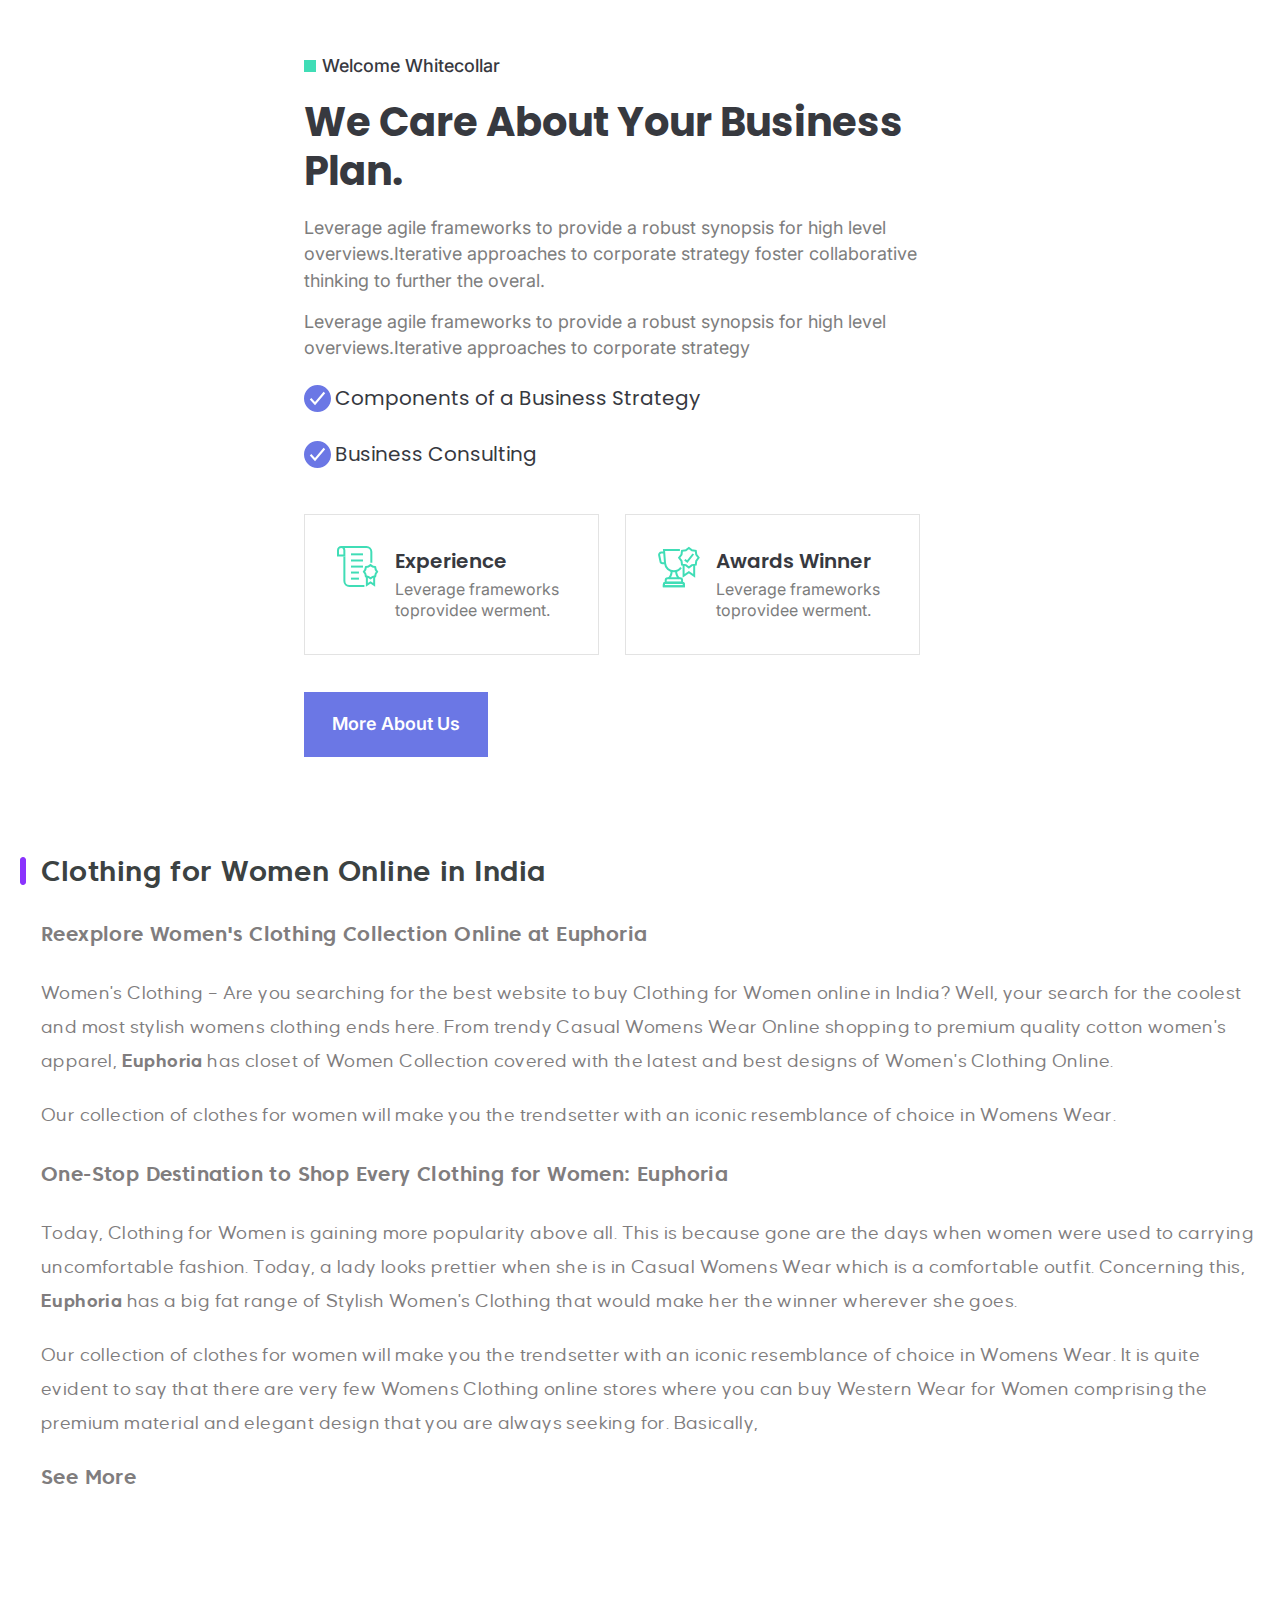
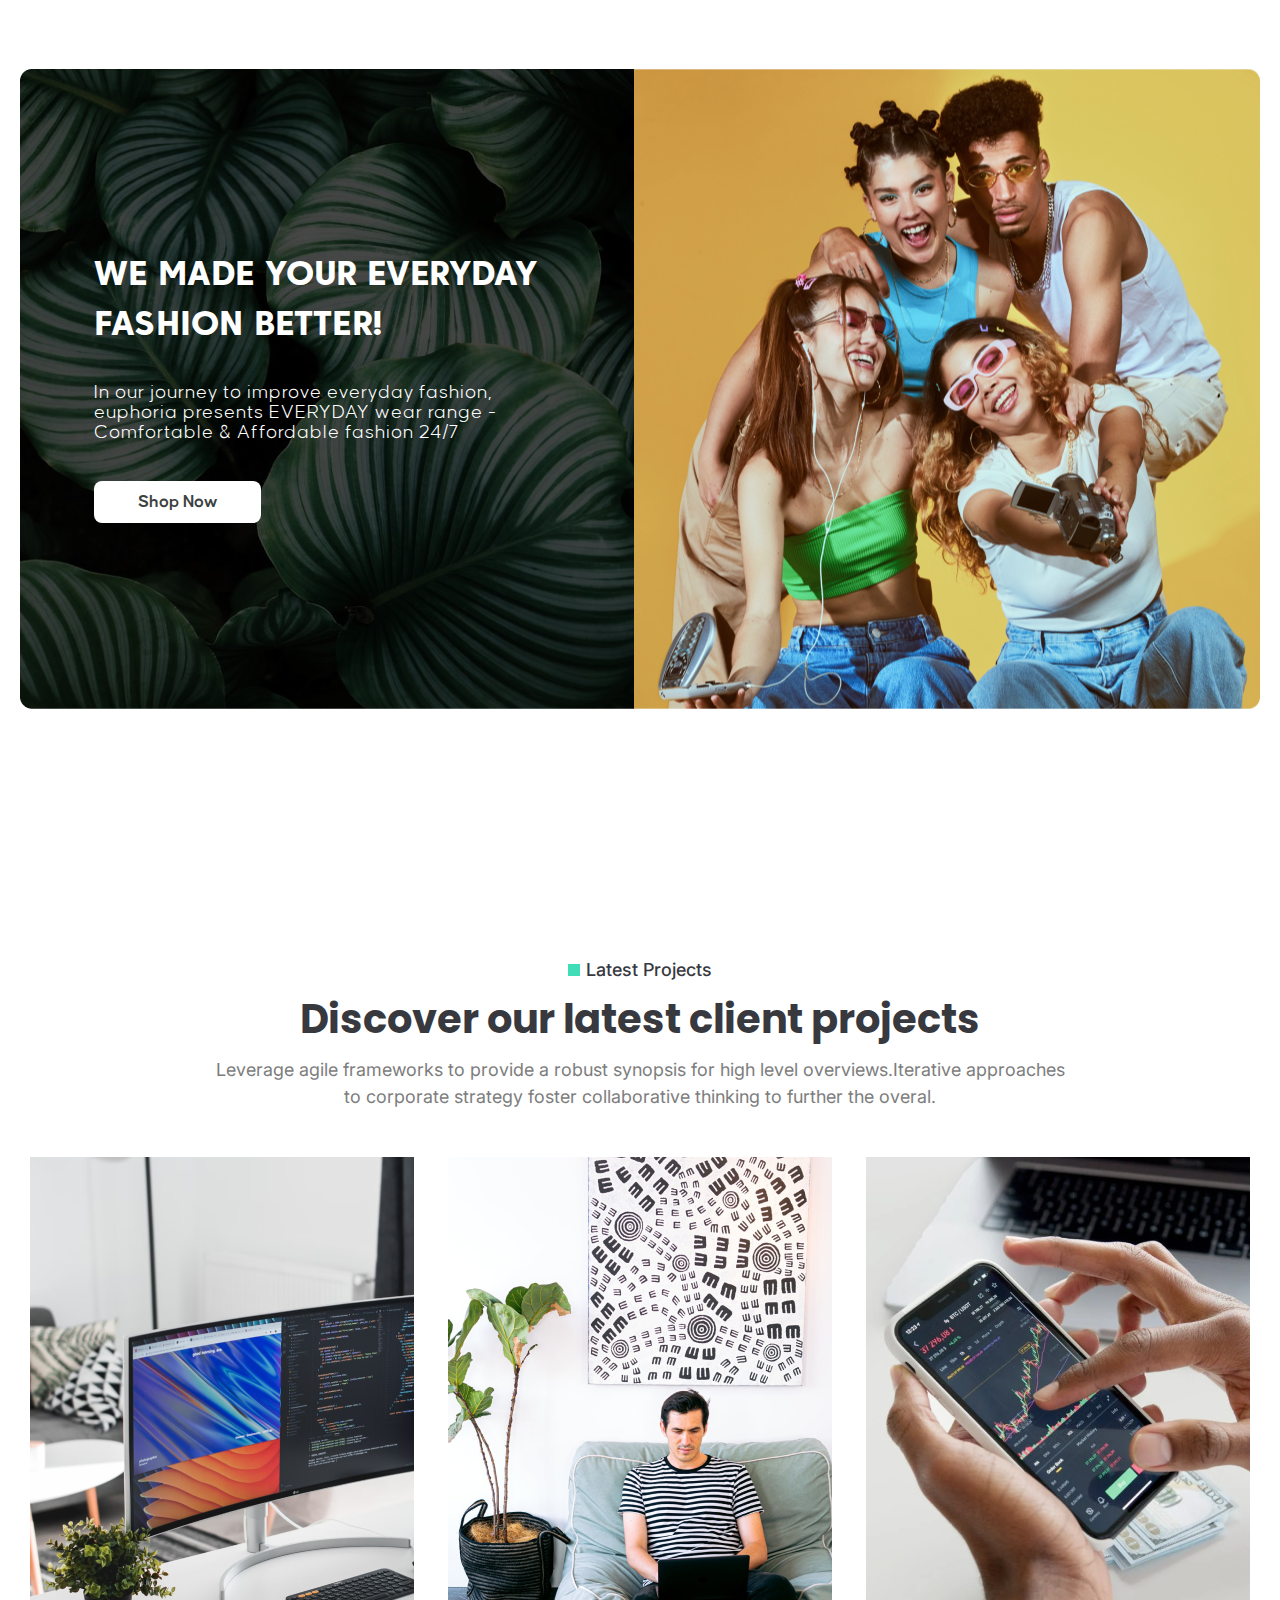
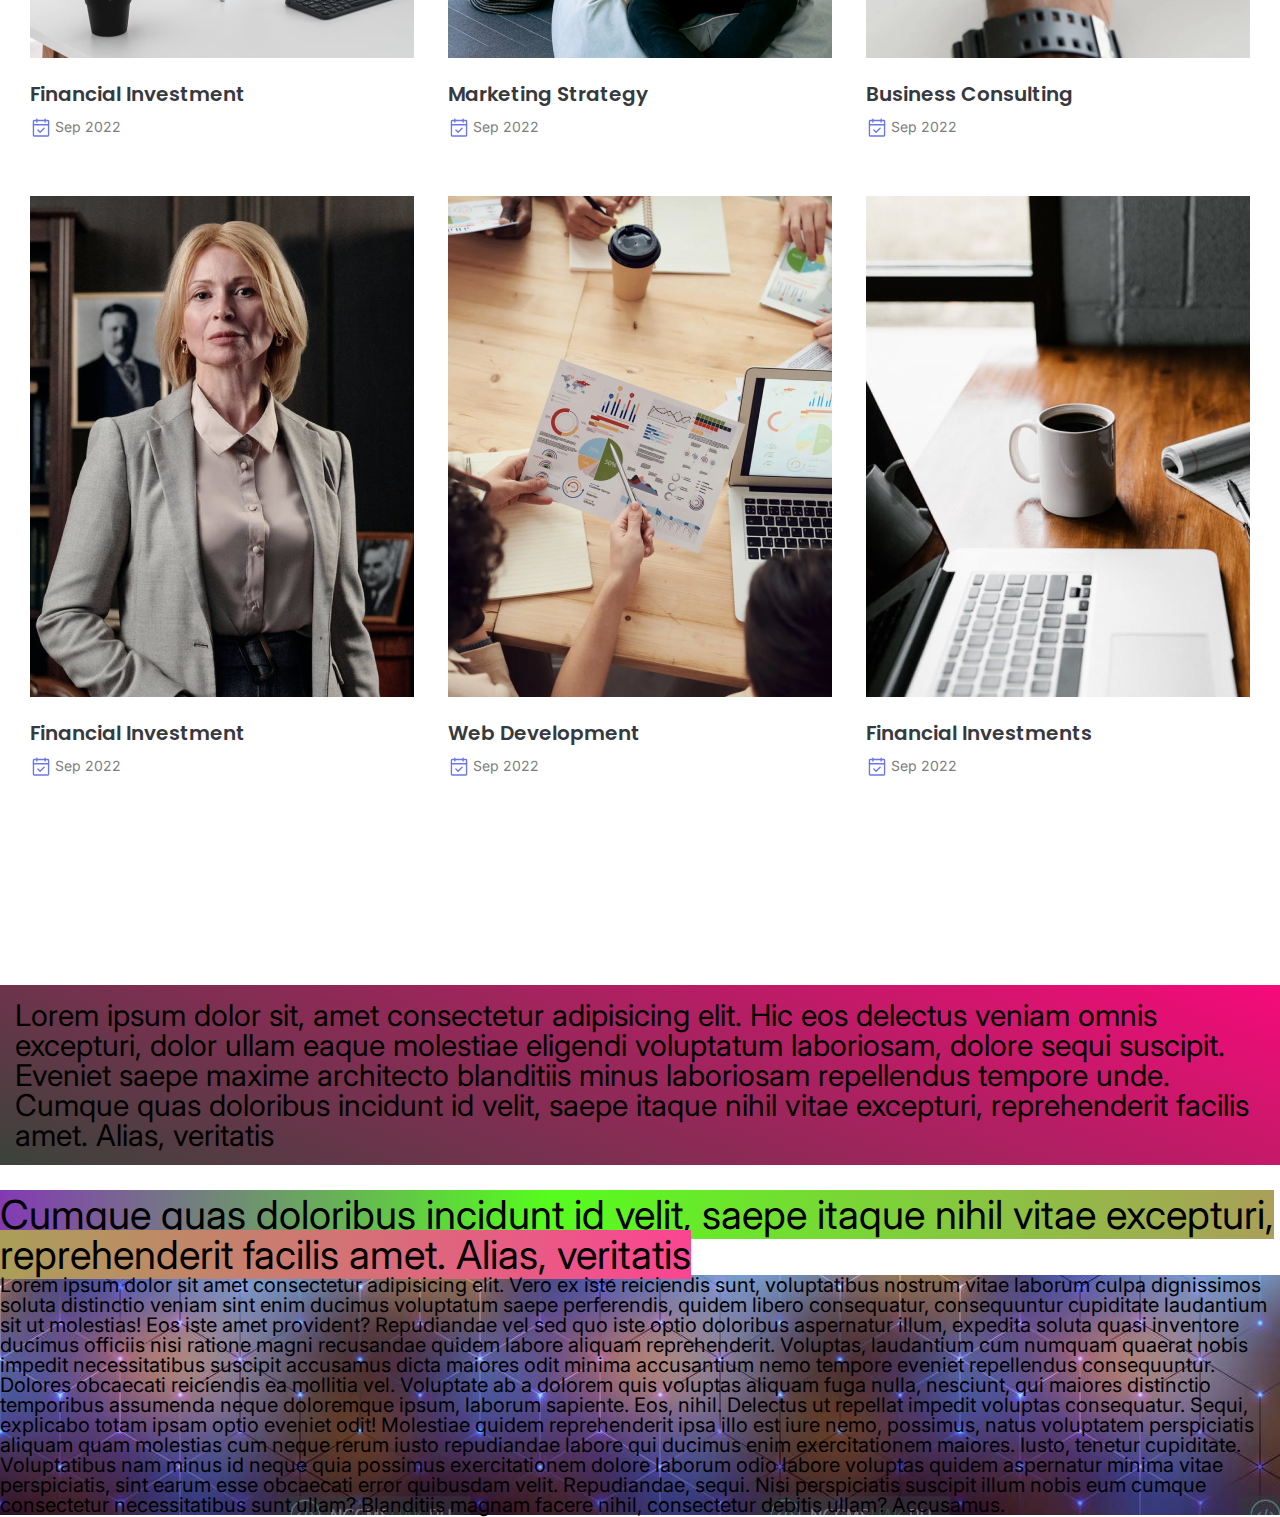
<file: lesson_8/index.html>
<!DOCTYPE html>
<html lang="en">

<head>
	<meta charset="UTF-8">
	<meta name="viewport" content="width=device-width, initial-scale=1.0">
	<link rel="stylesheet" href="css/style.css">
	<title>Home work-Lesson_8</title>
</head>

<body>
	<header></header>
	<main>
		<div class="business-plan">
			<div class="business-plan-container">
				<h3 class="mini-sub-title-business-plan">Welcome Whitecollar</h3>
				<h2 class="sub-title-business-plan">We Care About Your
					Business Plan.</h2>
				<div class="business-plan-text">
					<p>Leverage agile frameworks to provide a robust synopsis for high level overviews.Iterative approaches
						to corporate strategy foster collaborative thinking to further the overal.</p>
					<p>Leverage agile frameworks to provide a robust synopsis for high level overviews.Iterative approaches
						to corporate strategy </p>
				</div>
				<ul class="list-business-plan">
					<li class="item-business-plan">Components of a Business Strategy</li>
					<li class="item-business-plan">Business Consulting</li>
				</ul>
				<div class="block-business-plan">
					<ul class="list-block-business-plan">
						<li class="item-block-business-plan-left">
							<div class="item-text-block-business-plan-left">
								<h3>Experience</h3>
								<p>Leverage frameworks toprovidee werment.</p>
							</div>
						</li>
						<li class="item-block-business-plan-right">
							<div class="item-text-block-business-plan-right">
								<h3>Awards Winner</h3>
								<p>Leverage frameworks
									toprovidee werment.</p>
							</div>
						</li>
					</ul>
				</div>
				<div class="button-business-plan">
					<a href="#">More About Us</a>
				</div>
			</div>
		</div>
		<div class="euphoria">

			<h2 class="sub-title-euphoria">Clothing for Women Online in India</h2>
			<div class="block-euphoria">
				<h3 class="sub-title-reexplore">Reexplore Women's Clothing Collection Online at Euphoria</h3>
				<div class="text-euphoria">
					<p>Women's Clothing – Are you searching for the best website to buy Clothing for Women online in India?
						Well, your search for the coolest and most stylish womens clothing ends here. From trendy Casual
						Womens
						Wear Online shopping to premium quality cotton women's apparel, <span
							class="world-euphoria">Euphoria</span> has closet of Women Collection covered with the latest and
						best
						designs of Women's Clothing Online.</p>
					<p>Our collection of clothes for women will make you the trendsetter with an iconic resemblance of choice
						in
						Womens Wear. </p>
				</div>
				<h3 class="sub-title-one-stop">One-Stop Destination to Shop Every Clothing for Women: Euphoria</h3>
				<div class="text-euphoria">
					<p>Today, Clothing for Women is gaining more popularity above all. This is because gone are the days when
						women were used to carrying uncomfortable fashion. Today, a lady looks prettier when she is in Casual
						Womens Wear which is a comfortable outfit. Concerning this, <span
							class="world-euphoria">Euphoria</span>
						has a big fat range of Stylish Women's Clothing that would make her the winner wherever she goes. </p>
					<p>Our collection of clothes for women will make you the trendsetter with an iconic resemblance of choice
						in
						Womens Wear. It is quite evident to say that there are very few Womens Clothing online stores where
						you
						can buy Western Wear for Women comprising the premium material and elegant design that you are always
						seeking for. Basically, </p>
				</div>
				<h3 class="sub-title-see-more">See More</h3>
			</div>
		</div>
		<div class="fashion">
			<div class="fashion-contant">
				<div class="fashion-block-left">
					<h3 class="sub-title-fashion-block-left">WE MADE YOUR EVERYDAY FASHION BETTER!</h3>
					<div class="text-fashion-block-left">
						<p>In our journey to improve everyday fashion, euphoria presents EVERYDAY wear range - Comfortable &
							Affordable fashion 24/7</p>
					</div>
					<a href="#">Shop Now</a>
				</div>
				<div class="fashion-block-right"></div>
			</div>
		</div>
		<div class="project">
			<div class="project-block-text">
				<h3 class="mini-sub-title-project-block-text">Latest Projects</h3>
				<h2 class="sub-title-project-block-text">Discover our latest client projects</h2>
				<div class="project-block-text-texts">
					<p>Leverage agile frameworks to provide a robust synopsis for high level overviews.Iterative approaches
						to corporate strategy foster collaborative thinking to further the overal.</p>
				</div>
			</div>
			<div class="project-conteiner">
				<div class="project-conteiner-upper-cells">
					<div class="one-upper-cells">
						<div class="img-one-upper-cells"></div>
						<h3 class="sub-title-project-conteiner">Financial Investment</h3>
						<div class="date-project-conteiner">Sep 2022</div>
					</div>
					<div class="two-upper-cells">
						<div class="img-two-upper-cells"></div>
						<h3 class="sub-title-project-conteiner">Marketing Strategy</h3>
						<div class="date-project-conteiner">Sep 2022</div>
					</div>
					<div class="tree-upper-cells">
						<div class="img-tree-upper-cells"></div>
						<h3 class="sub-title-project-conteiner">Business Consulting</h3>
						<div class="date-project-conteiner">Sep 2022</div>
					</div>
				</div>
				<div class="project-conteiner-lower-cells">
					<div class="one-lower-cells">
						<div class="img-one-lower-cells"></div>
						<h3 class="sub-title-project-conteiner">Financial Investment</h3>
						<div class="date-project-conteiner">Sep 2022</div>
					</div>
					<div class="two-lower-cells">
						<div class="img-two-lower-cells"></div>
						<h3 class="sub-title-project-conteiner">Web Development</h3>
						<div class="date-project-conteiner">Sep 2022</div>
					</div>
					<div class="tree-lower-cells">
						<div class="img-tree-lower-cells"></div>
						<h3 class="sub-title-project-conteiner">Financial Investments</h3>
						<div class="date-project-conteiner">Sep 2022</div>
					</div>
				</div>
			</div>
		</div>


		<div class="gradient">
			<p>Lorem ipsum dolor sit, amet consectetur adipisicing elit. Hic eos delectus veniam omnis excepturi, dolor
				ullam eaque molestiae eligendi voluptatum laboriosam, dolore sequi suscipit. Eveniet saepe maxime
				architecto blanditiis minus laboriosam repellendus tempore unde. Cumque quas doloribus incidunt id velit,
				saepe itaque nihil vitae excepturi, reprehenderit facilis amet. Alias, veritatis</p>
		</div>
		<span class="gradient-span">
			Cumque quas doloribus incidunt id velit,
			saepe itaque nihil vitae excepturi, reprehenderit facilis amet. Alias, veritatis
		</span>
		<div class="fon">
			Lorem ipsum dolor sit amet consectetur adipisicing elit. Vero ex iste reiciendis sunt, voluptatibus nostrum
			vitae laborum culpa dignissimos soluta distinctio veniam sint enim ducimus voluptatum saepe perferendis,
			quidem libero consequatur, consequuntur cupiditate laudantium sit ut molestias! Eos iste amet provident?
			Repudiandae vel sed quo iste optio doloribus aspernatur illum, expedita soluta quasi inventore ducimus
			officiis nisi ratione magni recusandae quidem labore aliquam reprehenderit. Voluptas, laudantium cum numquam
			quaerat nobis impedit necessitatibus suscipit accusamus dicta maiores odit minima accusantium nemo tempore
			eveniet repellendus consequuntur. Dolores obcaecati reiciendis ea mollitia vel. Voluptate ab a dolorem quis
			voluptas aliquam fuga nulla, nesciunt, qui maiores distinctio temporibus assumenda neque doloremque ipsum,
			laborum sapiente. Eos, nihil. Delectus ut repellat impedit voluptas consequatur. Sequi, explicabo totam
			ipsam optio eveniet odit! Molestiae quidem reprehenderit ipsa illo est iure nemo, possimus, natus voluptatem
			perspiciatis aliquam quam molestias cum neque rerum iusto repudiandae labore qui ducimus enim exercitationem
			maiores. Iusto, tenetur cupiditate. Voluptatibus nam minus id neque quia possimus exercitationem dolore
			laborum odio labore voluptas quidem aspernatur minima vitae perspiciatis, sint earum esse obcaecati error
			quibusdam velit. Repudiandae, sequi. Nisi perspiciatis suscipit illum nobis eum cumque consectetur
			necessitatibus sunt ullam? Blanditiis magnam facere nihil, consectetur debitis ullam? Accusamus.
		</div>

	</main>
	<footer></footer>
</body>

</html>
</file>
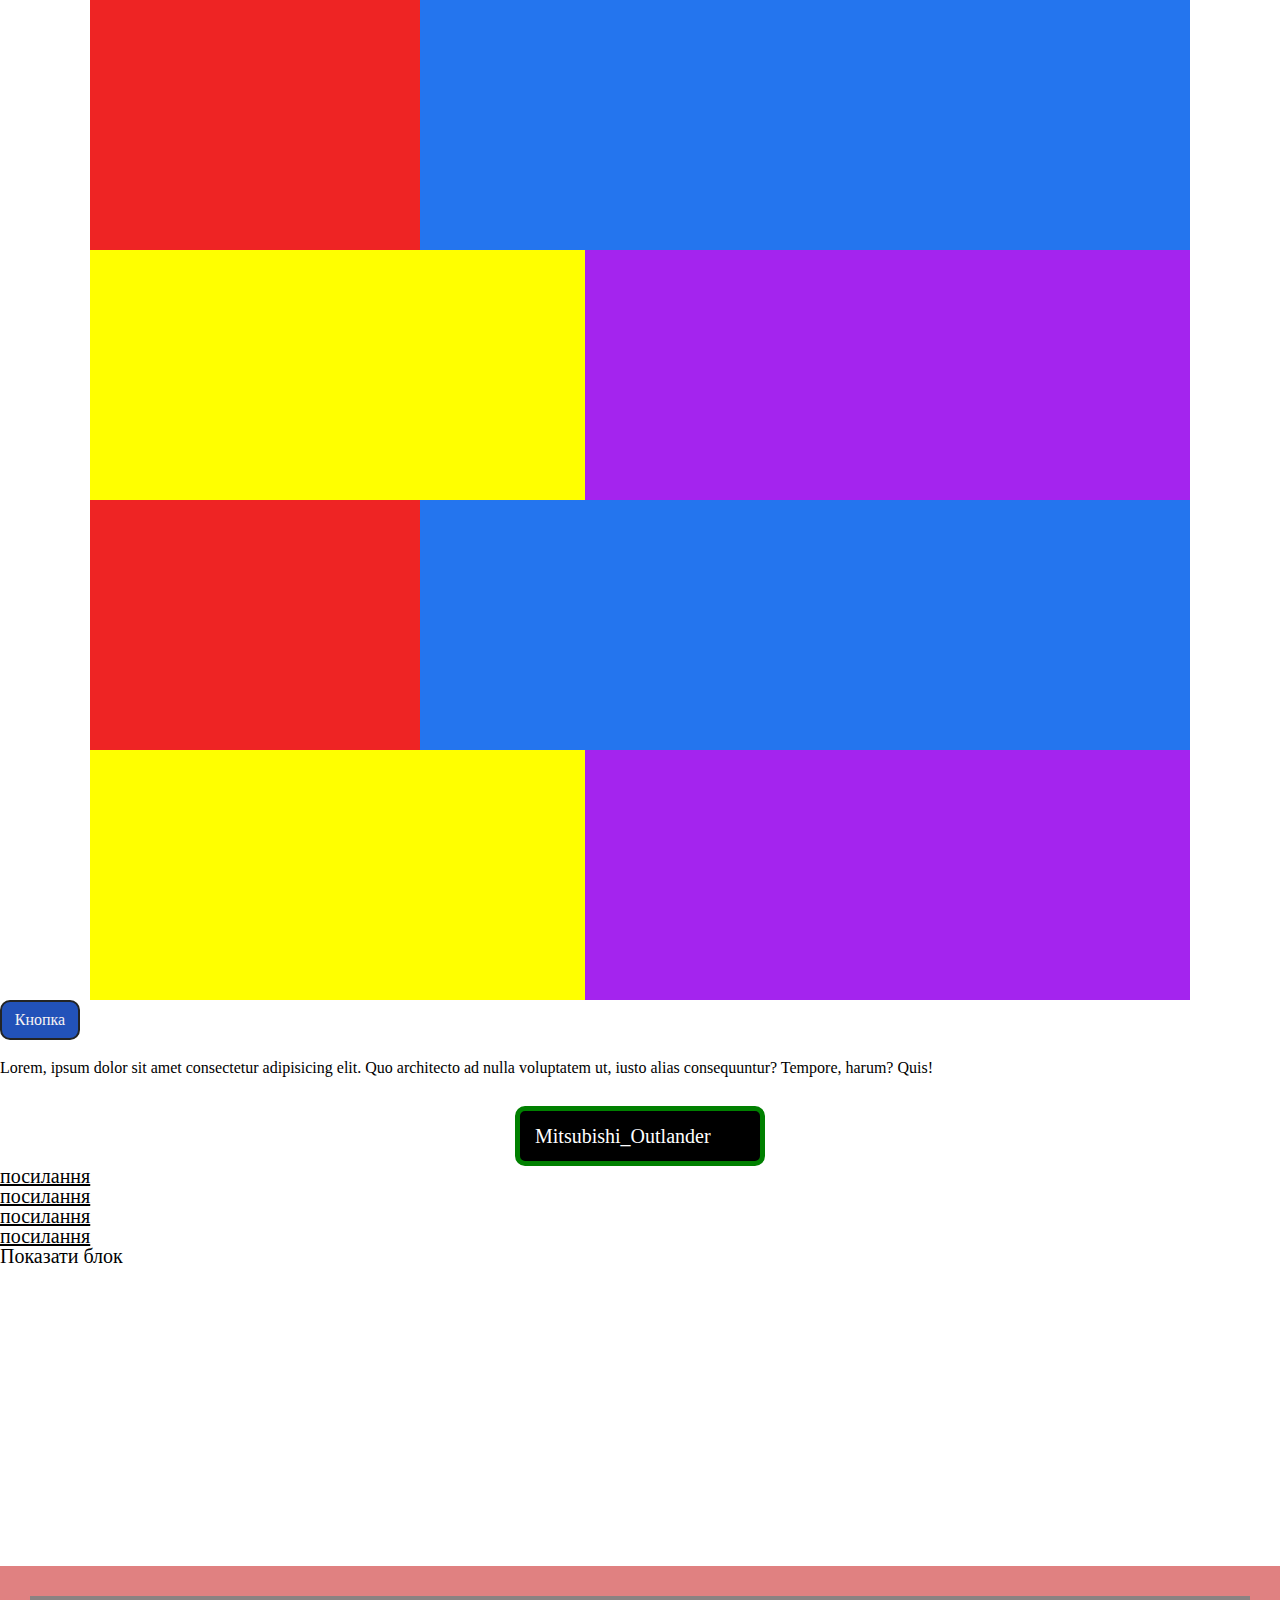
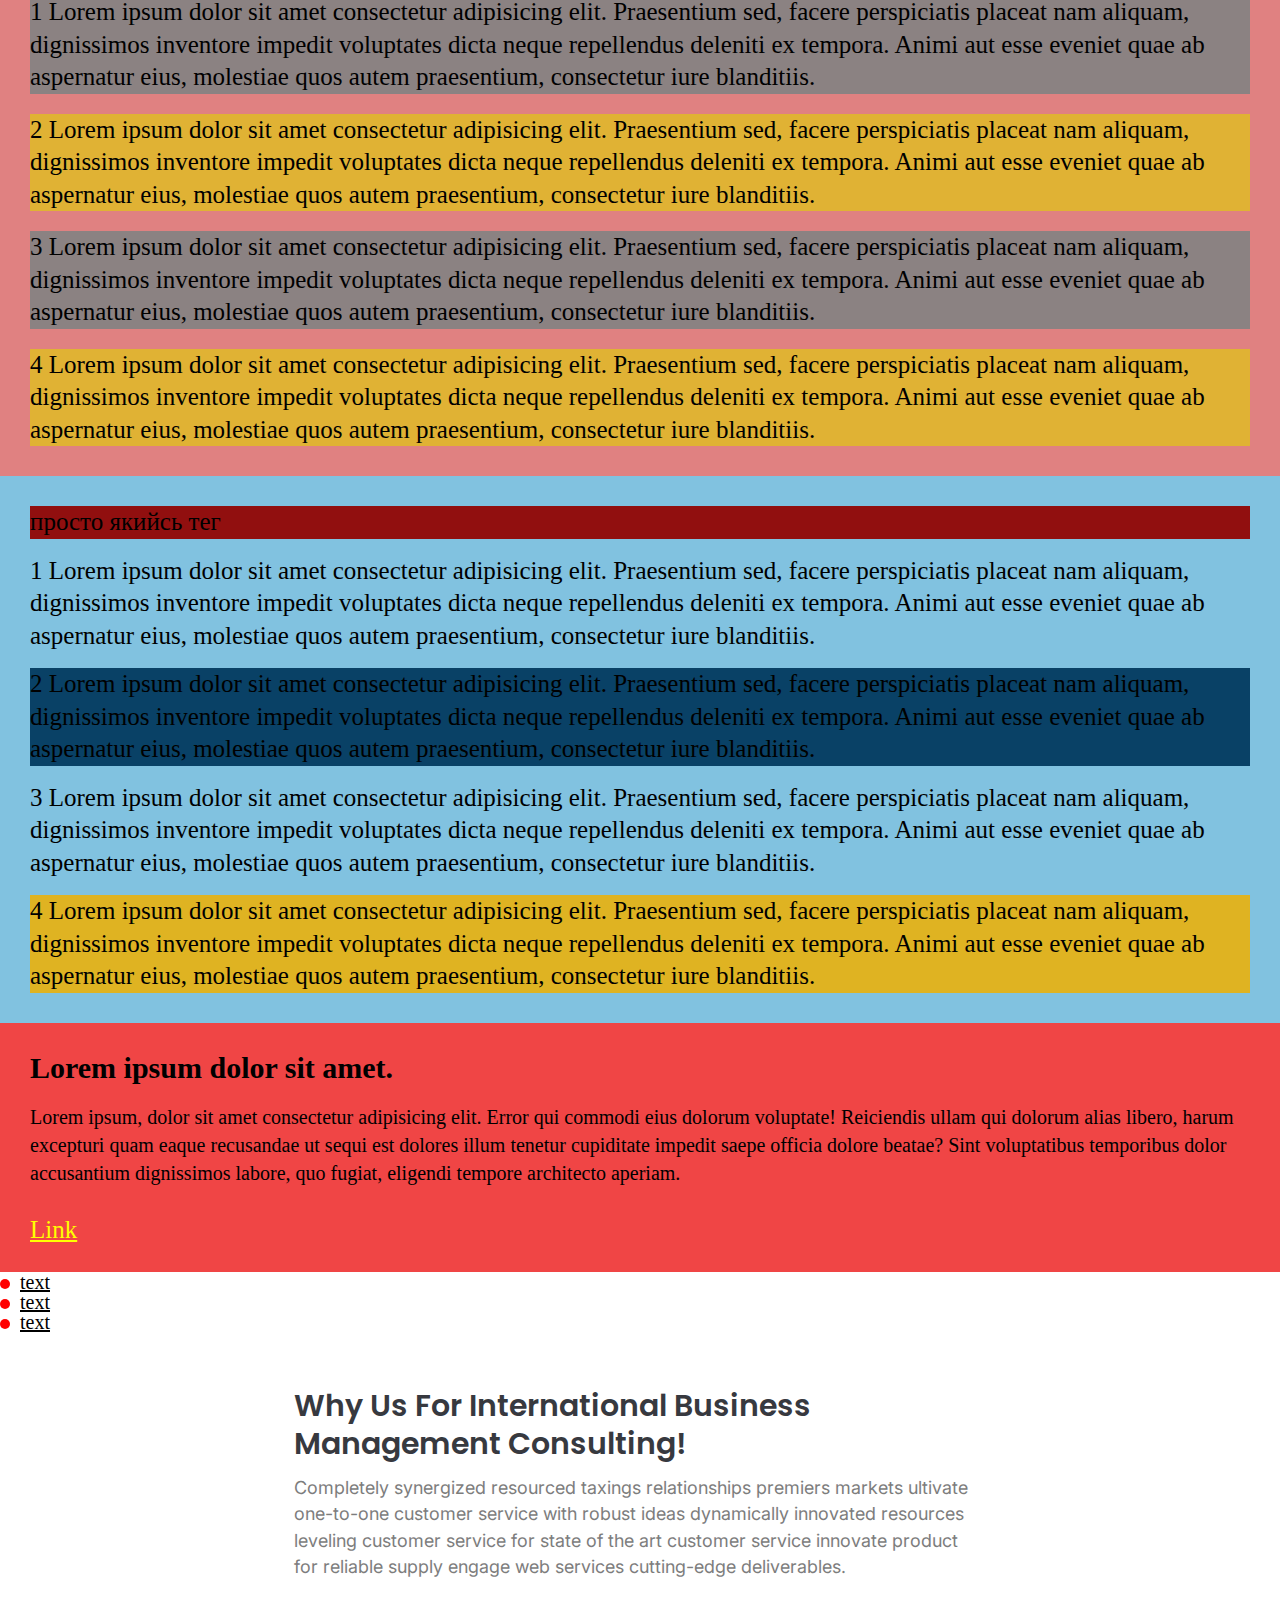
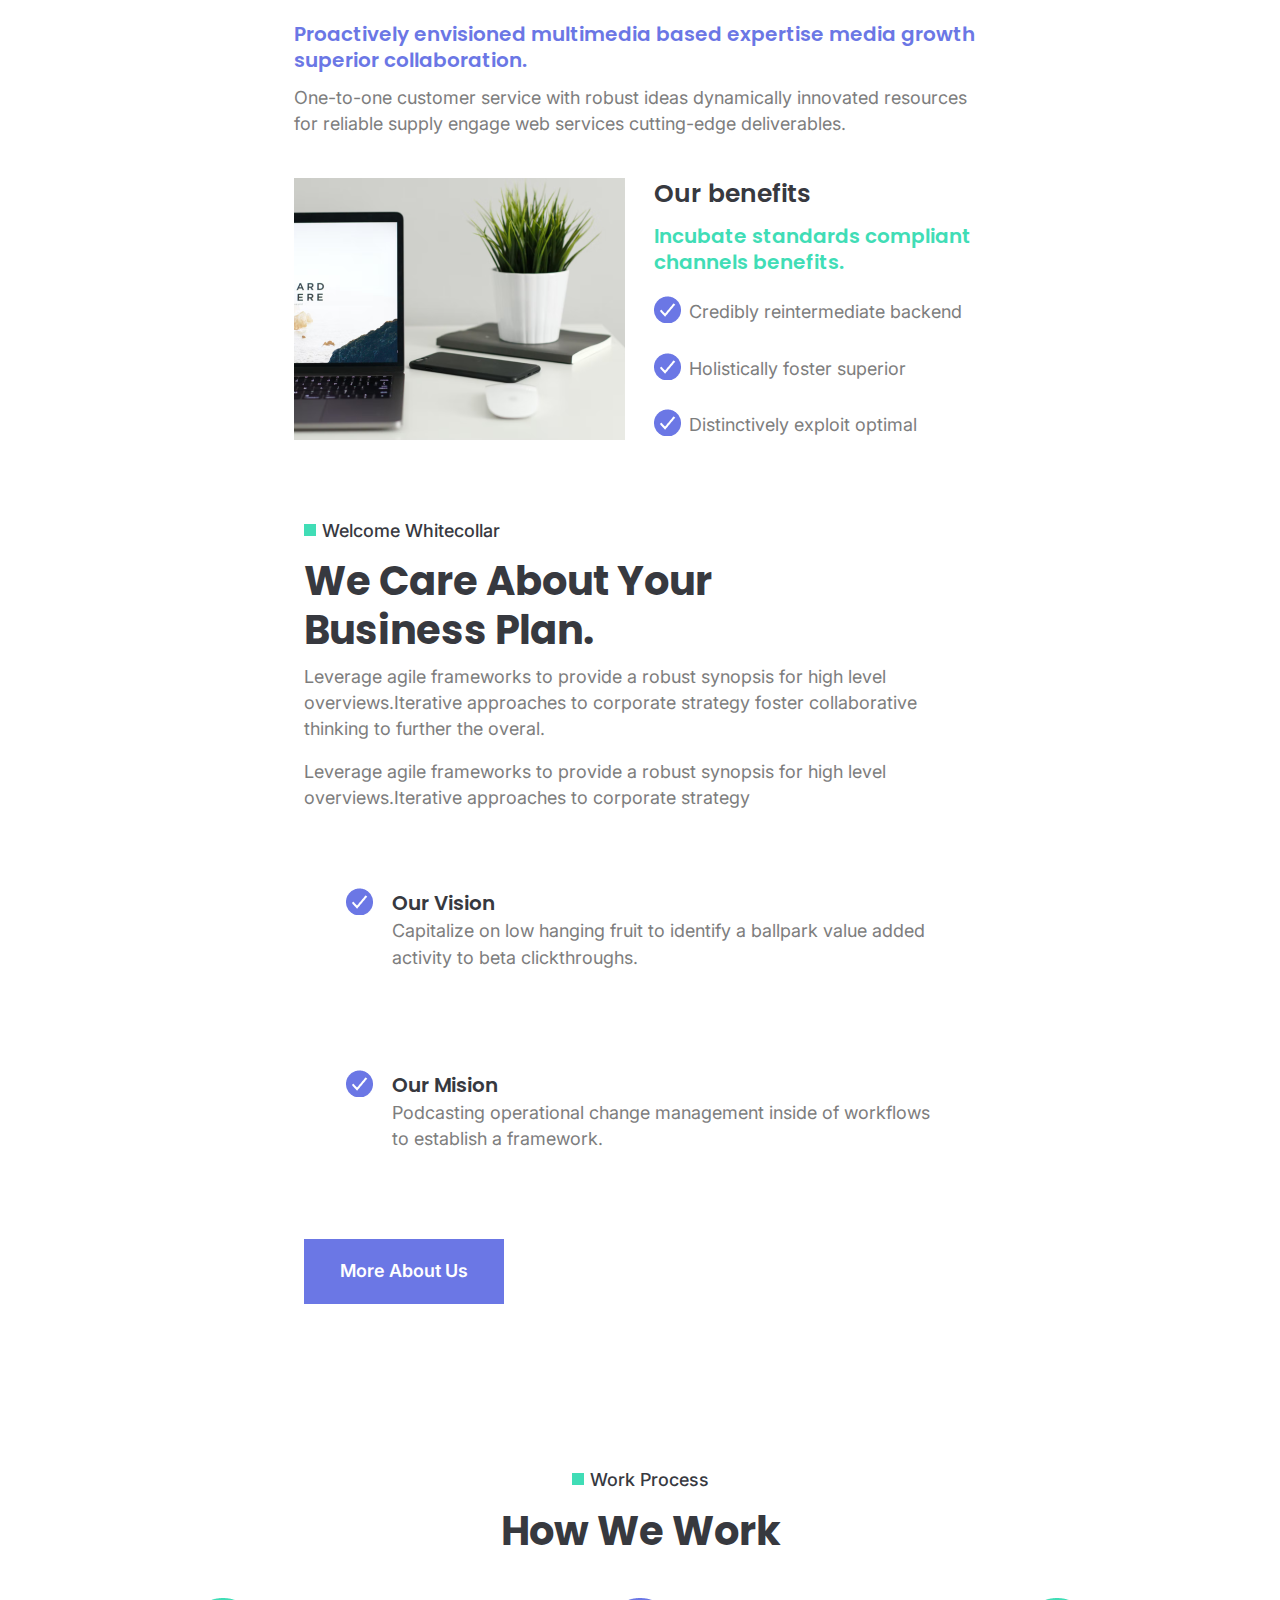
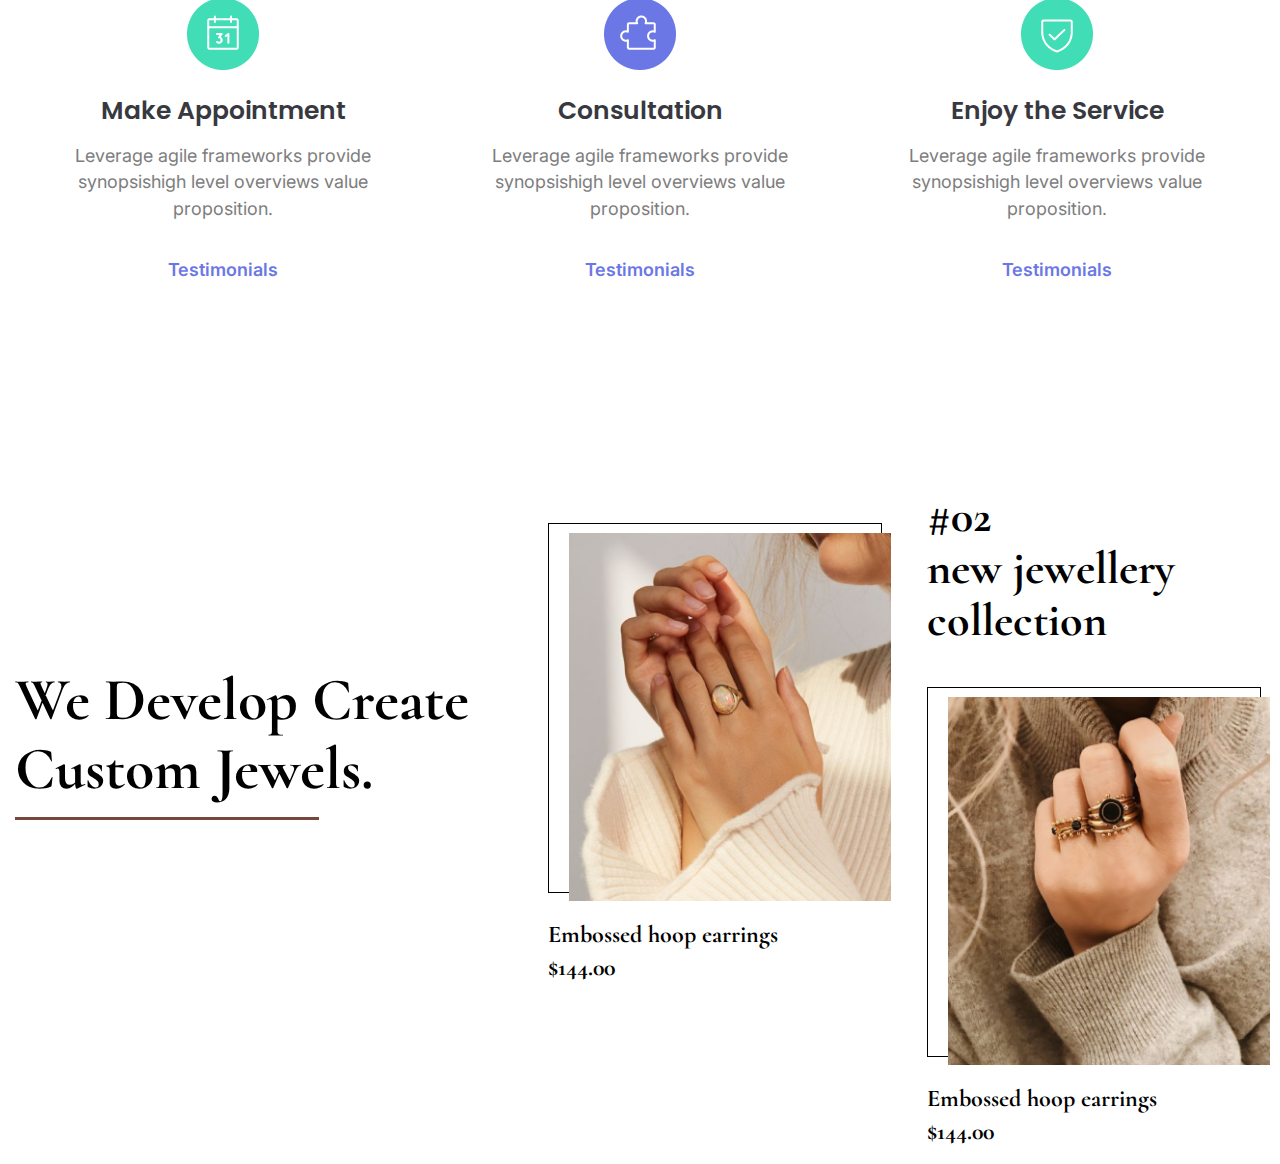
<file: lesson_9/index.html>
<!DOCTYPE html>
<html lang="en">

<head>
	<meta charset="UTF-8">
	<meta name="viewport" content="width=device-width, initial-scale=1.0">
	<link rel="stylesheet" href="css/style.css">
	<title>Home work-Lesson_9</title>
</head>

<body>
	<header></header>
	<main>
		<div class="block-raduga">
			<div class="item-raduga"></div>
			<div class="item-raduga"></div>
			<div class="item-raduga"></div>
			<div class="item-raduga"></div>
			<div class="item-raduga"></div>
			<div class="item-raduga"></div>
			<div class="item-raduga"></div>
			<div class="item-raduga"></div>

		</div>
		<a href="#" class="link">Кнопка</a>
		<div class="block-hover">Lorem, ipsum dolor sit amet consectetur adipisicing elit. Quo architecto ad nulla
			voluptatem ut, iusto alias consequuntur? Tempore, harum? Quis!</div>

		<div class="block">
			<a href="#" class="link01 ">Mitsubishi_Outlander</a>
			<div class="image">
				<img src="img/2014_Mitsubishi_Outlander_(ZJ_MY14)_LS_2WD_wagon_(2016-07-07)_02.jpg"
					alt="image Mitsubishi_Outlander">
			</div>
		</div>
		<ul>
			<li>
				<a href="https://www.google.ua.com/" class="link3">посилання</a>
			</li>
			<li><a href="https://www.google.com/" class="link3">посилання</a></li>
			<li><a href="https://www.google.yrfuh.com/" class="link3">посилання</a></li>
			<li><a href="https://www.google.hguhn.com/" class="link3">посилання</a></li>
		</ul>
		<a href="#box" class="open-box">Показати блок</a>
		<div id="box" class="box"></div>


		<div class="text">
			<p>1 Lorem ipsum dolor sit amet consectetur adipisicing elit. Praesentium sed, facere perspiciatis placeat nam
				aliquam, dignissimos inventore impedit voluptates dicta neque repellendus deleniti ex tempora. Animi aut
				esse eveniet quae ab aspernatur eius, molestiae quos autem praesentium, consectetur iure blanditiis.</p>
			<p>2 Lorem ipsum dolor sit amet consectetur adipisicing elit. Praesentium sed, facere perspiciatis placeat nam
				aliquam, dignissimos inventore impedit voluptates dicta neque repellendus deleniti ex tempora. Animi aut
				esse eveniet quae ab aspernatur eius, molestiae quos autem praesentium, consectetur iure blanditiis.</p>
			<p>3 Lorem ipsum dolor sit amet consectetur adipisicing elit. Praesentium sed, facere perspiciatis placeat nam
				aliquam, dignissimos inventore impedit voluptates dicta neque repellendus deleniti ex tempora. Animi aut
				esse eveniet quae ab aspernatur eius, molestiae quos autem praesentium, consectetur iure blanditiis.</p>
			<p>4 Lorem ipsum dolor sit amet consectetur adipisicing elit. Praesentium sed, facere perspiciatis placeat nam
				aliquam, dignissimos inventore impedit voluptates dicta neque repellendus deleniti ex tempora. Animi aut
				esse eveniet quae ab aspernatur eius, molestiae quos autem praesentium, consectetur iure blanditiis.</p>
		</div>
		<div class="text1">
			<div>просто якийсь тег</div>
			<p>1 Lorem ipsum dolor sit amet consectetur adipisicing elit. Praesentium sed, facere perspiciatis placeat nam
				aliquam, dignissimos inventore impedit voluptates dicta neque repellendus deleniti ex tempora. Animi aut
				esse eveniet quae ab aspernatur eius, molestiae quos autem praesentium, consectetur iure blanditiis.</p>
			<p>2 Lorem ipsum dolor sit amet consectetur adipisicing elit. Praesentium sed, facere perspiciatis placeat nam
				aliquam, dignissimos inventore impedit voluptates dicta neque repellendus deleniti ex tempora. Animi aut
				esse eveniet quae ab aspernatur eius, molestiae quos autem praesentium, consectetur iure blanditiis.</p>
			<p>3 Lorem ipsum dolor sit amet consectetur adipisicing elit. Praesentium sed, facere perspiciatis placeat nam
				aliquam, dignissimos inventore impedit voluptates dicta neque repellendus deleniti ex tempora. Animi aut
				esse eveniet quae ab aspernatur eius, molestiae quos autem praesentium, consectetur iure blanditiis.</p>
			<p>4 Lorem ipsum dolor sit amet consectetur adipisicing elit. Praesentium sed, facere perspiciatis placeat nam
				aliquam, dignissimos inventore impedit voluptates dicta neque repellendus deleniti ex tempora. Animi aut
				esse eveniet quae ab aspernatur eius, molestiae quos autem praesentium, consectetur iure blanditiis.</p>
		</div>


		<div class="block-practica">
			<h1 class="block-title">Lorem ipsum dolor sit amet.</h1>
			<div class="block-text">
				<p>Lorem ipsum, dolor sit amet consectetur adipisicing elit. Error qui commodi eius dolorum voluptate!
					Reiciendis ullam qui dolorum alias libero, harum excepturi quam eaque recusandae ut sequi est dolores
					illum tenetur cupiditate impedit saepe officia dolore beatae? Sint voluptatibus temporibus dolor
					accusantium dignissimos labore, quo fugiat, eligendi tempore architecto aperiam.</p>
			</div>
			<a href="" class="block-link">Link</a>
		</div>
		<ul class="list">
			<li>text</li>
			<li>text</li>
			<li>text</li>
		</ul>



		<div class="consulting-block">
			<div class="conteiner-consulting">
				<div class="consulting-text1">
					<h2 class="consulting-title-text1">Why Us For International Business Management Consulting!
					</h2>

					<p>Completely synergized resourced taxings relationships premiers markets ultivate one-to-one customer
						service with robust ideas dynamically innovated resources leveling customer service for state of the
						art
						customer service innovate product for reliable supply engage web services cutting-edge deliverables.
					</p>
				</div>
				<div class="consulting-text2">
					<h3 class="consulting-sub-title-text2">Proactively envisioned multimedia based expertise media growth
						superior
						collaboration.</h3>

					<p>One-to-one customer service with robust ideas dynamically innovated resources for reliable supply
						engage
						web services cutting-edge deliverables.</p>
				</div>
			</div>
			<div class="benefits">
				<img class="image-benefits" src="img/Photo.png" alt="image">
				<div class="container-benefits">
					<h3 class="title-benefits">Our benefits</h3>
					<h4 class="sub-title-benefits">Incubate standards compliant
						channels benefits.</h4>
					<ul class="list-benefits">
						<li class="item-benefits">Credibly reintermediate backend</li>
						<li class="item-benefits">Holistically foster superior</li>
						<li class="item-benefits">Distinctively exploit optimal</li>
					</ul>
				</div>

			</div>
		</div>
		<div class="block-whitecollar">
			<div class="content-whitecollar">
				<div class="content-whitecollar-text">
					<h5 class="sub-title-whitecollar">Welcome Whitecollar</h5>
					<h2 class="title-whitecollar">We Care About Your
						Business Plan.</h2>

					<p>Leverage agile frameworks to provide a robust synopsis for high level overviews.Iterative approaches
						to corporate strategy foster collaborative thinking to further the overal.</p>
					<p>Leverage agile frameworks to provide a robust synopsis for high level overviews.Iterative approaches
						to corporate strategy </p>
				</div>
				<ul class="list-whitecollar">
					<li class="item-whitecollar">
						<h4 class="sub-title-item-whitecollar">Our Vision</h4>
						<p>Capitalize on low hanging fruit to identify a ballpark value added activity to beta clickthroughs.
						</p>
					</li>
					<li class="item-whitecollar">
						<h4 class="sub-title-item-whitecollar">Our Mision</h4>
						<p>Podcasting operational change management inside of workflows to establish a framework.</p>
					</li>
				</ul>
				<a href="#" class="whitecollar-button" target="_blank">More About Us</a>
			</div>
		</div>
		<div class="block-work">
			<div class="conteiner-work">
				<div class="conteiner-title-work">
					<h4 class="sub-title-work">Work Process</h4>
					<h2 class="title-work">How We Work</h2>
				</div>
				<ul class="list-work">
					<li class="item-work icon1">
						<h3 class="sub-title-item-work">Make Appointment</h3>
						<p>Leverage agile frameworks provide
							synopsishigh level overviews
							value proposition. </p>
						<a href="#">Testimonials</a>
					</li>
					<li class="item-work icon2">
						<h3 class="sub-title-item-work">Consultation</h3>
						<p>Leverage agile frameworks provide
							synopsishigh level overviews
							value proposition. </p>
						<a href="#">Testimonials</a>
					</li>
					<li class="item-work icon3">
						<h3 class="sub-title-item-work">Enjoy the Service</h3>
						<p>Leverage agile frameworks provide
							synopsishigh level overviews
							value proposition. </p>
						<a href="#">Testimonials</a>
					</li>
				</ul>

			</div>
		</div>
		<div class="block-jewellery">
			<div class="conteiner-jewellery">
				<div class="content-left">
					<h2 class="content-title-left">We Develop Create Custom Jewels.</h2>
				</div>
				<div class="content-right">
					<div class="conteiner-foto1">
						<div class="foto1">
							<img src="./img/foto1.png" alt="foto">
						</div>
						<p>Embossed hoop earrings</p>
						<p>$144.00</p>
					</div>
					<div class="conteiner-foto2">
						<div class="conteiner-sub-title-foto2">
							<p>#02</p>
							<p>new jewellery collection</p>
						</div>
						<div class="foto2">
							<img src="./img/foto2.png" alt="foto">
						</div>
						<p>Embossed hoop earrings</p>
						<p>$144.00</p>
					</div>
				</div>
			</div>
		</div>


	</main>

	<footer></footer>
</body>

</html>
</file>
<file: lesson_5/css/style.css>
@import url('https://fonts.googleapis.com/css2?family=Inter:wght@400;500&display=swap');
@import url('https://fonts.googleapis.com/css2?family=Inter:wght@400;500&family=Poppins:wght@500;600&display=swap');
@import url("reset.css");
@font-face {
	font-family: "Causten";
	src: url("../fonts/Causten-Black.woff2") format("woff2"),
	url("../fonts/Causten-Black.woff") format("woff");
	font-weight: normal;
	font-style: normal;
	font-display: swap;
}
@font-face {
	font-family: "Causten";
	src: url("../fonts/Causten-Semi-Bold.woff2") format("woff2"),
	url("../fonts/Causten-Semi-Bold.woff") format("woff");
	font-weight: normal;
	font-style: normal;
	font-display: swap;

}
@font-face {
	font-family: "beer-money";
	src: url("../fonts/beer-money.woff2") format("woff2"),
	url("../fonts/beer-money.woff") format("woff");
	font-weight: normal;
	font-style: normal;
	font-display: swap;

}
@font-face {
	font-family: "Christmas-ScriptC";
	src: url("../fonts/Christmas-ScriptC.woff2") format("woff2"),
	url("../fonts/Christmas-ScriptC.woff") format("woff");
	font-weight: normal;
	font-style: normal;
	font-display: swap;

}



body{
	font-family: 'Inter', sans-serif;
	font-size: 18px;
	color: #7D7D7D;
}

.title,
.sub-title,
.big-sub-title{
	font-family: 'Poppins', sans-serif;
	line-height: 1.27;
}

.title,
.big-sub-title{
	color: #37393F;
	text-transform: capitalize;
}

.title{
	font-size: 30px;
	font-weight: 600;
	
}

.sub-title{
	font-size: 20px;
	font-weight: 600;
	color: #6B77E5;
	
}

.big-sub-title{
	font-size: 40px;
	font-weight: 700;
}

.text{
	line-height: 1.47;
}

.title-mitsubishi,
.image {
text-align: center;
}

.title-mitsubishi {
	font-family: Christmas-ScriptC;
	text-decoration: underline;
	letter-spacing: 10px;
	text-transform: uppercase;
}
.text-mitsubishi {
	font-family: beer-money;
	text-align: justify;
	word-spacing: 12px;
	color: #000000;

}
.sub-title-mitsubishi {
	font-family: Causten;
	font-weight: 900;
	text-decoration: underline;
	text-align: left;
	text-shadow: 10px 5px 7px #5c5d63;
	word-spacing: 17px;

}
.list-mitsubishi-mitsubishi {
	font-family: Causten;
	font-weight: 600;
	text-align: left;

}
.image {
	width: 100%;
}
</file>
<file: lesson_6/css/style.css>
@import url('https://fonts.googleapis.com/css2?family=Inter&display=swap');
@import url('https://fonts.googleapis.com/css2?family=DM+Serif+Text&family=Inter&display=swap');
@import url(https://fonts.googleapis.com/css?family=Poppins:600);
@import url("reset.css");
body{
	font-family: 'Inter', sans-serif;
	font-size: 18px;
}
.consulting {
	color: #7D7D7D;

}
.block-image-consulting {
	margin-bottom: 37px;
	
}
.image-consulting-1 {
	width: 100%;
	max-width: 686px;
	height: 100%;
	max-height: 453px;
}
.title-consulting {
	font-family: 'Poppins', sans-serif;
	font-weight: 600;
	font-size: 30px;
	color: #37393F;
	line-height: 1.3;
	padding-bottom: 8px;
	
}
.block-text-consulting {
	margin-bottom: 37px;
	line-height: 1.5;
}
.block-text-consulting-small{
	margin-bottom: 40px;
	line-height: 1.5;
}
.sub-title-consulting {
	font-family: 'Poppins', sans-serif;
	font-weight: 600;
	font-size: 20px;
	color: #6B77E5;
	line-height: 1.3;
	margin-bottom: 12px;
}

.container-consulting {
	background-color: #ffffff;
  max-width: 692px;
  margin: 50px auto;
}
/*========================================================================*/
/*стилі для батьківського блоку*/
/*font-size: 0; щоб прибрати фантомний відступ*/
.block-benefits {
	font-size: 0;
 }
/*стилі для обгортки картинки*/
/*ширину можна вказати також в відсотках*/
.benefits-image{
	max-width: 331px;
	display: inline-block;
	margin-right: 15px;
	vertical-align: top;
 }

 /*стилі для картинки*/
.benefits-image img{
	width:100%;
 }

/*стилі для текстового блоку*/
.benefits-text{
	font-size: 18px;
	max-width: 346px;
	display: inline-block;
	padding-left: 29px;
 }
.title-benefits {
	color: #37393F;
font-family: 'Poppins', sans-serif;
font-size: 25px;
font-weight: 600;
line-height: 1.27;
margin-bottom: 15px;
}
.sub-title-benefits {
	color: #40DDB6;
font-family: 'Poppins', sans-serif;
font-size: 20px;
font-weight: 600;
line-height: 1.27;
margin-bottom: 21px; 
}

.benefits-item {
	line-height: 1.2;
	margin-bottom: 30px;
}

.jewellery{
	margin-bottom: 30px;
}

.container-jewellery {
	background-color: #ffffff;
	max-width: 1169px;
	text-align: left;
	
	
}
.block-jewellery {
	font-size: 0;

}
.jewellery-text {
	text-align: left;
	font-size: 20px;
	max-width: 601px;
	display: inline-block;
	padding: 25px 38px 21px 0;
	margin: 0 auto;
	
}
.jewellery-text p{
	color: #474747;
font-size: 20px;
line-height: 1.8;
}
.sub-title-jewellery {
	color: #D06B00;
 font-size: 28px;
}
.title-jewellery {
	color: #0E333D;
	font-family: 'DM Serif Text', serif;
font-size: 59px;
line-height: 1.46;
padding-right: 37px;
}
.jewellery-image {
	min-width: 568px;
	display: inline-block;
	vertical-align: top;
}

.image-jewellery {
	padding-right: 22px;
}

.content-block{
	font-size: 0;
}

.content{
	max-height: 200px;
	overflow: scroll;
	background-color: #7339cf;
	padding: 30px 40px 20px;
	font-family: 'Poppins', sans-serif;
font-size: 20px;
font-weight: 600;

}
.content p{
	padding-bottom: 10px;
}
.content-image{
	background-color: #e71f1f;
	padding: 20px 30px;
	display: inline-block;
	vertical-align: middle;
}
.content-image img{
	width: 100%;
	max-width: 500px;
	min-width: 300px;
	
	
}

.content-text{
		font-size: 20px;
	max-width: 601px;
	font-family: 'DM Serif Text', serif;
	display: inline-block;
	line-height: 1.3;
	padding: 10px 5px;
	margin: 0 auto;
}

.example {
	padding: 15px;
	background-color: #0fbe26;
	font-family: 'Poppins', sans-serif;
font-size: 20px;
font-weight: 600;
}
.example p{
	margin-bottom: 20px;

}

.link {
	color: #a10c0c;
	display: inline-block;
	margin-bottom: 20px;
}
</file>
<file: lesson_7/css/style.css>
@import url(https://fonts.googleapis.com/css?family=Inter:regular,500);
@import url(https://fonts.googleapis.com/css?family=Poppins:regular,700);
@import url(https://fonts.googleapis.com/css?family=Cormorant+Infant:700);
@import url("reset.css");

@font-face {
	font-family: "Causten";
	src: url("../fonts/causten-bold-webfont.woff2") format("woff2"),
	url("../fonts/causten-bold-webfont.woff") format("woff");
	font-weight: 700;
	font-style: normal;
	font-display: swap;
}
@font-face {
	font-family: "Causten";
	src: url("../fonts/causten-regular-webfont.woff2") format("woff2"),
	url("../fonts/causten-regular-webfont.woff") format("woff");
	font-weight: 400;
	font-style: normal;
	font-display: swap;
}

@font-face {
	font-family: "Core Sans C";
	src: url("../fonts/coresansc-65bold-webfont.woff2") format("woff2"),
	url("../fonts/coresansc-65bold-webfont.woff") format("woff");
	font-weight: 600;
	font-style: normal;
	font-display: swap;
}

body{
	font-family: 'Inter', sans-serif;
	font-size: 18px;
	color: #7D7D7D;;
}

.block-licencing {
	max-width: 1920px;
	padding: 150px 350px;
	margin: 0 auto;
	
}
.square {
width: 12px;
height: 12px;
background-color: #40DDB6;
display: inline-block;
text-align: center;
margin-right: 6px;
}

.sub-title-information {
	color: #37393F;
font-weight: 500;
margin-bottom: 26px;
text-align: center;
}
.title-licencing {
	color: #37393F;
text-align: center;
font-family: Poppins;
font-size: 60px;
font-weight: 700;
line-height: 1.21;
margin-bottom: 70px;
}
.content-icons p{
font-weight: 400;
line-height: 1.46;
}
.sub-title-fonts,
.sub-title-photography,
.sub-title-icons {
	color: #37393F;
font-family: Poppins;
font-size: 40px;
font-weight: 700;
line-height: 1.21;
}
.sub-title-fonts,
.sub-title-photography,
.sub-title-icons{
	margin-bottom: 19px;
}
.content-photography,
.content-pexels,
.content-icons{
	margin-bottom: 33px;
}
.content-unsplash,
.content-phosphor {
	margin-bottom: 100px;
}

.content-photography p{
font-weight: 400;
line-height: 1.46;
}


.content-unsplash p,
.content-pexels p{
	color: #40DDB6;
font-weight: 400;
line-height: 1.46;
}

.sub-title-phosphor,
.sub-title-unsplash,
.sub-title-pexels {
	color: #37393F;
font-family: Poppins;
font-size: 30px;
font-weight: 700;
}
.sub-title-phosphor span,
.sub-title-unsplash span,
.sub-title-pexels span{
	color: #40DDB6;
font-family: Poppins;
font-size: 30px;
font-weight: 400;
}

.sub-title-pexels,
.sub-title-unsplash{
	margin-bottom: 13px;
}

.content-fonts p{
font-weight: 400;
line-height: 1.46;
}

.content-fonts span{
	color: #40DDB6;
font-weight: 500;
line-height: 1.46;
}

/*--------------------------------------------------------------------*/

.block-project-information {
	max-width: 1920px;
	padding: 150px 350px;
	margin: 0 auto;
}
.block-project-information p{
	padding-bottom: 35px;
}
.sub-title-project-information {
	color: #37393F;
font-family: Poppins;
font-size: 40px;
font-weight: 700;
line-height: 1.27;
margin-bottom: 15px;
}

.container-text-project-information {
	font-weight: 400;
line-height: 1.46;

}

.numbered-list-project-information,
.list-project-information {
	font-weight: 500;
line-height: 1.46;
}

.numbered-item-project-information,
.item-project-information {
	padding-left: 16px;
	margin-bottom: 35px;
}

/*--------------------------------------------------------------------*/

.block-euphoria {
	color: #807D7E;
font-family: "Causten";
font-size: 20px;
	max-width: 1440px;
	padding: 100px;
	margin: 0 auto;

}


.sub-title-euphoria {
	color: #3C4242;
font-family: "Core Sans C";
font-size: 28px;
font-weight: 600;
line-height: 1.19;
display: inline-block;
letter-spacing: 0.56px;
margin-bottom: 30px;
}
.strip {
	width: 6px;
height: 28px;
border-radius: 10px;
background-color: #8A33FD;
display: inline-block;
text-align: left;
margin-right: 15px;

}

.sub-title-one-stop,
.sub-title-reexplore{
	margin-bottom: 25px;
}
.sub-title-see-more,
.sub-title-one-stop,
.sub-title-reexplore {
	color: #807D7E;
font-family: "Core Sans C";
font-size: 20px;
font-weight: 600;
line-height: 1.67;
letter-spacing: 0.4px;

}
.text-reexplore-euphoria {
	margin-bottom: 5px;
}

.world-euphoria {
	color: #807D7E;
font-family: "Causten";
font-size: 20px;
font-weight: 700;
line-height: 1.67;
letter-spacing: 0.4px;
}


.text-reexplore-euphoria p,
.text-one-stop-euphoria p{
	padding-bottom: 20px;
}
.sub-title-reexplore,
.text-reexplore-euphoria,
.sub-title-one-stop,
.text-one-stop-euphoria,
.sub-title-see-more{
	padding-left: 21px;
}
/*------------------------------------------------------------------------*/


.conteiner-jewellery {
	padding: 100px 0;
    font-family: "Cormorant Infant";
}
.block-jewellery {
	max-width: 1100px;
	margin: 0 auto;
	font-size: 0;
}
.jewellery-text {
	display: inline-block;
	max-width: 503px;
	padding: 70px 0;
	margin-right: 75px;
	font-size: 30px;
	font-weight: 700;
}
.mini-sub-title-jewellery {
	color: #d58417;
    font-size: 20px;
    line-height: 1;
    margin-bottom: 27px;
}
.sub-title-jewellery {
	color: #000;
	font-size: 64px;
	line-height: 1;
	margin-bottom: 30px;
}
.jewellery-image {
	vertical-align: top;
    display: inline-block;
    font-size: 0;
}


.first-image {
	margin-right: 30px;
    width: 177px;
    height: 336px;
}
.first-image img{
	margin-left: -10px;
    padding-top: 14px;
}
.picture01 {
	vertical-align: middle;
    display: inline-block;
    border: 1px solid #502203;
    border-radius: 235px;
}
.picture01 img{
	border-radius: 235px;
}

.second-image {
	width: 307px;
    height: 500px;
}
.second-image img{
	margin-left: -11px;
	padding-top: 19px;
}

.picture02 {
	vertical-align: middle;
    display: inline-block;
    border: 1px solid #502203;
    border-radius: 235px;
}
.picture02 img{
	border-radius: 235px;
}

img{
	vertical-align: top;
}

/*-------------------------------------------------------*/


.practice {
	padding: 100px 0;
    font-family: "Cormorant Infant";
		max-width: 1100px;
		margin: 0 auto;
		font-size: 0;
}
.block-practice {
	font-size: 25px;
	background-color: #3fe4d6;
	border: 15px double #8A33FD;
	border-right: none;
	border-bottom: none;
	outline: 20px solid #502203;
	margin-bottom: 40px;
	border-radius: 5%;
	
	
}

.block-practice p{
	visibility: hidden;
}
.a-practice {
	font-size: 25px;
	border-bottom: 6px solid #d82e6f;
	box-shadow: 7px 10px 30px rgb(23, 8, 110);
}
.span-practice {
	font-size: 25px;
	outline: 3px solid #502203;
	opacity: 0.4;


}
.image-practice {
	width: 300px;
height: 200px;
border-radius: 40px 30px 60px 20px;
outline: 20px solid #4127d3;
opacity: 0.8;
}
</file>
<file: lesson_9/css/style.css>
@import url(https://fonts.googleapis.com/css?family=Inter:100,200,300,regular,500,600,700,800,900);
@import url(https://fonts.googleapis.com/css?family=Poppins:100,100italic,200,200italic,300,300italic,regular,italic,500,500italic,600,600italic,700,700italic,800,800italic,900,900italic);
@import url(https://fonts.googleapis.com/css?family=Cormorant:700);
@import url("reset.css");

.block-raduga {
	max-width: 1100px;
	margin: 0 auto;
	font-size: 0;
}
.item-raduga {
	display: inline-block;
	height: 250px;
}
.item-raduga:nth-child(4n+1){
	background-color: #ee2424;
	width: 30%;
	
}
.item-raduga:nth-child(4n+2){
	background-color: #2475ee;
	width: 70%;

}
.item-raduga:nth-child(4n+3){
	background-color: yellow;
	width: 45%;
	
}
.item-raduga:nth-child(4n+4){
	background-color: #a424ee;
	width: 55%;
	
}

.link {
	height: 40px;
	width: 80px;
	background-color: rgb(34, 82, 185);
	border: 2px solid rgb(35, 36, 36);
	text-align: center;
	border-radius: 10px;
	color: #f8f3f3;
	padding: 10px;
	display: block;
	margin-bottom: 20px;

}

.link:hover{
	background-color: rgb(201, 23, 224);
	
}
.link:active{
	background-color: rgb(100, 132, 202);
	height: 30px;
	width: 70px;
	padding: 5px;
}
.link:focus {
	outline: 1px solid red;
}
.block-hover{
	margin-bottom: 30px;
}
.block-hover:hover {
	background: rgb(129, 129, 179);
	
}

.block {
	background-color: #000;
	color: white;
	font-size: 20px;
	border: 5px solid green;
	border-radius: 10px;
	padding: 15px;
	max-width: 250px;
	margin: 0 auto;
 }
 .image{
	display:none;
 }
 .block:hover .link01 {
	color: green;
}
.block:hover .image {
	display: block;
}

.link3 {
	text-decoration: underline;
	font-size: 20px;
}
.link3:hover{
	color: yellow;
}
.link3:visited{
	color: rgb(36, 223, 22);
}
.link3:focus{
	outline: 2px solid red;
}
.open-box {
	font-size: 20px;
}
.box {
	width: 300px;
	height: 300px;
	background-color: #d61616;
	visibility: hidden;
}
.box:target{
	visibility: visible;
}


.text {
	font-size: 25px;
	line-height: 1.3;
	background-color: #e08181;
	padding: 30px;
}
.text p{
	margin-bottom: 20px;
}
.text p:last-child{
	margin-bottom: 0;
}
.text p:nth-child(odd){
	background-color: #8b8282;
}
.text p:nth-child(even){
	background-color: #e0b234;
}
.text1 {
	font-size: 25px;
	line-height: 1.3;
	background-color: #81c2e0;
	padding: 30px;
}
.text1 *:first-child{
	background-color: #910f0f;
}
.text1 *:not(:last-child){
	margin-bottom: 16px;
}
.text1 p:last-of-type{
	background-color: #dfb322;
}
.text1 *:nth-child(3){
	background-color: #094166;
}

.block-practica {
	background-color: rgb(240, 69, 69);
	max-width: 1300px;
	padding: 30px;
}
.block-title {
	font-size: 30px;
	font-weight: 700;
	margin-bottom: 20px;
}
.block-text {
	font-size: 20px;
	line-height: 1.4;
	margin-bottom: 30px;
}
.block-link {
	font-size: 25px;
	color: yellow;
	text-decoration: underline;
	margin-bottom: 25px;
}
.block-link:hover{
	text-decoration: none;
}
.block-practica *:last-child{
	margin-bottom: 0;
}


.list{
	font-size: 20px;
	text-decoration: underline;
	margin-bottom: 40px;
}
.list li:before{
	content: "";
	width: 10px;
	height: 10px;
	border-radius: 50%;
	background-color: red;
	display: inline-block;
	margin: 0 10px 0 0;
}

.list li:hover:before{
	background-color: yellow;
}

.consulting-block {
	max-width: 722px;
	padding: 15px;
	margin: 0 auto;
	font-family: "Inter", sans-serif;
	font-size: 0;
	color: #7D7D7D;
}
.conteiner-consulting {
	margin-bottom: 40px;
}
.consulting-text1 {
	margin-bottom: 42px;
}
.consulting-title-text1 {
	color: #37393F;
font-family: "Poppins", sans-serif;
font-size: 30px;
font-weight: 600;
line-height: 1.27;
	
	margin-bottom: 12.5px;
}
.consulting-text1 p,
.consulting-text2 p{
	font-size: 18px;
line-height: 1.46;
}
.consulting-sub-title-text2 {
	color: #6B77E5;
font-family: "Poppins", sans-serif;
font-size: 20px;
font-weight: 600;
line-height: 1.27;
	margin-bottom: 12px;
}

.benefits {
	margin-bottom: 50px;
}

.image-benefits {
	display: inline-block;
	width: 331px;
	margin-right: 29px;
}
.container-benefits {
display: inline-block;
width: 332px;
}
.title-benefits {
	color: #37393F;
font-family: "Poppins", sans-serif;
font-size: 25px;
font-weight: 600;
line-height: 1.27;
margin-bottom: 15px;
}
.sub-title-benefits {
	color: #40DDB6;
font-family: "Poppins", sans-serif;
font-size: 20px;
font-weight: 600;
line-height: 1.27;
margin-bottom: 21px;
}
.item-benefits {
	font-size: 18px;
	line-height: 1.2;
}
.list-benefits li:not(:last-child){
	margin-bottom: 30px;
}
.item-benefits::before{
	content: '';
	display: inline-block;
	width: 27px;
	height: 27px;
	margin: 0 8px -5px 0;
	background: url(../img/Vector.png) no-repeat;
}

.content-whitecollar {
	max-width: 703px;
	padding: 15px;
	margin: 0 auto;
	font-family: "Inter", sans-serif;
	font-size: 0;
	color: #7D7D7D;
}
.content-whitecollar-text{
	margin-bottom: 48px;
}
.sub-title-whitecollar {
color: #37393F;
font-family: "Inter", sans-serif;
font-size: 18px;
font-weight: 500;
line-height: 1.2;
margin-bottom: 16px;
}
.sub-title-whitecollar::before{
	content: " ";
	width: 12px;
height: 12px;
background: url(../img/Rectangle.png)  no-repeat;
margin: 0 6px 1px 0;
}
.title-whitecollar {
	color: #37393F;
font-family: "Poppins", sans-serif;
font-size: 40px;
font-weight: 700;
line-height: 1.21;
max-width: 413px;
text-align: left;
margin-bottom: 10px;
}
.content-whitecollar-text p{
	font-size: 18px;
	line-height: 1.46;
}
.content-whitecollar-text p:not(:last-child){
	margin-bottom: 16px;
}
.list-whitecollar {
	margin-bottom: 48px;
}
.item-whitecollar {
	padding: 28px 41px 38px;
	border: 1px solid transparent;
}
.item-whitecollar:hover{
border: 1px solid #dbd5d5;
}

.sub-title-item-whitecollar {
	color: #37393F;
font-family: "Poppins", sans-serif;
font-size: 20px;
font-weight: 600;
line-height: 1.5;
}
.sub-title-item-whitecollar::before{
	content: " ";
	width: 27px;
height: 27px;
margin: 0 19px -5px 0;
background: url(../img/Vector.png) no-repeat;
}
.item-whitecollar p{
	font-size: 18px;
	line-height: 1.46;
	margin-left: 46px;
}
.list-whitecollar li:not(:last-child){
	margin-bottom: 31px;
}

.whitecollar-button {
	color: #FFF;
	text-align: center;
	font-size: 18px;
	font-weight: 600;
	line-height: 1.2;
	text-transform: capitalize;
	width: 200px;
	height: 65px;
	padding: 21px 35px 22px 35px;
	background-color: #6B77E5;
	opacity: 1;
}
.whitecollar-button:hover{
	opacity: 0.7;
}

.conteiner-work {
max-width: 1250px;
font-family: "Inter", sans-serif;
color: #7D7D7D;
margin: 0 auto;
font-size: 0;
padding: 150px 15px 138px 15px;
}
.conteiner-title-work {
	text-align: center;
	margin-bottom: 41px;
}
.sub-title-work {
	color: #37393F;
font-size: 18px;
font-weight: 500;
line-height: 1.2;
margin-bottom: 16px;
}
.sub-title-work::before{
	content: " ";
	width: 12px;
height: 12px;
background: url(../img/Rectangle.png)  no-repeat;
margin: 0 6px 1px 0;
}
.title-work {
	color: #37393F;
font-family: "Poppins";
font-size: 40px;
font-weight: 700;
line-height: 1.21;
}
.list-work {
	padding-top: 41px;
}
.item-work {
	text-align: center;
	width: 386px;
	display: inline-block;
	padding: 58px 43px;
}
.sub-title-item-work {
	color: #37393F;
font-family: "Poppins";
font-size: 25px;
font-weight: 600;
line-height: 1.27; 
margin-bottom: 16px;
}
.item-work p{
font-size: 18px;
line-height: 1.46;
margin-bottom: 37px;
}

.item-work a{
	color: #6B77E5;
font-size: 18px;
font-weight: 600;
line-height: 1.2;
text-transform: capitalize;
}

.list-work li:not(:last-child){
	margin-right: 31px;
}
.icon1::before{
	content: " ";
	width: 72px;
	height: 72px;
	background: url(../img/Icon1.png) no-repeat;
	margin-top: -150px;
	margin-bottom: 25px;
}

.icon2::before{
	content: " ";
	width: 72px;
	height: 72px;
	background: url(../img/Icon2.png) no-repeat;
	margin-top: -150px;
	margin-bottom: 25px;
}
.icon3::before{
	content: " ";
	width: 72px;
	height: 72px;
	background: url(../img/Icon3.png) no-repeat;
	margin-top: -150px;
	margin-bottom: 25px;
}


.conteiner-jewellery {
	max-width: 1437px;
	font-family: "Cormorant";
	color: #000;
	font-weight: 700;
	font-size: 0;
	margin: 0 auto;
	padding: 15px;

}
.content-left {
	max-width: 488px;
	display: inline-block;
}
.content-title-left {
	font-size: 60px;
line-height: 1.15;
margin-bottom: 13px;
}
.content-left::after{
	content: " ";
	width: 304px;
height: 3px;
background-color: #78473B;

}

.content-right {
	display: inline-block;
	vertical-align: middle;
}
.conteiner-foto1 {
	max-width: 334px;
	display: inline-block;
	vertical-align: top;
	margin: 32px 45px;
}
.foto1{
	
	border: 1px solid #000;
	padding: 9px 0 0 10px;
	margin-bottom: 25px;
}
.foto1 img{
	
	width: 100%;
	margin: 0 -10px -9px 10px;
}
.conteiner-foto2 {
	max-width: 334px;
	display: inline-block;
}
.foto2 img{
	width: 100%;
	margin: 0 -10px -9px 10px;
}
.foto2{
	border: 1px solid #000;
	padding: 9px 0 0 10px;
	margin-bottom: 25px;
}

.conteiner-foto1,
.conteiner-foto2{
	font-size: 24px;
line-height: 1.4;
}
.conteiner-sub-title-foto2{
	width: 339px;
	font-size: 46px;
line-height: 1.13;
margin-bottom: 40px;
}
</file>
<file: lesson_10/css/style.css>
@import url(https://fonts.googleapis.com/css?family=Inter:100,200,300,regular,500,600,700,800,900);

@import url("reset.css");

.content-block {
	font-family: Inter;
	font-size: 20px;
	max-width: 1400px;
	margin: 0 auto;
	padding: 30px;

}
.content-title h1{
	font-size: 40px;
	line-height: 1.4;
	font-weight: 700;
	color: #000;
	text-align: center;
	margin-bottom: 30px;
}
.conteiner {
	background-color: #6e7485;
	color: #faf6f6;
}
.conteiner p:not(:last-child){
	margin-bottom: 20px;
}
.photo1 {
	width: 100%;
	max-width: 700px;
	vertical-align: bottom;
}
.photo2 {
	width: 100%;
	max-width: 400px;
	vertical-align: bottom;
}
.photo3 {
	width: 100%;
	max-width: 500px;
	vertical-align: bottom;
}
</file>
<file: lesson_3/css/style.css>
@import url("reset.css");
</file>
<file: lesson_4/css/style.css>
@import url("reset.css");


header{
	color: #182cda;
}

.content-main-sections {
	color: #2c7fcc;
}
.content-list {
	color: red;
}
.sub-title+p{
	color: aqua;
}
.block>p{
	color: #d4f70f;
	font-weight: 700;
}
.sub-title-bold {
	color: #0a0a0a;
	font-weight: bold;
}

#paragraph_1,
#paragraph_2,
#paragraph_3,
#paragraph_4,
#paragraph_5,
#paragraph_6,
#paragraph_7,
#paragraph_9{
	color: #82df09;
	font-weight:700;
}

li{
	color: #179fdf;
}
p,
a{
	color: rgb(238, 16, 164);
	font-style: italic;
}
</file>
<file: lesson_8/css/style.css>
@import url(https://fonts.googleapis.com/css?family=Inter:regular,500);
@import url(https://fonts.googleapis.com/css?family=Poppins:regular,,600,700);

@import url("reset.css");

@font-face {
	font-family: "Causten";
	src: url("../fonts/causten-bold-webfont.woff2") format("woff2"),
	url("../fonts/causten-bold-webfont.woff") format("woff");
	font-weight: 700;
	font-style: normal;
	font-display: swap;
}
@font-face {
	font-family: "Causten";
	src: url("../fonts/causten-regular-webfont.woff2") format("woff2"),
	url("../fonts/causten-regular-webfont.woff") format("woff");
	font-weight: 400;
	font-style: normal;
	font-display: swap;
}

@font-face {
	font-family: "Causten";
	src: url("../fonts/Causten-Light.woff2") format("woff2"),
	url("../fonts/Causten-Light.woff") format("woff");
	font-weight: 300;
	font-style: normal;
	font-display: swap;
}
@font-face {
	font-family: "Causten";
	src: url("../fonts/Causten-Semi-Bold.woff2") format("woff2"),
	url("../fonts/Causten-Semi-Bold.woff") format("woff");
	font-weight: 600;
	font-style: normal;
	font-display: swap;
}

@font-face {
	font-family: "Core Sans C";
	src: url("../fonts/coresansc-65bold-webfont.woff2") format("woff2"),
	url("../fonts/coresansc-65bold-webfont.woff") format("woff");
	font-weight: 600;
	font-style: normal;
	font-display: swap;
}

@font-face {
	font-family: "Core Sans C";
	src: url("../fonts/CoreSansC-75ExtraBold.woff2") format("woff2"),
	url("../fonts/CoreSansC-75ExtraBold.woff") format("woff");
	font-weight: 800;
	font-style: normal;
	font-display: swap;
}


body{
	color: #7D7D7D;
font-family: Inter;
font-size: 18px;
font-weight: 400;
}

.business-plan {
	max-width: 703px;
	padding: 50px 15px 50px 15px;
	margin: 0 auto;
}

.mini-sub-title-business-plan {
	background: url('../img/Box.png') left no-repeat;
	color: #37393F;
font-weight: 500;
padding-left: 18px;
line-height: 1.8;
margin-bottom: 16px;
}
.sub-title-business-plan {
	color: #37393F;
font-family: Poppins;
font-size: 40px;
font-weight: 700;
line-height: 1.21;
margin-bottom: 20px;
}
.business-plan-text {
	line-height: 1.46;
	margin-bottom: 20px;
}
.business-plan-text p{
	margin-bottom: 15px;
}
.list-business-plan {
	margin-bottom: 43px;
}
.item-business-plan {
	color: #37393F;
font-family: Poppins;
font-size: 20px;
font-weight: 400;
line-height: 1.65;
padding-left: 31px;
background: url('../img/Vector.svg') 0 3px no-repeat;
margin-bottom: 23px;
}
.block-business-plan {
	margin-bottom: 37px;
}

.item-block-business-plan-right{
	margin-left: 21px;
}

.item-block-business-plan-right,
.item-block-business-plan-left {
	border: 1px solid #E3E3E3;
	max-width: 295px;
	padding: 31px 32px 32px 32px;
	display: inline-block;
}
.item-text-block-business-plan-right p,
.item-text-block-business-plan-left p{
	font-size: 16px;
line-height: 1.35;
}
.item-text-block-business-plan-right h3,
.item-text-block-business-plan-left h3{
	color: #37393F;
font-family: Poppins;
font-size: 20px;
font-weight: 600;
line-height: 1.5;
margin-bottom: 3px;
}
.item-text-block-business-plan-right{
	background: url('../img/Icon01.svg') 0 0 no-repeat;
	padding-left: 58px;
}

.item-text-block-business-plan-left{
	background: url('../img/Icon.svg') 0 0 no-repeat;
	padding-left: 58px;
}

.button-business-plan {
	color: #FFF;
text-align: center;
font-weight: 600;
line-height: 1.2;
text-transform: capitalize;
background-color: #6B77E5;;
width: 184px;
height: 65px;
padding: 21px 27px;
}

.euphoria{
	max-width: 1270px;
	padding: 50px 15px;
	margin: 0 auto;
}

.block-euphoria {
	padding-left: 21px;
	color: #807D7E;
font-family: Causten;
font-size: 20px;
font-weight: 400;

}
.sub-title-euphoria {
	
	color: #3C4242;
font-family: Core Sans C;
font-size: 28px;
font-weight: 600;
line-height: 1.1;
letter-spacing: 0.56px;
background: url('../img/Rectangle.png') 0 0  no-repeat;
padding-left: 21px;
margin-bottom: 30px;
}
.sub-title-see-more,
.sub-title-one-stop,
.sub-title-reexplore {
	color: #807D7E;
font-family: Core Sans C;
font-size: 20px;
font-weight: 600;
line-height: 1.7;
letter-spacing: 0.4px;
margin-bottom: 25px;
}
.text-euphoria {
	margin-bottom: 20px;
	line-height: 1.7;
letter-spacing: 0.4px;
}
.text-euphoria p{
margin-bottom: 20px;
}
.world-euphoria {
font-weight: 700;
line-height: 1.7;
letter-spacing: 0.4px;
}
.sub-title-one-stop {
	margin-top: 25px;
}

.fashion {
	max-width: 1270px;
	padding: 100px 15px;
	margin: 0 auto;
}
.fashion-contant {
	font-family: Causten;
	color: #FFF;
	font-weight: 300;
	font-size: 0;
}
.fashion-block-left {
	max-width: 614px;
	background: url('../img/unsplash_bBiuSdck8tU.png') center / cover  no-repeat;
	padding: 183px 74px 174px;
	vertical-align: top;
}
.sub-title-fashion-block-left {
font-family: Core Sans C;
font-size: 34px;
font-weight: 800;
line-height: 1.47;
letter-spacing: 0.208px;
margin-bottom: 30px;

}
.text-fashion-block-left {
	font-size: 20px;
letter-spacing: 1px;
margin-bottom: 50px;
}
.fashion-block-left,
.fashion-block-right {
	display: inline-block;
    min-height: 640px;
}
.fashion-block-left a{
	padding: 12px 44px;
border-radius: 8px;
background: #FFF;
color: #3C4242;
text-align: center;
font-family: Causten;
font-size: 18px;
font-weight: 600;
line-height: 1.22;
}

.fashion-block-right{
	max-width: 626px;
	background: url('../img/people.png') center / cover no-repeat;
	width: 100%;

}

.project {
	max-width: 1250px;
	padding: 150px 15px;
	margin: 0 auto;
	font-size: 0;
}
.project-block-text {
	max-width: 852px;
	text-align: center;
	margin: 0 auto;
	margin-bottom: 47px;
}
.mini-sub-title-project-block-text {
	background: url('../img/Box.png') left no-repeat;
	padding-left: 18px;
	color: #37393F;
	font-size: 18px;
	font-weight: 500;
	line-height: 1.2;
	margin-bottom: 14px;
	display: inline-block;
}
.sub-title-project-block-text {
	color: #37393F;
text-align: center;
font-family: Poppins;
font-size: 40px;
font-weight: 700;
line-height: 1.21;
margin-bottom: 14px;
}
.project-block-text-texts {
	text-align: center;
font-size: 18px;
line-height: 1.46;
}
.project-conteiner {
	margin-bottom: 58px;
}
.project-conteiner-upper-cells {
	margin-bottom: 58px;
	
}
.one-upper-cells {
	display: inline-block;
	margin-right: 34px;
}
.img-one-upper-cells {
	background: url('../img/one-upper-cells.png') center / cover no-repeat;
	min-height: 501px;
	min-width: 384px;
	max-width: 100%;
	margin-bottom: 24px;

}
.sub-title-project-conteiner {
	color: #37393F;
font-family: Poppins;
font-size: 20px;
font-weight: 600;
line-height: 1.27; 
margin-bottom: 10px;
}
.date-project-conteiner {
font-size: 14px;
line-height: 1.46;
background: url('../img/Group\ 22.svg') 0 0 no-repeat;
padding-left: 25px;
}
.two-upper-cells {
	display: inline-block;
	margin-right: 34px;
}
.img-two-upper-cells {
	background: url('../img/two-upper-cells.png') center / cover no-repeat;
	min-height: 501px;
	min-width: 384px;
	max-width: 100%;
	margin-bottom: 24px;
}
.tree-upper-cells {
	display: inline-block;
}
.img-tree-upper-cells{
	background: url('../img/tree-upper-cells.png') center / cover no-repeat;
	min-height: 501px;
	min-width: 384px;
	max-width: 100%;
	margin-bottom: 24px;
}

.one-lower-cells {
	display: inline-block;
	margin-right: 34px;
}
.img-one-lower-cells {
	background: url('../img/one-lower-cells.png') center / cover no-repeat;
	min-height: 501px;
	min-width: 384px;
	max-width: 100%;
	margin-bottom: 24px;
}
.two-lower-cells {
	display: inline-block;
	margin-right: 34px;
}
.img-two-lower-cells {
	background: url('../img/two-lower-cells.png') center / cover no-repeat;
	min-height: 501px;
	min-width: 384px;
	max-width: 100%;
	margin-bottom: 24px;
}
.tree-lower-cells {
	display: inline-block;
}
.img-tree-lower-cells {
	background: url('../img/tree-lower-cells.png') center / cover no-repeat;
	min-height: 501px;
	min-width: 384px;
	max-width: 100%;
	margin-bottom: 24px;
}

.gradient{
	color: #000;
	font-size: 30px;
	background: linear-gradient(21deg, rgba(36,46,36,0.8995973389355743) 0%, rgba(247,10,122,1) 100%);
	padding: 15px;
	margin-bottom: 30px;
}
.gradient-span{
	color: #000;
	font-size: 40px;
	background: linear-gradient(90deg, rgba(131,58,180,1) 0%, rgba(86,253,29,1) 28%, rgba(252,69,146,1) 100%);
	margin-bottom: 50px;
}
.fon{
	color: #000;
	font-size: 20px;
	background: url('../img/1587646418_38-p-besshovnie-foni-dlya-saitov-112.jpg') left ;
	margin-bottom: 30px;
}
</file>
